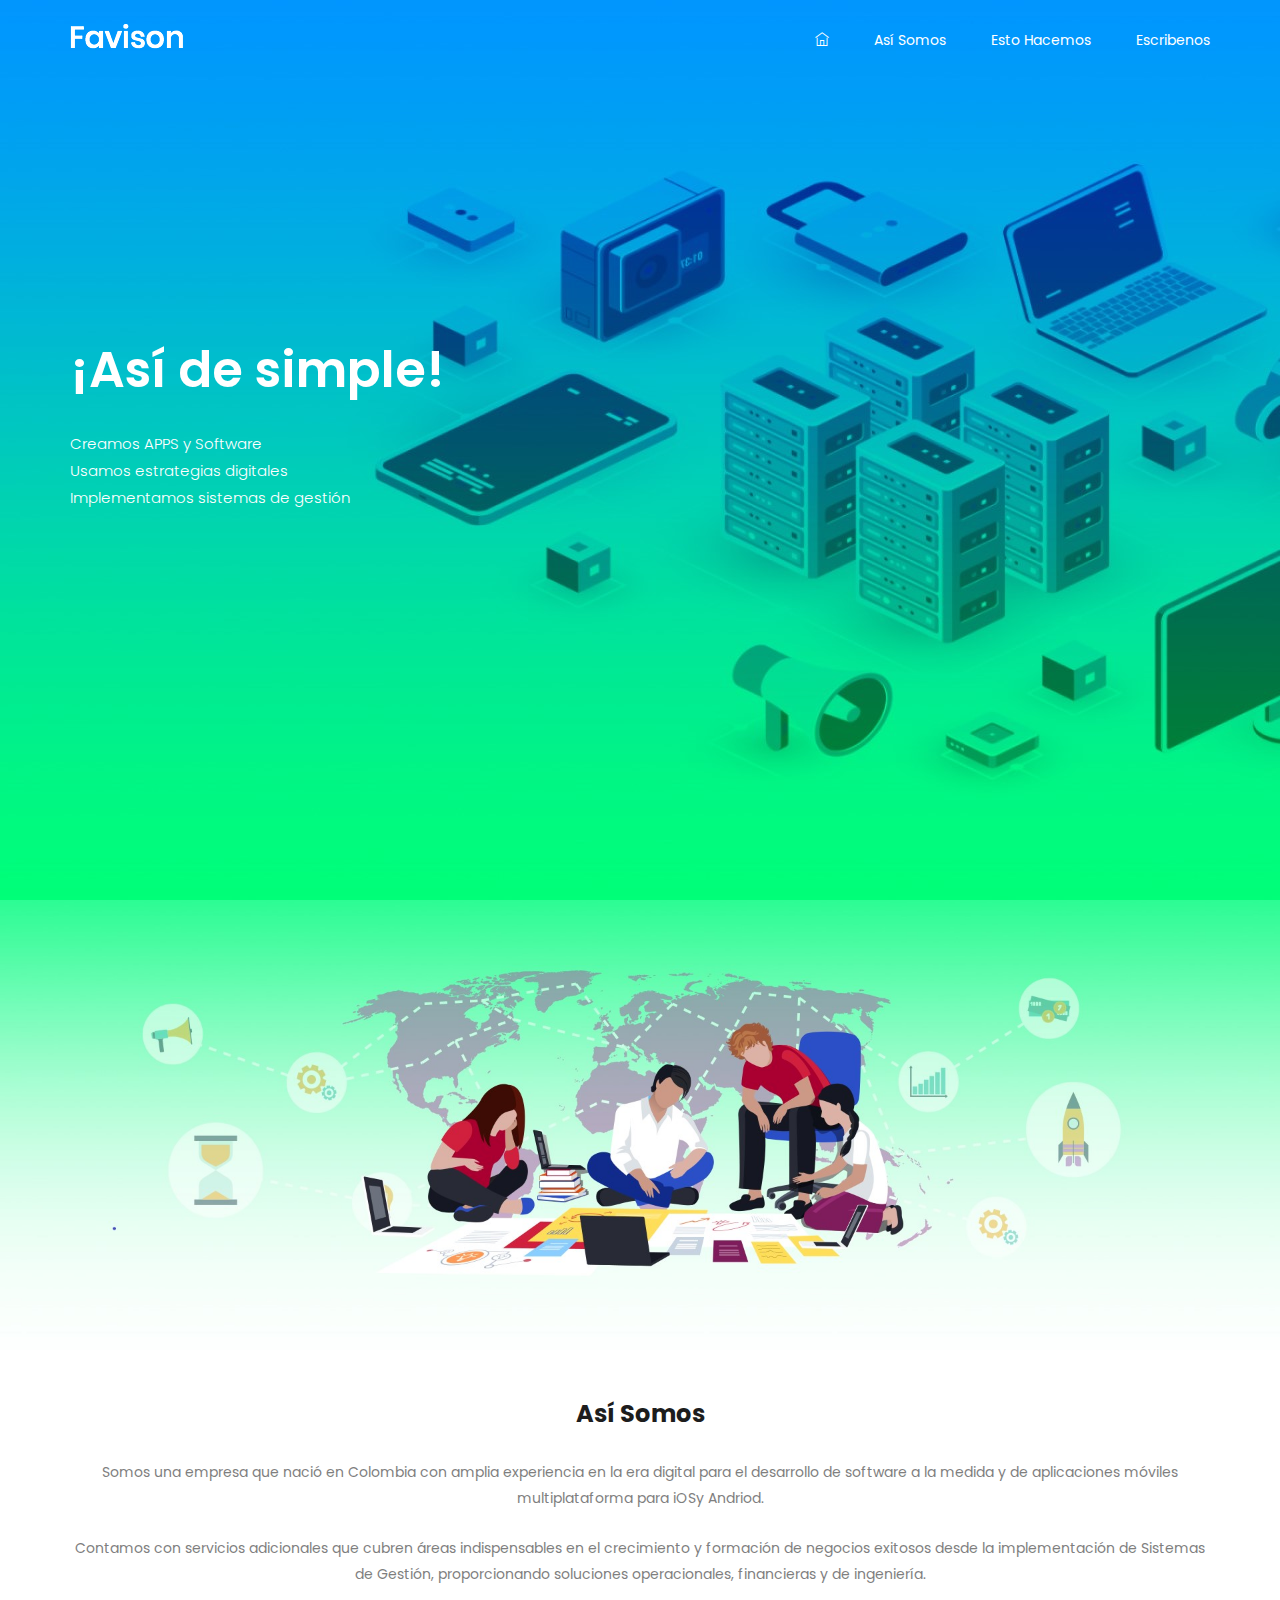
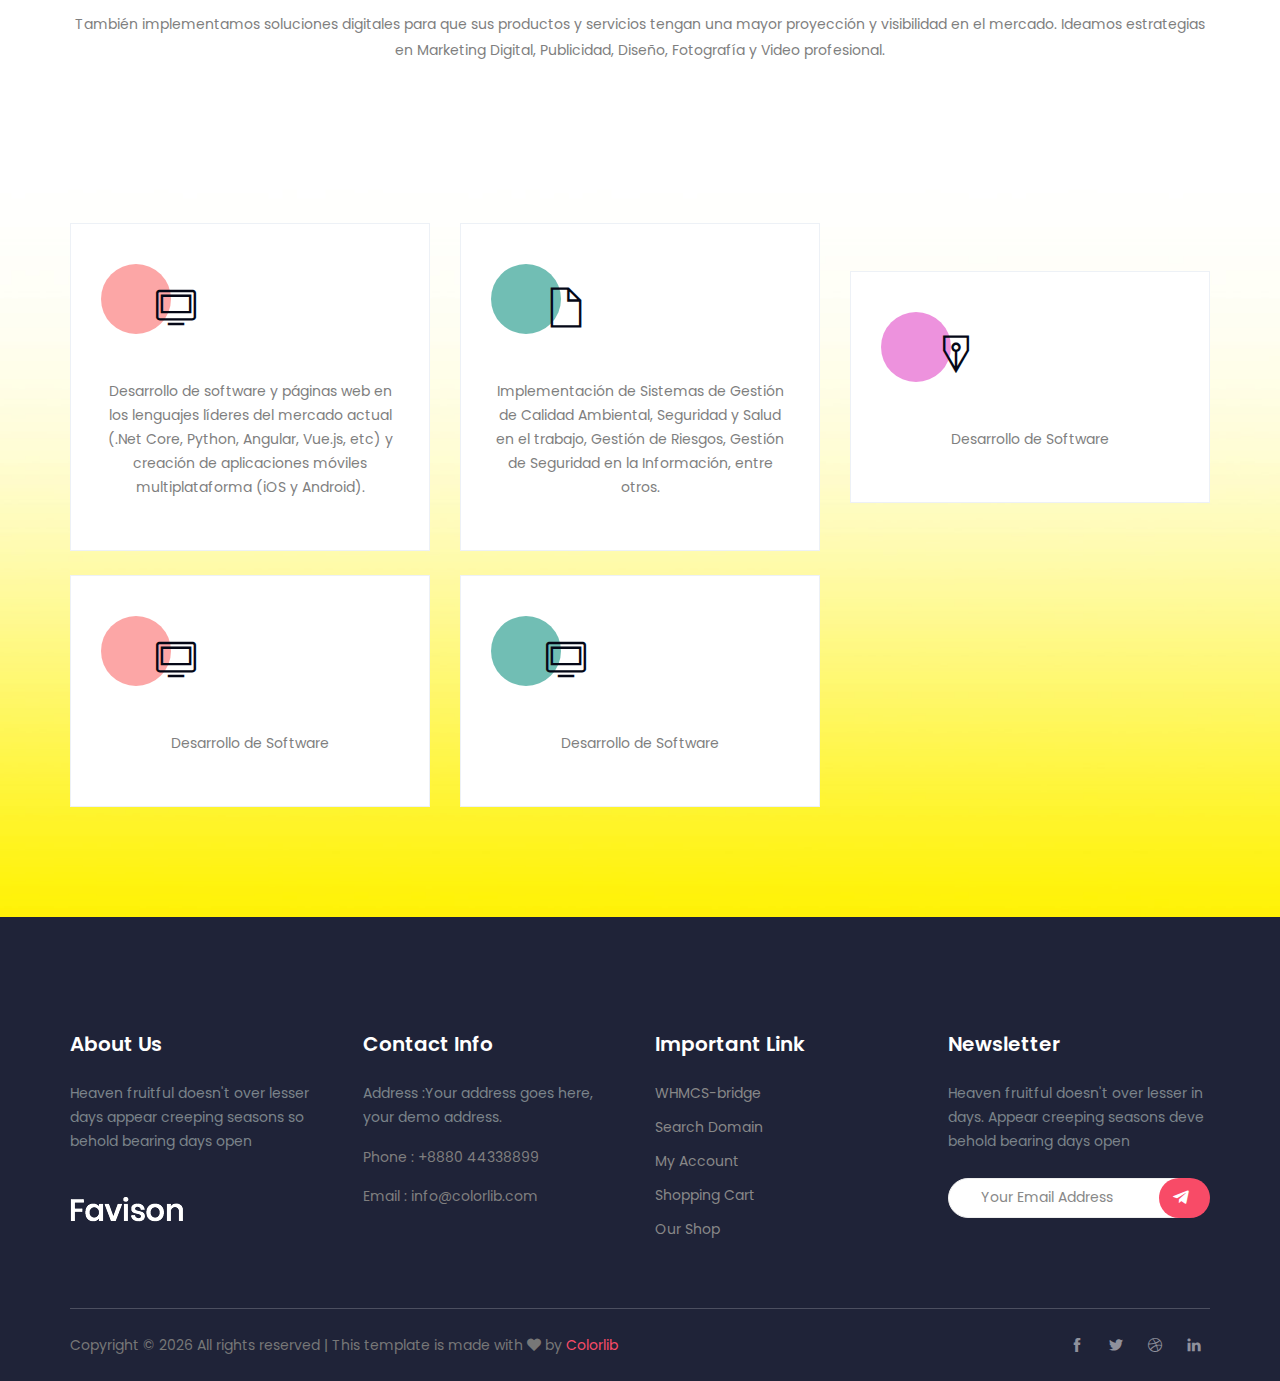
<file: index.html>
<!doctype html>
<html lang="es">

<head>
    <!-- Required meta tags -->
    <meta charset="utf-8">
    <meta name="viewport" content="width=device-width, initial-scale=1, shrink-to-fit=no">
    <link rel="icon" href="img/favicon.ico" type="image/ico">
    <title>Profesionales</title>
    <!-- Bootstrap CSS -->
    <link rel="stylesheet" href="css/bootstrap.css">
    <link rel="stylesheet" href="css/themify-icons.css">
    <link rel="stylesheet" href="vendors/fontawesome/css/all.min.css">
    <link rel="stylesheet" href="vendors/owl-carousel/owl.carousel.min.css">
    <link rel="stylesheet" href="vendors/animate-css/animate.css">
    <!-- main css -->
    <link rel="stylesheet" href="css/style.css">
    <link rel="stylesheet" href="css/responsive.css">
</head>

<body>

    <!--================Header Menu Area =================-->
    <header class="header_area">
        <div class="main_menu">
            <nav class="navbar navbar-expand-lg navbar-light">
                <div class="container">
                    <!-- Brand and toggle get grouped for better mobile display -->
                    <a class="navbar-brand logo_h" href="index.html"><img src="img/logo.png" alt=""></a>
                    <button class="navbar-toggler" type="button" data-toggle="collapse" data-target="#navbarSupportedContent" aria-controls="navbarSupportedContent" aria-expanded="false" aria-label="Toggle navigation">
                        <span class="icon-bar"></span>
                        <span class="icon-bar"></span>
                        <span class="icon-bar"></span>
                    </button>
                    <!-- Collect the nav links, forms, and other content for toggling -->
                    <div class="collapse navbar-collapse offset" id="navbarSupportedContent">
                        <ul class="nav navbar-nav menu_nav ml-auto">
                            <li class="nav-item"><a class="nav-link" href="#home"><i class="ti-home"></i></a></li>
                            <li class="nav-item"><a class="nav-link" href="#we-are">Así somos</a></li>
                            <li class="nav-item"><a class="nav-link" href="#we-do-this">Esto hacemos</a></li>
                            <li class="nav-item"><a class="nav-link" href="contact.html">Escribenos</a></li>
                        </ul>
                    </div>
                </div>
            </nav>
        </div>
    </header>
    <!--================Header Menu Area =================-->

    <!--================Home Banner Area =================-->
    <section class="home_banner_area" id="home">
        <div class="banner_inner d-flex align-items-center">
            <div class="overlay"></div>
            <div class="container">
                <div class="row">
                    <div class="col-lg-6 col-xl-5">
                        <div class="banner_content">
                            <h3>¡Así de simple!</h3>
                            <p>Creamos APPS y Software<br>Usamos estrategias digitales<br>Implementamos sistemas de gestión</p>
                        </div>
                    </div>
                </div>
            </div>
        </div>
    </section>
    <!--================End Home Banner Area =================-->

    <!--================Hero Banner Area Start =================-->
    <section class="hero-banner" id="we-are">
    </section>
    <section class="sample-text-area">
        <div class="container">
            <h3 class="text-center title_color">Así Somos</h3>
            <p class="sample-text text-center">
                Somos una empresa que nació en Colombia con amplia experiencia en la era digital para el desarrollo de
                software a la medida y de aplicaciones móviles multiplataforma para iOSy Andriod.
            </p>
            <br>
            <p class="sample-text text-center">
                Contamos con servicios adicionales que cubren áreas indispensables en el crecimiento y formación de
                negocios exitosos desde la implementación de Sistemas de Gestión, proporcionando soluciones 
                operacionales, financieras y de ingeniería.
            </p>
            <br>
            <p class="sample-text text-center">
                También implementamos soluciones digitales para que sus productos y servicios tengan una mayor
                proyección y visibilidad en el mercado. Ideamos estrategias en Marketing Digital, Publicidad, 
                Diseño, Fotografía y Video profesional.
            </p>            
        </div>
    </section>
    <!--================Hero Banner Area End =================-->

    <!--================Feature  Area =================-->
    <section class="banner-prof" id="we-do-this">
        <div class="container">
            <div class="row align-items-center">
                <div class="col-sm-6 col-lg-4">
                    <div class="single-pricing">
                        <div class="pricing-icon">
                            <i class="ti-desktop"></i>
                        </div>
                        <div class="single-pricing-content">
                            <p class="text-center"> 
                                Desarrollo de software y páginas web en los lenguajes líderes del mercado actual 
                                (.Net Core, Python, Angular, Vue.js, etc)  y creación de aplicaciones móviles multiplataforma 
                                (iOS y Android).
                            </p>
                        </div>
                    </div>
                </div>
                <div class="col-sm-6 col-lg-4">
                    <div class="single-pricing">
                        <div class="pricing-icon">
                            <i class="ti-file"></i>
                        </div>
                        <div class="single-pricing-content">
                            <p class="text-center"> 
                                Implementación de Sistemas de Gestión de Calidad Ambiental, Seguridad y Salud en el 
                                trabajo, Gestión de Riesgos, Gestión de Seguridad en la Información, entre otros.
                            </p>
                        </div>
                    </div>
                </div>
                <div class="col-sm-6 col-lg-4">
                    <div class="single-pricing">
                        <div class="pricing-icon">
                            <i class="ti-ink-pen"></i>
                        </div>
                        <div class="single-pricing-content">
                            <p class="text-center"> 
                                Desarrollo de Software 
                            </p>
                        </div>
                    </div>
                </div>
            </div>
            <br>
            <div class="row offset">
                <div class="col-sm-6 col-lg-4 ">
                    <div class="single-pricing">
                        <div class="pricing-icon">
                            <i class="ti-desktop"></i>
                        </div>
                        <div class="single-pricing-content">
                            <p class="text-center"> 
                                Desarrollo de Software 
                            </p>
                        </div>
                    </div>
                </div>
                <div class="col-sm-6 col-lg-4 ">
                    <div class="single-pricing">
                        <div class="pricing-icon">
                            <i class="ti-desktop"></i>
                        </div>
                        <div class="single-pricing-content">
                            <p class="text-center"> 
                                Desarrollo de Software 
                            </p>
                        </div>
                    </div>
                </div>
            </div>
        </div>
    </section>
    <!--================Feature Area End =================-->

    <!-- ================ start footer Area ================= -->
    <footer class="footer-area">
        <div class="container">
            <div class="row">
                <div class="col-lg-3 col-sm-6 mb-4 mb-xl-0 single-footer-widget">
                    <h4>About Us</h4>
                    <p>Heaven fruitful doesn't over lesser days appear creeping seasons so behold bearing days open</p>
                    <div class="footer-logo">
                        <img src="img/logo.png" alt="">
                    </div>
                </div>

                <div class="col-lg-3 col-sm-6 mb-4 mb-xl-0 single-footer-widget">
                    <h4>Contact Info</h4>
                    <div class="footer-address">
                        <p>Address :Your address goes here, your demo address.</p>
                        <span>Phone : +8880 44338899</span>
                        <span>Email : info@colorlib.com</span>
                    </div>
                </div>

                <div class="col-lg-3 col-sm-6 mb-4 mb-xl-0 single-footer-widget">
                    <h4>Important Link</h4>
                    <ul>
                        <li><a href="#">WHMCS-bridge</a></li>
                        <li><a href="#">Search Domain</a></li>
                        <li><a href="#">My Account</a></li>
                        <li><a href="#">Shopping Cart</a></li>
                        <li><a href="#">Our Shop</a></li>
                    </ul>
                </div>

                <div class="col-lg-3 col-md-8 mb-4 mb-xl-0 single-footer-widget">
                    <h4>Newsletter</h4>
                    <p>Heaven fruitful doesn't over lesser in days. Appear creeping seasons deve behold bearing days open</p>

                    <div class="form-wrap" id="mc_embed_signup">
                        <form target="_blank" action="https://spondonit.us12.list-manage.com/subscribe/post?u=1462626880ade1ac87bd9c93a&amp;id=92a4423d01" method="get">
                            <div class="input-group">
                                <input type="email" class="form-control" name="EMAIL" placeholder="Your Email Address" onfocus="this.placeholder = ''" onblur="this.placeholder = 'Your Email Address '">
                                <div class="input-group-append">
                                    <button class="btn click-btn" type="submit">
                                    <i class="fab fa-telegram-plane"></i>
                                </button>
                                </div>
                            </div>
                            <div style="position: absolute; left: -5000px;">
                                <input name="b_36c4fd991d266f23781ded980_aefe40901a" tabindex="-1" value="" type="text">
                            </div>

                            <div class="info"></div>
                        </form>
                    </div>

                </div>
            </div>
            <div class="footer-bottom row align-items-center text-center text-lg-left no-gutters">
                <p class="footer-text m-0 col-lg-8 col-md-12">
                    <!-- Link back to Colorlib can't be removed. Template is licensed under CC BY 3.0. -->
                    Copyright &copy;
                    <script>
                        document.write(new Date().getFullYear());
                    </script> All rights reserved | This template is made with <i class="fa fa-heart" aria-hidden="true"></i> by <a href="https://colorlib.com" target="_blank">Colorlib</a>
                    <!-- Link back to Colorlib can't be removed. Template is licensed under CC BY 3.0. -->
                </p>
                <div class="col-lg-4 col-md-12 text-center text-lg-right footer-social">
                    <a href="#"><i class="ti-facebook"></i></a>
                    <a href="#"><i class="ti-twitter-alt"></i></a>
                    <a href="#"><i class="ti-dribbble"></i></a>
                    <a href="#"><i class="ti-linkedin"></i></a>
                </div>
            </div>
        </div>
    </footer>
    <!-- ================ End footer Area ================= -->






    <!-- Optional JavaScript -->
    <!-- jQuery first, then Popper.js, then Bootstrap JS -->
    <script src="js/jquery-2.2.4.min.js"></script>
    <script src="js/popper.js"></script>
    <script src="js/bootstrap.min.js"></script>
    <script src="vendors/owl-carousel/owl.carousel.min.js"></script>
    <script src="js/jquery.ajaxchimp.min.js"></script>
    <script src="js/waypoints.min.js"></script>
    <script src="js/mail-script.js"></script>
    <script src="js/contact.js"></script>
    <script src="js/jquery.form.js"></script>
    <script src="js/jquery.validate.min.js"></script>
    <script src="js/mail-script.js"></script>
    <script src="js/theme.js"></script>
    <script src="js/idioma.js"></script>
</body>

</html>
</file>
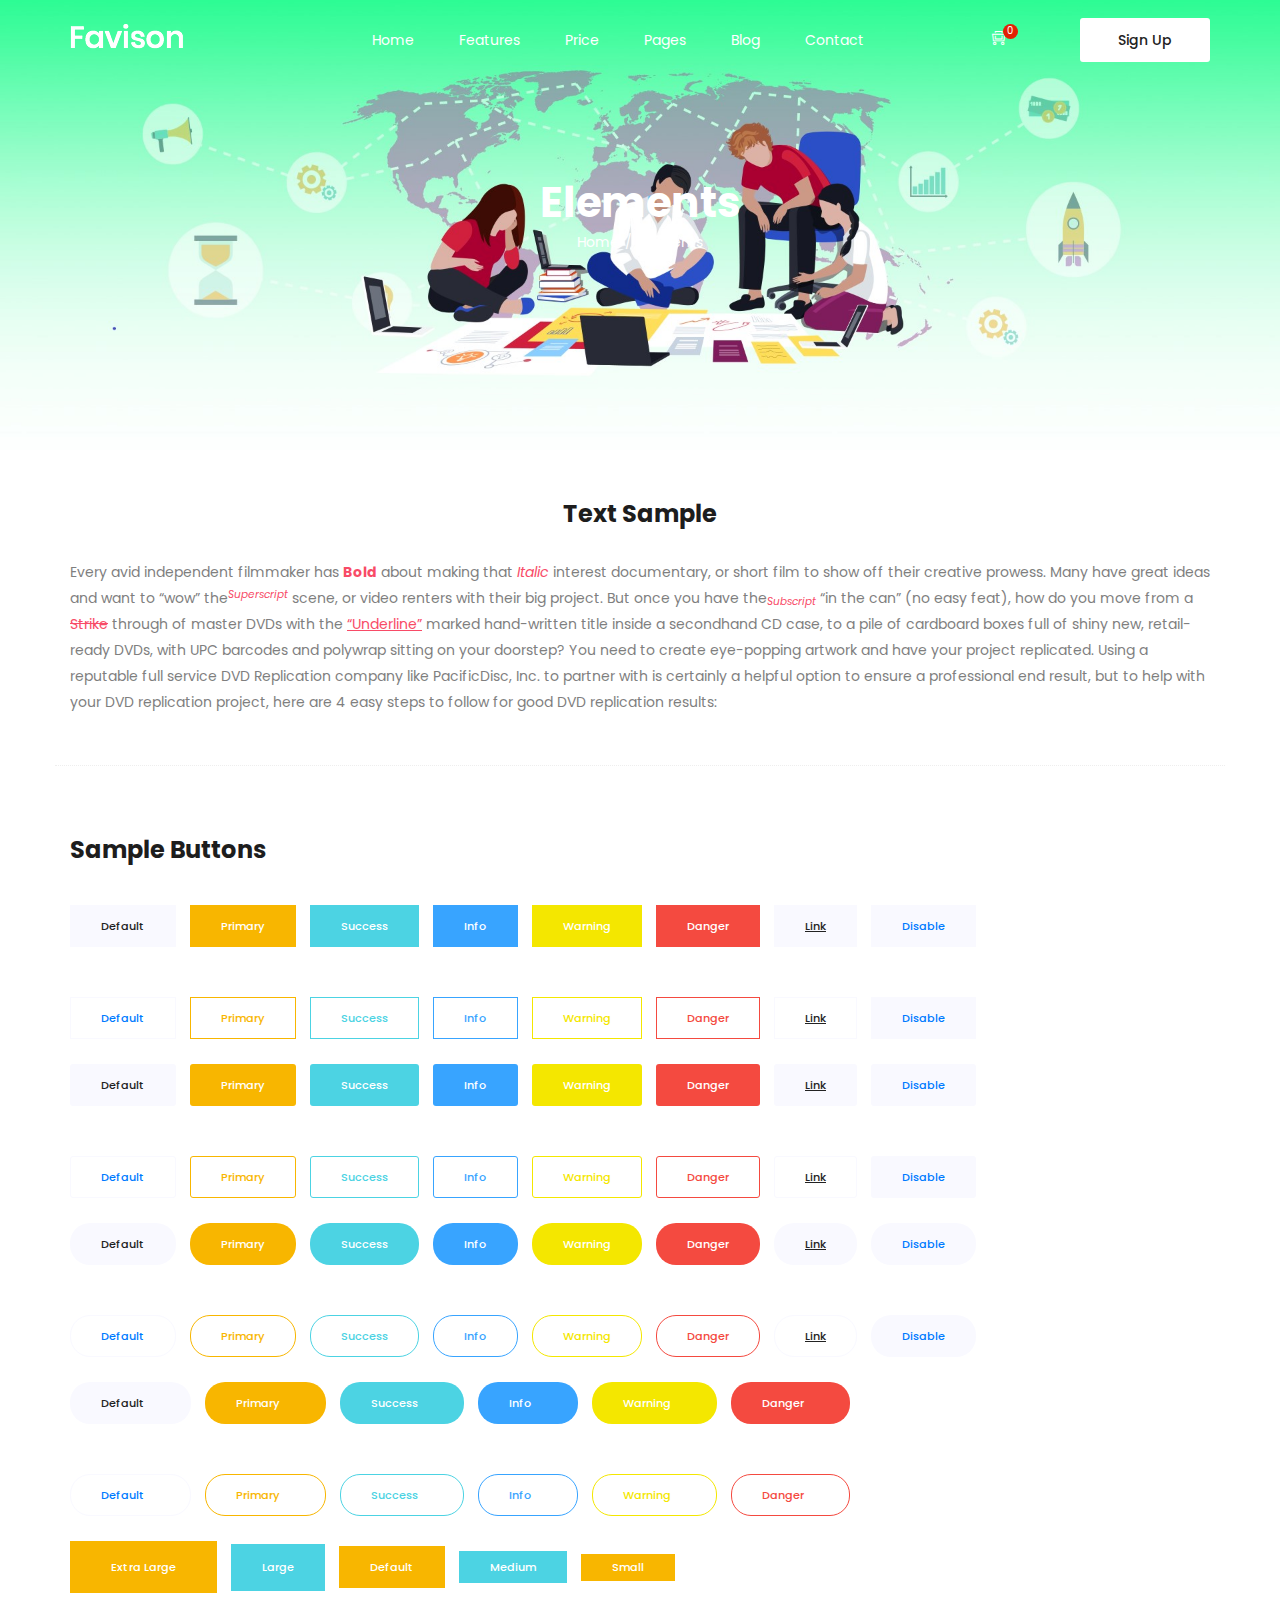
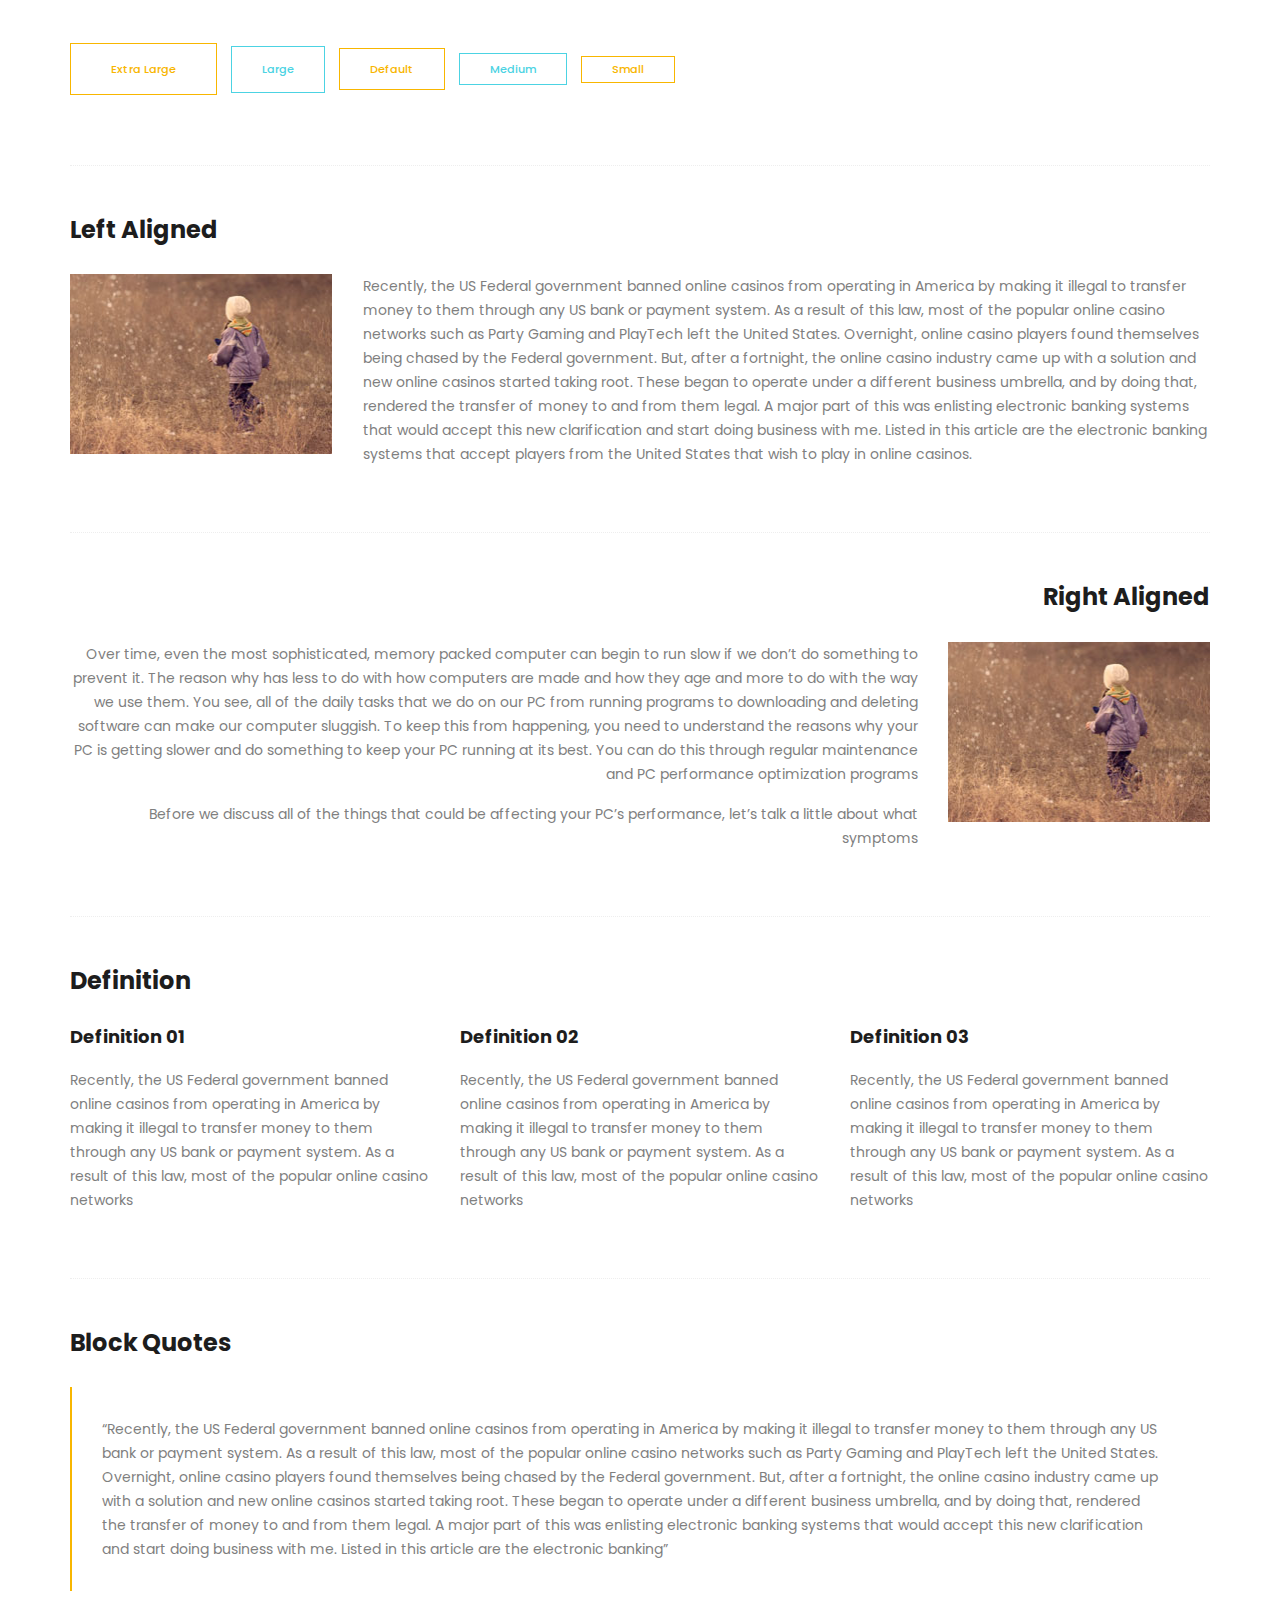
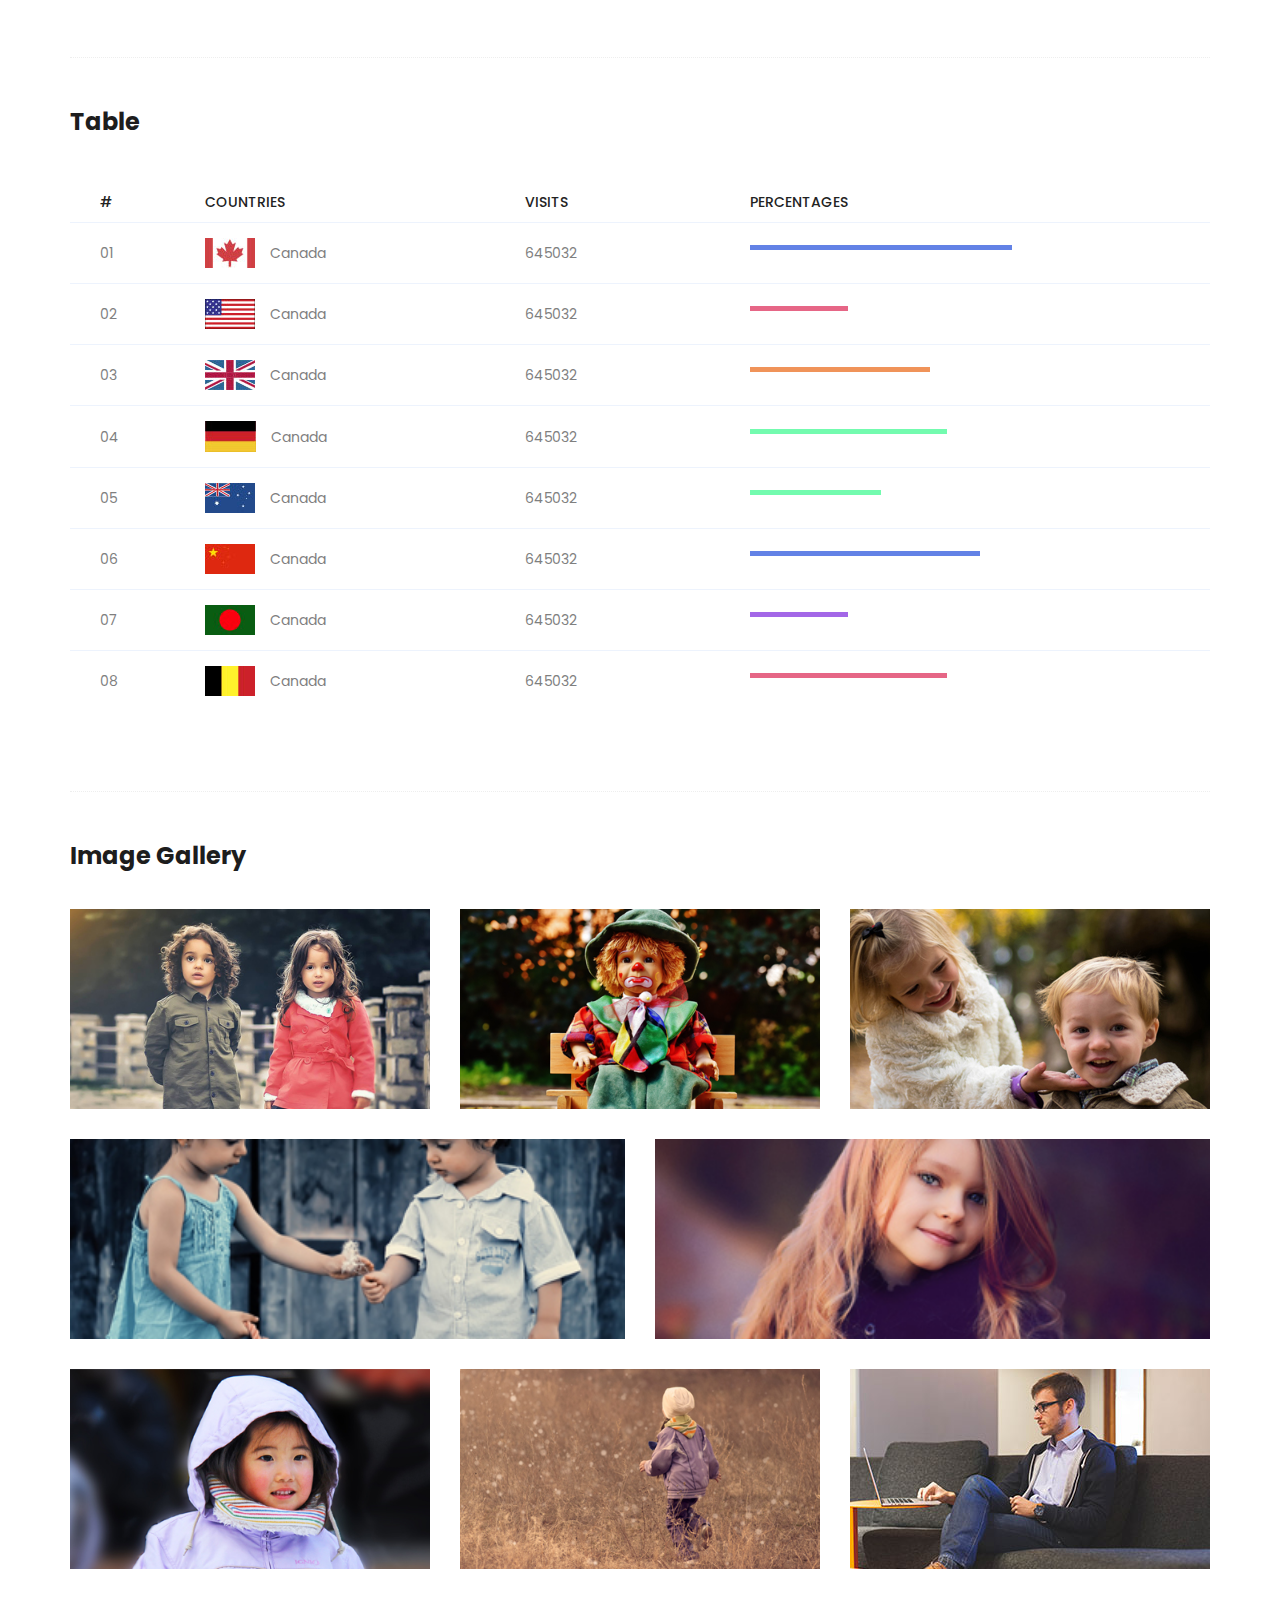
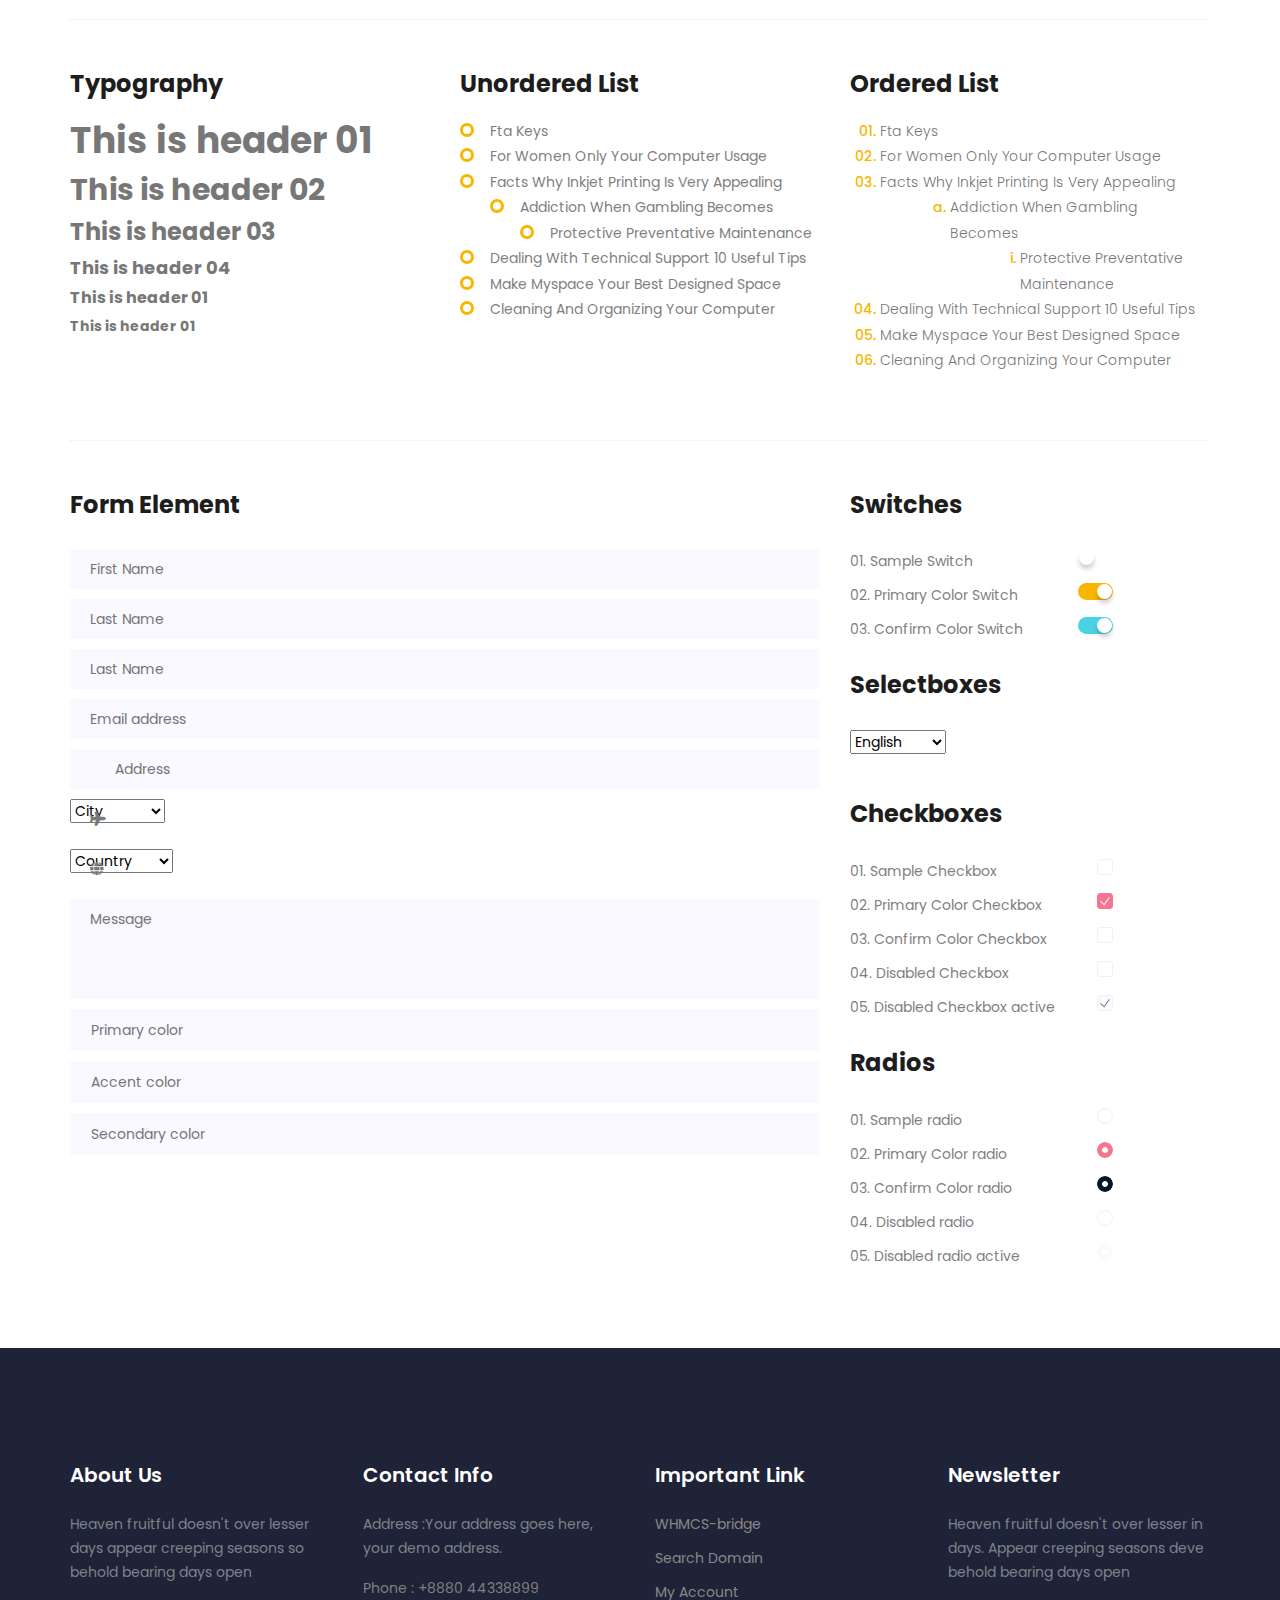
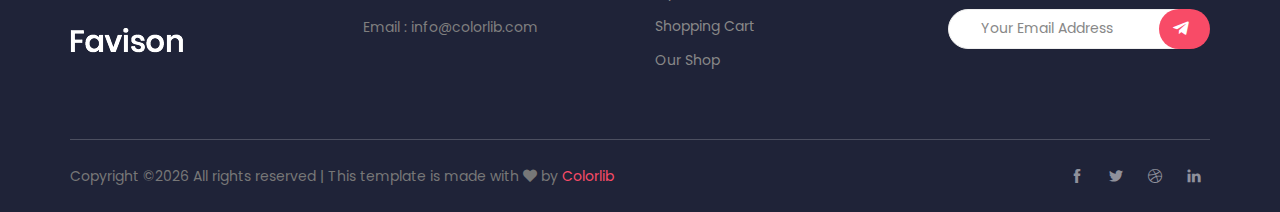
<file: element.html>
<!doctype html>
<html lang="en">
<head>
    <!-- Required meta tags -->
    <meta charset="utf-8">
    <meta name="viewport" content="width=device-width, initial-scale=1, shrink-to-fit=no">
    <link rel="icon" href="img/favicon.png" type="image/png">
    <title>Favison SAAS</title>
    <!-- Bootstrap CSS -->
    <link rel="stylesheet" href="css/bootstrap.css">
    <link rel="stylesheet" href="css/themify-icons.css">
    <link rel="stylesheet" href="vendors/fontawesome/css/all.min.css">
    <link rel="stylesheet" href="vendors/owl-carousel/owl.carousel.min.css">
    <link rel="stylesheet" href="vendors/animate-css/animate.css">
    <!-- main css -->
    <link rel="stylesheet" href="css/style.css">
    <link rel="stylesheet" href="css/responsive.css">
</head>
<body>

    <!--================Header Menu Area =================-->
    <header class="header_area">    
        <div class="main_menu">
            <nav class="navbar navbar-expand-lg navbar-light">
                <div class="container">
                    <!-- Brand and toggle get grouped for better mobile display -->
                    <a class="navbar-brand logo_h" href="index.html"><img src="img/logo.png" alt=""></a>
                    <button class="navbar-toggler" type="button" data-toggle="collapse" data-target="#navbarSupportedContent" aria-controls="navbarSupportedContent" aria-expanded="false" aria-label="Toggle navigation">
                        <span class="icon-bar"></span>
                        <span class="icon-bar"></span>
                        <span class="icon-bar"></span>
                    </button>
                    <!-- Collect the nav links, forms, and other content for toggling -->
                    <div class="collapse navbar-collapse offset" id="navbarSupportedContent">
                        <ul class="nav navbar-nav menu_nav ml-auto">
                            <li class="nav-item"><a class="nav-link" href="index.html">Home</a></li> 
                            <li class="nav-item"><a class="nav-link" href="feature.html">Features</a></li> 
                            <li class="nav-item"><a class="nav-link" href="price.html">Price</a></li>     
                            <li class="nav-item submenu dropdown">
                                <a href="#" class="nav-link dropdown-toggle" data-toggle="dropdown" role="button" aria-haspopup="true" aria-expanded="false">Pages</a>
                                <ul class="dropdown-menu">
                                    <li class="nav-item"><a class="nav-link" href="feature.html">Features</a></li> 
                                    <li class="nav-item"><a class="nav-link" href="price.html">Price</a></li>
                                    <li class="nav-item"><a class="nav-link" href="element.html">Element</a></li>
                                </ul>
                            </li>
                            <li class="nav-item submenu dropdown">
                                <a href="#" class="nav-link dropdown-toggle" data-toggle="dropdown" role="button" aria-haspopup="true" aria-expanded="false">Blog</a>
                                <ul class="dropdown-menu">
                                    <li class="nav-item"><a class="nav-link" href="blog.html">Blog</a></li>
                                    <li class="nav-item"><a class="nav-link" href="single-blog.html">Blog Details</a></li>
                                </ul>
                            </li> 
                            <li class="nav-item"><a class="nav-link" href="contact.html">Contact</a></li>
                        </ul>
                    </div>
                    <div class="right-button">
                        <ul>
                            <li class="shop-icon"><a href="#"><i class="ti-shopping-cart-full"></i><span>0</span></a></li>
                            <li><a class="sign_up" href="">Sign Up</a></li>
                        </ul>
                    </div> 
                </div>
            </nav>
        </div>
    </header>
    <!--================Header Menu Area =================-->


    <!--================Hero Banner Area Start =================-->
    <section class="hero-banner d-flex align-items-center">
        <div class="container text-center">
            <h2>Elements</h2>
            <nav aria-label="breadcrumb" class="banner-breadcrumb">
                <ol class="breadcrumb">
                    <li class="breadcrumb-item"><a href="#">Home</a></li>
                    <li class="breadcrumb-item active" aria-current="page">Elements</li>
                </ol>
            </nav>
        </div>
    </section>
    <!--================Hero Banner Area End =================-->


        <!-- Start Sample Area -->
      <section class="sample-text-area">
        <div class="container">
          <h3 class="text-center title_color">Text Sample</h3>
          <p class="sample-text">
            Every avid independent filmmaker has <b>Bold</b> about making that <i>Italic</i> interest documentary, or short film to show off their creative prowess. Many have great ideas and want to “wow” the<sup>Superscript</sup> scene, or video renters with their big project.  But once you have the<sub>Subscript</sub> “in the can” (no easy feat), how do you move from a <del>Strike</del> through of master DVDs with the <u>“Underline”</u> marked hand-written title inside a secondhand CD case, to a pile of cardboard boxes full of shiny new, retail-ready DVDs, with UPC barcodes and polywrap sitting on your doorstep?  You need to create eye-popping artwork and have your project replicated. Using a reputable full service DVD Replication company like PacificDisc, Inc. to partner with is certainly a helpful option to ensure a professional end result, but to help with your DVD replication project, here are 4 easy steps to follow for good DVD replication results: 

          </p>
        </div>
      </section>
      <!-- End Sample Area -->
      <!-- Start Button -->
      <section class="button-area">
        <div class="container border-top-generic">
          <h3 class="text-heading title_color">Sample Buttons</h3>
          <div class="button-group-area">
            <a href="#" class="genric-btn default">Default</a>
            <a href="#" class="genric-btn primary">Primary</a>
            <a href="#" class="genric-btn success">Success</a>
            <a href="#" class="genric-btn info">Info</a>
            <a href="#" class="genric-btn warning">Warning</a>
            <a href="#" class="genric-btn danger">Danger</a>
            <a href="#" class="genric-btn link">Link</a>
            <a href="#" class="genric-btn disable">Disable</a>
          </div>
          <div class="button-group-area mt-10">
            <a href="#" class="genric-btn default-border">Default</a>
            <a href="#" class="genric-btn primary-border">Primary</a>
            <a href="#" class="genric-btn success-border">Success</a>
            <a href="#" class="genric-btn info-border">Info</a>
            <a href="#" class="genric-btn warning-border">Warning</a>
            <a href="#" class="genric-btn danger-border">Danger</a>
            <a href="#" class="genric-btn link-border">Link</a>
            <a href="#" class="genric-btn disable">Disable</a>
          </div>
          <div class="button-group-area mt-40">
            <a href="#" class="genric-btn default radius">Default</a>
            <a href="#" class="genric-btn primary radius">Primary</a>
            <a href="#" class="genric-btn success radius">Success</a>
            <a href="#" class="genric-btn info radius">Info</a>
            <a href="#" class="genric-btn warning radius">Warning</a>
            <a href="#" class="genric-btn danger radius">Danger</a>
            <a href="#" class="genric-btn link radius">Link</a>
            <a href="#" class="genric-btn disable radius">Disable</a>
          </div>
          <div class="button-group-area mt-10">
            <a href="#" class="genric-btn default-border radius">Default</a>
            <a href="#" class="genric-btn primary-border radius">Primary</a>
            <a href="#" class="genric-btn success-border radius">Success</a>
            <a href="#" class="genric-btn info-border radius">Info</a>
            <a href="#" class="genric-btn warning-border radius">Warning</a>
            <a href="#" class="genric-btn danger-border radius">Danger</a>
            <a href="#" class="genric-btn link-border radius">Link</a>
            <a href="#" class="genric-btn disable radius">Disable</a>
          </div>
          <div class="button-group-area mt-40">
            <a href="#" class="genric-btn default circle">Default</a>
            <a href="#" class="genric-btn primary circle">Primary</a>
            <a href="#" class="genric-btn success circle">Success</a>
            <a href="#" class="genric-btn info circle">Info</a>
            <a href="#" class="genric-btn warning circle">Warning</a>
            <a href="#" class="genric-btn danger circle">Danger</a>
            <a href="#" class="genric-btn link circle">Link</a>
            <a href="#" class="genric-btn disable circle">Disable</a>
          </div>
          <div class="button-group-area mt-10">
            <a href="#" class="genric-btn default-border circle">Default</a>
            <a href="#" class="genric-btn primary-border circle">Primary</a>
            <a href="#" class="genric-btn success-border circle">Success</a>
            <a href="#" class="genric-btn info-border circle">Info</a>
            <a href="#" class="genric-btn warning-border circle">Warning</a>
            <a href="#" class="genric-btn danger-border circle">Danger</a>
            <a href="#" class="genric-btn link-border circle">Link</a>
            <a href="#" class="genric-btn disable circle">Disable</a>
          </div>
          <div class="button-group-area mt-40">
            <a href="#" class="genric-btn default circle arrow">Default<span class="lnr lnr-arrow-right"></span></a>
            <a href="#" class="genric-btn primary circle arrow">Primary<span class="lnr lnr-arrow-right"></span></a>
            <a href="#" class="genric-btn success circle arrow">Success<span class="lnr lnr-arrow-right"></span></a>
            <a href="#" class="genric-btn info circle arrow">Info<span class="lnr lnr-arrow-right"></span></a>
            <a href="#" class="genric-btn warning circle arrow">Warning<span class="lnr lnr-arrow-right"></span></a>
            <a href="#" class="genric-btn danger circle arrow">Danger<span class="lnr lnr-arrow-right"></span></a>
          </div>
          <div class="button-group-area mt-10">
            <a href="#" class="genric-btn default-border circle arrow">Default<span class="lnr lnr-arrow-right"></span></a>
            <a href="#" class="genric-btn primary-border circle arrow">Primary<span class="lnr lnr-arrow-right"></span></a>
            <a href="#" class="genric-btn success-border circle arrow">Success<span class="lnr lnr-arrow-right"></span></a>
            <a href="#" class="genric-btn info-border circle arrow">Info<span class="lnr lnr-arrow-right"></span></a>
            <a href="#" class="genric-btn warning-border circle arrow">Warning<span class="lnr lnr-arrow-right"></span></a>
            <a href="#" class="genric-btn danger-border circle arrow">Danger<span class="lnr lnr-arrow-right"></span></a>
          </div>
          <div class="button-group-area mt-40">
            <a href="#" class="genric-btn primary e-large">Extra Large</a>
            <a href="#" class="genric-btn success large">Large</a>
            <a href="#" class="genric-btn primary">Default</a>
            <a href="#" class="genric-btn success medium">Medium</a>
            <a href="#" class="genric-btn primary small">Small</a>
          </div>
          <div class="button-group-area mt-10">
            <a href="#" class="genric-btn primary-border e-large">Extra Large</a>
            <a href="#" class="genric-btn success-border large">Large</a>
            <a href="#" class="genric-btn primary-border">Default</a>
            <a href="#" class="genric-btn success-border medium">Medium</a>
            <a href="#" class="genric-btn primary-border small">Small</a>
          </div>
        </div>
      </section>
      <!-- End Button -->
      <!-- Start Align Area -->
      <div class="whole-wrap">
        <div class="container">
          <div class="section-top-border">
            <h3 class="mb-30 title_color">Left Aligned</h3>
            <div class="row">
              <div class="col-md-3">
                <img src="img/elements/d.jpg" alt="" class="img-fluid">
              </div>
              <div class="col-md-9 mt-sm-20 left-align-p">
                <p>Recently, the US Federal government banned online casinos from operating in America by making it illegal to transfer money to them through any US bank or payment system. As a result of this law, most of the popular online casino networks such as Party Gaming and PlayTech left the United States. Overnight, online casino players found themselves being chased by the Federal government. But, after a fortnight, the online casino industry came up with a solution and new online casinos started taking root. These began to operate under a different business umbrella, and by doing that, rendered the transfer of money to and from them legal. A major part of this was enlisting electronic banking systems that would accept this new clarification and start doing business with me. Listed in this article are the electronic banking systems that accept players from the United States that wish to play in online casinos.</p>
              </div>
            </div>
          </div>
          <div class="section-top-border text-right">
            <h3 class="mb-30 title_color">Right Aligned</h3>
            <div class="row">
              <div class="col-md-9">
                <p class="text-right">Over time, even the most sophisticated, memory packed computer can begin to run slow if we don’t do something to prevent it. The reason why has less to do with how computers are made and how they age and more to do with the way we use them. You see, all of the daily tasks that we do on our PC from running programs to downloading and deleting software can make our computer sluggish. To keep this from happening, you need to understand the reasons why your PC is getting slower and do something to keep your PC running at its best. You can do this through regular maintenance and PC performance optimization programs</p>
                <p class="text-right">Before we discuss all of the things that could be affecting your PC’s performance, let’s talk a little about what symptoms</p>
              </div>
              <div class="col-md-3">
                <img src="img/elements/d.jpg" alt="" class="img-fluid">
              </div>
            </div>
          </div>
          <div class="section-top-border">
            <h3 class="mb-30 title_color">Definition</h3>
            <div class="row">
              <div class="col-md-4">
                <div class="single-defination">
                  <h4 class="mb-20">Definition 01</h4>
                  <p>Recently, the US Federal government banned online casinos from operating in America by making it illegal to transfer money to them through any US bank or payment system. As a result of this law, most of the popular online casino networks</p>
                </div>
              </div>
              <div class="col-md-4">
                <div class="single-defination">
                  <h4 class="mb-20">Definition 02</h4>
                  <p>Recently, the US Federal government banned online casinos from operating in America by making it illegal to transfer money to them through any US bank or payment system. As a result of this law, most of the popular online casino networks</p>
                </div>
              </div>
              <div class="col-md-4">
                <div class="single-defination">
                  <h4 class="mb-20">Definition 03</h4>
                  <p>Recently, the US Federal government banned online casinos from operating in America by making it illegal to transfer money to them through any US bank or payment system. As a result of this law, most of the popular online casino networks</p>
                </div>
              </div>
            </div>
          </div>
          <div class="section-top-border">
            <h3 class="mb-30 title_color">Block Quotes</h3>
            <div class="row">
              <div class="col-lg-12">
                <blockquote class="generic-blockquote">
                  “Recently, the US Federal government banned online casinos from operating in America by making it illegal to transfer money to them through any US bank or payment system. As a result of this law, most of the popular online casino networks such as Party Gaming and PlayTech left the United States. Overnight, online casino players found themselves being chased by the Federal government. But, after a fortnight, the online casino industry came up with a solution and new online casinos started taking root. These began to operate under a different business umbrella, and by doing that, rendered the transfer of money to and from them legal. A major part of this was enlisting electronic banking systems that would accept this new clarification and start doing business with me. Listed in this article are the electronic banking” 
                </blockquote>
              </div>
            </div>
          </div>
          <div class="section-top-border">
            <h3 class="mb-30 title_color">Table</h3>
            <div class="progress-table-wrap">
              <div class="progress-table">
                <div class="table-head">
                  <div class="serial">#</div>
                  <div class="country">Countries</div>
                  <div class="visit">Visits</div>
                  <div class="percentage">Percentages</div>
                </div>
                <div class="table-row">
                  <div class="serial">01</div>
                  <div class="country"> <img src="img/elements/f1.jpg" alt="flag">Canada</div>
                  <div class="visit">645032</div>
                  <div class="percentage">
                    <div class="progress">
                      <div class="progress-bar color-1" role="progressbar" style="width: 80%" aria-valuenow="80" aria-valuemin="0" aria-valuemax="100"></div>
                    </div>
                  </div>
                </div>
                <div class="table-row">
                  <div class="serial">02</div>
                  <div class="country"> <img src="img/elements/f2.jpg" alt="flag">Canada</div>
                  <div class="visit">645032</div>
                  <div class="percentage">
                    <div class="progress">
                      <div class="progress-bar color-2" role="progressbar" style="width: 30%" aria-valuenow="30" aria-valuemin="0" aria-valuemax="100"></div>
                    </div>
                  </div>
                </div>
                <div class="table-row">
                  <div class="serial">03</div>
                  <div class="country"> <img src="img/elements/f3.jpg" alt="flag">Canada</div>
                  <div class="visit">645032</div>
                  <div class="percentage">
                    <div class="progress">
                      <div class="progress-bar color-3" role="progressbar" style="width: 55%" aria-valuenow="55" aria-valuemin="0" aria-valuemax="100"></div>
                    </div>
                  </div>
                </div>
                <div class="table-row">
                  <div class="serial">04</div>
                  <div class="country"> <img src="img/elements/f4.jpg" alt="flag">Canada</div>
                  <div class="visit">645032</div>
                  <div class="percentage">
                    <div class="progress">
                      <div class="progress-bar color-4" role="progressbar" style="width: 60%" aria-valuenow="60" aria-valuemin="0" aria-valuemax="100"></div>
                    </div>
                  </div>
                </div>
                <div class="table-row">
                  <div class="serial">05</div>
                  <div class="country"> <img src="img/elements/f5.jpg" alt="flag">Canada</div>
                  <div class="visit">645032</div>
                  <div class="percentage">
                    <div class="progress">
                      <div class="progress-bar color-5" role="progressbar" style="width: 40%" aria-valuenow="40" aria-valuemin="0" aria-valuemax="100"></div>
                    </div>
                  </div>
                </div>
                <div class="table-row">
                  <div class="serial">06</div>
                  <div class="country"> <img src="img/elements/f6.jpg" alt="flag">Canada</div>
                  <div class="visit">645032</div>
                  <div class="percentage">
                    <div class="progress">
                      <div class="progress-bar color-6" role="progressbar" style="width: 70%" aria-valuenow="70" aria-valuemin="0" aria-valuemax="100"></div>
                    </div>
                  </div>
                </div>
                <div class="table-row">
                  <div class="serial">07</div>
                  <div class="country"> <img src="img/elements/f7.jpg" alt="flag">Canada</div>
                  <div class="visit">645032</div>
                  <div class="percentage">
                    <div class="progress">
                      <div class="progress-bar color-7" role="progressbar" style="width: 30%" aria-valuenow="30" aria-valuemin="0" aria-valuemax="100"></div>
                    </div>
                  </div>
                </div>
                <div class="table-row">
                  <div class="serial">08</div>
                  <div class="country"> <img src="img/elements/f8.jpg" alt="flag">Canada</div>
                  <div class="visit">645032</div>
                  <div class="percentage">
                    <div class="progress">
                      <div class="progress-bar color-8" role="progressbar" style="width: 60%" aria-valuenow="60" aria-valuemin="0" aria-valuemax="100"></div>
                    </div>
                  </div>
                </div>
              </div>
            </div>
          </div>
          <div class="section-top-border">
            <h3 class="title_color">Image Gallery</h3>
            <div class="row gallery-item">
              <div class="col-md-4">
                <a href="img/elements/g1.jpg" class="img-gal"><div class="single-gallery-image" style="background: url(img/elements/g1.jpg);"></div></a>
              </div>
              <div class="col-md-4">
                <a href="img/elements/g2.jpg" class="img-gal"><div class="single-gallery-image" style="background: url(img/elements/g2.jpg);"></div></a>
              </div>
              <div class="col-md-4">
                <a href="img/elements/g3.jpg" class="img-gal"><div class="single-gallery-image" style="background: url(img/elements/g3.jpg);"></div></a>
              </div>
              <div class="col-md-6">
                <a href="img/elements/g4.jpg" class="img-gal"><div class="single-gallery-image" style="background: url(img/elements/g4.jpg);"></div></a>
              </div>
              <div class="col-md-6">
                <a href="img/elements/g5.jpg" class="img-gal"><div class="single-gallery-image" style="background: url(img/elements/g5.jpg);"></div></a>
              </div>
              <div class="col-md-4">
                <a href="img/elements/g6.jpg" class="img-gal"><div class="single-gallery-image" style="background: url(img/elements/g6.jpg);"></div></a>
              </div>
              <div class="col-md-4">
                <a href="img/elements/g7.jpg" class="img-gal"><div class="single-gallery-image" style="background: url(img/elements/g7.jpg);"></div></a>
              </div>
              <div class="col-md-4">
                <a href="img/elements/g8.jpg" class="img-gal"><div class="single-gallery-image" style="background: url(img/elements/g8.jpg);"></div></a>
              </div>
            </div>
          </div>
          <div class="section-top-border">
            <div class="row">
              <div class="col-lg-4 col-sm-6 typo-sec">
                <h3 class="mb-20 title_color">Typography</h3>
                <div class="typography">
                  <h1 class="typo-list">This is header 01</h1>
                  <h2 class="typo-list">This is header 02</h2>
                  <h3 class="typo-list">This is header 03</h3>
                  <h4 class="typo-list">This is header 04</h4>
                  <h5 class="typo-list">This is header 01</h5>
                  <h6 class="typo-list">This is header 01</h6>
                </div>
              </div>
              <div class="col-lg-4 col-sm-6 mt-sm-30 typo-sec">
                <h3 class="mb-20 title_color">Unordered List</h3>
                <div class="">
                  <ul class="unordered-list">
                    <li>Fta Keys</li>
                    <li>For Women Only Your Computer Usage</li>
                    <li>Facts Why Inkjet Printing Is Very Appealing
                      <ul>
                        <li>Addiction When Gambling Becomes
                          <ul>
                            <li>Protective Preventative Maintenance</li>
                          </ul>
                        </li>
                      </ul>
                    </li>
                    <li>Dealing With Technical Support 10 Useful Tips</li>
                    <li>Make Myspace Your Best Designed Space</li>
                    <li>Cleaning And Organizing Your Computer</li>
                  </ul>
                </div>
              </div>
              <div class="col-lg-4 col-sm-6 mt-sm-30 typo-sec">
                <h3 class="mb-20 title_color">Ordered List</h3>
                <div class="">
                  <ol class="ordered-list">
                    <li><span>Fta Keys</span></li>
                    <li><span>For Women Only Your Computer Usage</span></li>
                    <li><span>Facts Why Inkjet Printing Is Very Appealing</span>
                      <ol class="ordered-list-alpha">
                        <li><span>Addiction When Gambling Becomes</span>
                          <ol class="ordered-list-roman">
                            <li><span>Protective Preventative Maintenance</span></li>
                          </ol>
                        </li>
                      </ol>
                    </li>
                    <li><span>Dealing With Technical Support 10 Useful Tips</span></li>
                    <li><span>Make Myspace Your Best Designed Space</span></li>
                    <li><span>Cleaning And Organizing Your Computer</span></li>
                  </ol>
                </div>
              </div>
            </div>
          </div>
          <div class="section-top-border">
            <div class="row">
              <div class="col-lg-8 col-md-8">
                <h3 class="mb-30 title_color">Form Element</h3>
                <form action="#">
                  <div class="mt-10">
                    <input type="text" name="first_name" placeholder="First Name" onfocus="this.placeholder = ''" onblur="this.placeholder = 'First Name'" required class="single-input">
                  </div>
                  <div class="mt-10">
                    <input type="text" name="last_name" placeholder="Last Name" onfocus="this.placeholder = ''" onblur="this.placeholder = 'Last Name'" required class="single-input">
                  </div>
                  <div class="mt-10">
                    <input type="text" name="last_name" placeholder="Last Name" onfocus="this.placeholder = ''" onblur="this.placeholder = 'Last Name'" required class="single-input">
                  </div>
                  <div class="mt-10">
                    <input type="email" name="EMAIL" placeholder="Email address" onfocus="this.placeholder = ''" onblur="this.placeholder = 'Email address'" required class="single-input">
                  </div>
                  <div class="input-group-icon mt-10">
                    <div class="icon"><i class="fa fa-thumb-tack" aria-hidden="true"></i></div>
                    <input type="text" name="address" placeholder="Address" onfocus="this.placeholder = ''" onblur="this.placeholder = 'Address'" required class="single-input">
                  </div>
                  <div class="input-group-icon mt-10">
                    <div class="icon"><i class="fa fa-plane" aria-hidden="true"></i></div>
                    <div class="form-select" id="default-select">
                      <select>
                        <option value="1">City</option>
                        <option value="1">Dhaka</option>
                        <option value="1">Dilli</option>
                        <option value="1">Newyork</option>
                        <option value="1">Islamabad</option>
                      </select>
                    </div>
                  </div>
                  <div class="input-group-icon mt-10">
                    <div class="icon"><i class="fa fa-globe" aria-hidden="true"></i></div>
                    <div class="form-select" id="default-select2">
                      <select>
                        <option value="1">Country</option>
                        <option value="1">Bangladesh</option>
                        <option value="1">India</option>
                        <option value="1">England</option>
                        <option value="1">Srilanka</option>
                      </select>
                    </div>
                  </div>
                  
                  <div class="mt-10">
                    <textarea class="single-textarea" placeholder="Message" onfocus="this.placeholder = ''" onblur="this.placeholder = 'Message'" required></textarea>
                  </div>
                  <div class="mt-10">
                    <input type="text" name="first_name" placeholder="Primary color" onfocus="this.placeholder = ''" onblur="this.placeholder = 'Primary color'" required class="single-input-primary">
                  </div>
                  <div class="mt-10">
                    <input type="text" name="first_name" placeholder="Accent color" onfocus="this.placeholder = ''" onblur="this.placeholder = 'Accent color'" required class="single-input-accent">
                  </div>
                  <div class="mt-10">
                    <input type="text" name="first_name" placeholder="Secondary color" onfocus="this.placeholder = ''" onblur="this.placeholder = 'Secondary color'" required class="single-input-secondary">
                  </div>
                </form>
              </div>
              <div class="col-lg-3 col-md-4 mt-sm-30 element-wrap">
                <div class="single-element-widget">
                  <h3 class="mb-30 title_color">Switches</h3>
                  <div class="switch-wrap d-flex justify-content-between">
                    <p>01. Sample Switch</p>
                    <div class="primary-switch">
                      <input type="checkbox" id="default-switch">
                      <label for="default-switch"></label>
                    </div>
                  </div>
                  <div class="switch-wrap d-flex justify-content-between">
                    <p>02. Primary Color Switch</p>
                    <div class="primary-switch">
                      <input type="checkbox" id="primary-switch" checked>
                      <label for="primary-switch"></label>
                    </div>
                  </div>
                  <div class="switch-wrap d-flex justify-content-between">
                    <p>03. Confirm Color Switch</p>
                    <div class="confirm-switch">
                      <input type="checkbox" id="confirm-switch" checked>
                      <label for="confirm-switch"></label>
                    </div>
                  </div>
                </div>
                <div class="single-element-widget">
                  <h3 class="mb-30 title_color">Selectboxes</h3>
                  <div class="default-select" id="default-select">
                    <select>
                      <option value="1">English</option>
                      <option value="1">Spanish</option>
                      <option value="1">Arabic</option>
                      <option value="1">Portuguise</option>
                      <option value="1">Bengali</option>
                    </select>
                  </div>
                </div>
                <div class="single-element-widget">
                  <h3 class="mb-30 title_color">Checkboxes</h3>
                  <div class="switch-wrap d-flex justify-content-between">
                    <p>01. Sample Checkbox</p>
                    <div class="primary-checkbox">
                      <input type="checkbox" id="default-checkbox">
                      <label for="default-checkbox"></label>
                    </div>
                  </div>
                  <div class="switch-wrap d-flex justify-content-between">
                    <p>02. Primary Color Checkbox</p>
                    <div class="primary-checkbox">
                      <input type="checkbox" id="primary-checkbox" checked>
                      <label for="primary-checkbox"></label>
                    </div>
                  </div>
                  <div class="switch-wrap d-flex justify-content-between">
                    <p>03. Confirm Color Checkbox</p>
                    <div class="confirm-checkbox">
                      <input type="checkbox" id="confirm-checkbox">
                      <label for="confirm-checkbox"></label>
                    </div>
                  </div>
                  <div class="switch-wrap d-flex justify-content-between">
                    <p>04. Disabled Checkbox</p>
                    <div class="disabled-checkbox">
                      <input type="checkbox" id="disabled-checkbox" disabled>
                      <label for="disabled-checkbox"></label>
                    </div>
                  </div>
                  <div class="switch-wrap d-flex justify-content-between">
                    <p>05. Disabled Checkbox active</p>
                    <div class="disabled-checkbox">
                      <input type="checkbox" id="disabled-checkbox-active" checked disabled>
                      <label for="disabled-checkbox-active"></label>
                    </div>
                  </div>
                </div>
                <div class="single-element-widget">
                  <h3 class="mb-30 title_color">Radios</h3>
                  <div class="switch-wrap d-flex justify-content-between">
                    <p>01. Sample radio</p>
                    <div class="primary-radio">
                      <input type="checkbox" id="default-radio">
                      <label for="default-radio"></label>
                    </div>
                  </div>
                  <div class="switch-wrap d-flex justify-content-between">
                    <p>02. Primary Color radio</p>
                    <div class="primary-radio">
                      <input type="checkbox" id="primary-radio" checked>
                      <label for="primary-radio"></label>
                    </div>
                  </div>
                  <div class="switch-wrap d-flex justify-content-between">
                    <p>03. Confirm Color radio</p>
                    <div class="confirm-radio">
                      <input type="checkbox" id="confirm-radio" checked>
                      <label for="confirm-radio"></label>
                    </div>
                  </div>
                  <div class="switch-wrap d-flex justify-content-between">
                    <p>04. Disabled radio</p>
                    <div class="disabled-radio">
                      <input type="checkbox" id="disabled-radio" disabled>
                      <label for="disabled-radio"></label>
                    </div>
                  </div>
                  <div class="switch-wrap d-flex justify-content-between">
                    <p>05. Disabled radio active</p>
                    <div class="disabled-radio">
                      <input type="checkbox" id="disabled-radio-active" checked disabled>
                      <label for="disabled-radio-active"></label>
                    </div>
                  </div>
                </div>
              </div>
            </div>
          </div>
        </div>
      </div>
      <!-- End Align Area -->

 <!-- ================ start footer Area ================= -->
    <footer class="footer-area">
        <div class="container">
            <div class="row">

                <div class="col-lg-3 col-sm-6 mb-4 mb-xl-0 single-footer-widget">
                    <h4>About Us</h4>
                    <p>Heaven fruitful doesn't over lesser days appear creeping seasons so behold bearing days open</p>
                    <div class="footer-logo">
                        <img src="img/logo.png" alt="">
                    </div>
                </div>

                <div class="col-lg-3 col-sm-6 mb-4 mb-xl-0 single-footer-widget">
                    <h4>Contact Info</h4>
                    <div class="footer-address">
                        <p>Address :Your address goes
                        here, your demo address.</p>
                        <span>Phone : +8880 44338899</span>
                        <span>Email : info@colorlib.com</span>
                    </div>
                </div>

                <div class="col-lg-3 col-sm-6 mb-4 mb-xl-0 single-footer-widget">
                    <h4>Important Link</h4>
                    <ul>
                        <li><a href="#">WHMCS-bridge</a></li>
                        <li><a href="#">Search Domain</a></li>
                        <li><a href="#">My Account</a></li>
                        <li><a href="#">Shopping Cart</a></li>
                        <li><a href="#">Our Shop</a></li>
                    </ul>
                </div>

                <div class="col-lg-3 col-md-8 mb-4 mb-xl-0 single-footer-widget">
                    <h4>Newsletter</h4>
                    <p>Heaven fruitful doesn't over lesser in days. Appear creeping seasons deve behold bearing days open</p>

                    <div class="form-wrap" id="mc_embed_signup">
                        <form target="_blank" action="https://spondonit.us12.list-manage.com/subscribe/post?u=1462626880ade1ac87bd9c93a&amp;id=92a4423d01"
                        method="get">
                        <div class="input-group">
                            <input type="email" class="form-control" name="EMAIL" placeholder="Your Email Address" onfocus="this.placeholder = ''" onblur="this.placeholder = 'Your Email Address '">
                            <div class="input-group-append">
                                <button class="btn click-btn" type="submit">
                                    <i class="fab fa-telegram-plane"></i>
                                </button>
                            </div>
                        </div>
                        <div style="position: absolute; left: -5000px;">
                            <input name="b_36c4fd991d266f23781ded980_aefe40901a" tabindex="-1" value="" type="text">
                        </div>

                        <div class="info"></div>
                    </form>
                </div>

            </div>
        </div>
        <div class="footer-bottom row align-items-center text-center text-lg-left no-gutters">
            <p class="footer-text m-0 col-lg-8 col-md-12"><!-- Link back to Colorlib can't be removed. Template is licensed under CC BY 3.0. -->
Copyright &copy;<script>document.write(new Date().getFullYear());</script> All rights reserved | This template is made with <i class="fa fa-heart" aria-hidden="true"></i> by <a href="https://colorlib.com" target="_blank">Colorlib</a>
<!-- Link back to Colorlib can't be removed. Template is licensed under CC BY 3.0. --></p>
            <div class="col-lg-4 col-md-12 text-center text-lg-right footer-social">
                <a href="#"><i class="ti-facebook"></i></a>
                <a href="#"><i class="ti-twitter-alt"></i></a>
                <a href="#"><i class="ti-dribbble"></i></a>
                <a href="#"><i class="ti-linkedin"></i></a>
            </div>
        </div>
    </div>
</footer>
<!-- ================ End footer Area ================= -->






<!-- Optional JavaScript -->
<!-- jQuery first, then Popper.js, then Bootstrap JS -->
<script src="js/jquery-2.2.4.min.js"></script>
<script src="js/popper.js"></script>
<script src="js/bootstrap.min.js"></script>
<script src="vendors/owl-carousel/owl.carousel.min.js"></script>
<script src="js/jquery.ajaxchimp.min.js"></script>
<script src="js/waypoints.min.js"></script>
<script src="js/mail-script.js"></script>
<script src="js/contact.js"></script>
<script src="js/jquery.form.js"></script>
<script src="js/jquery.validate.min.js"></script>
<script src="js/mail-script.js"></script>
<script src="js/theme.js"></script>
</body>
</html>
</file>
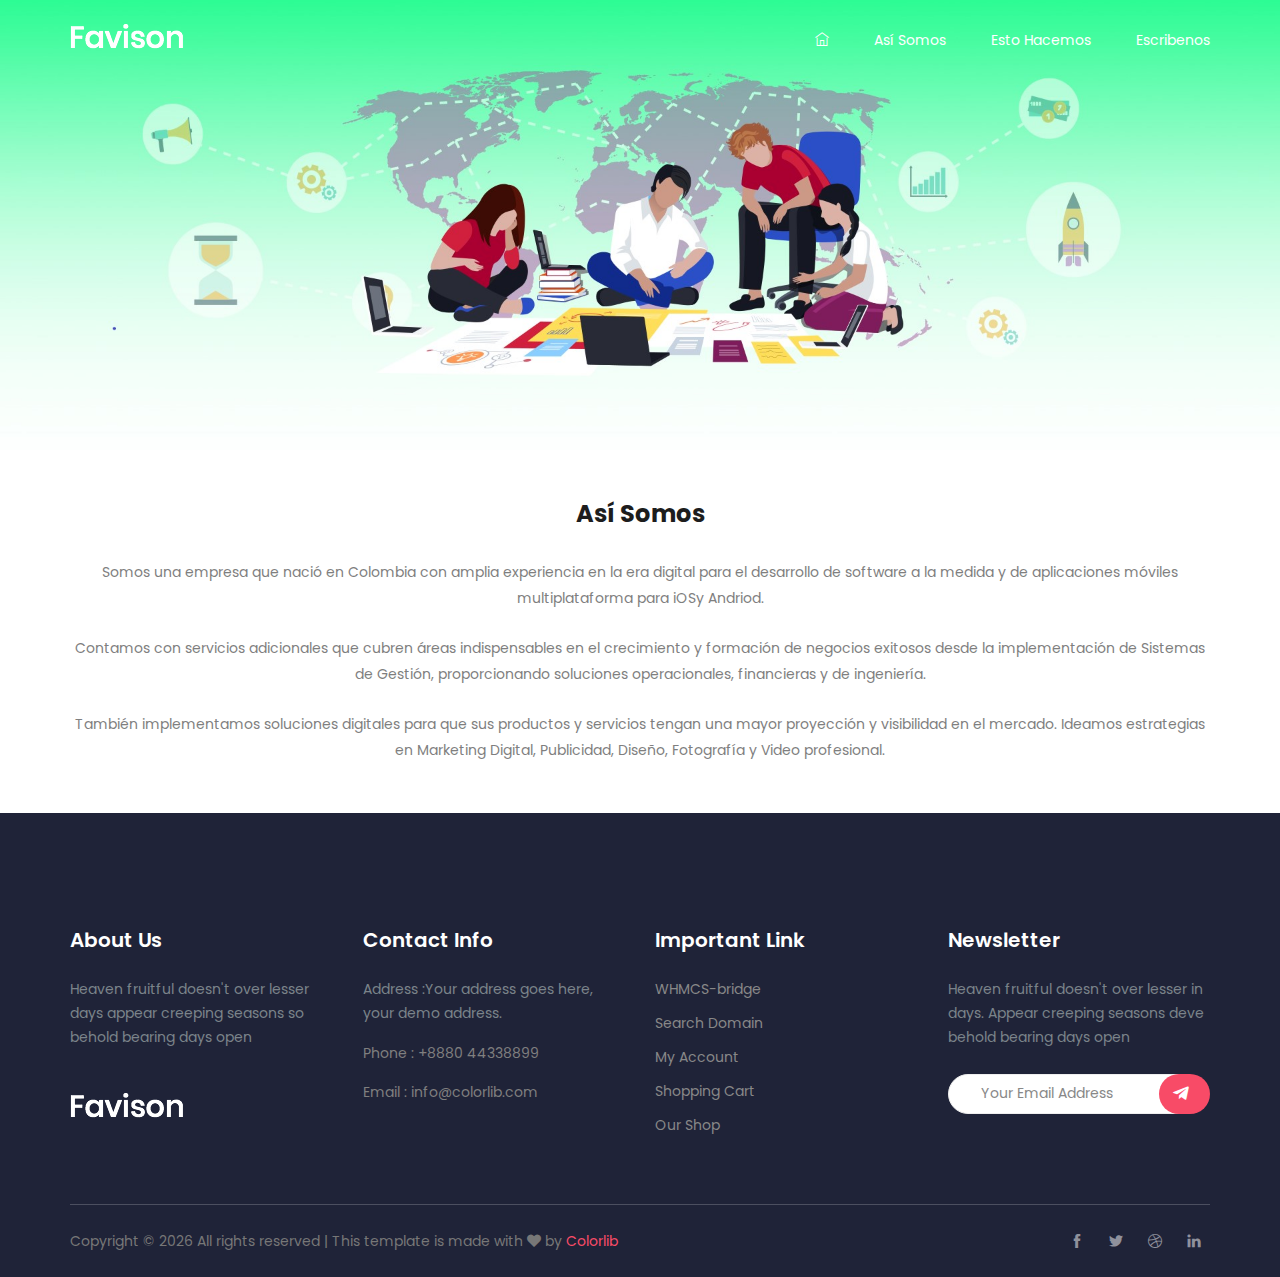
<file: feature.html>
<!doctype html>
<html lang="en">

<head>
    <!-- Required meta tags -->
    <meta charset="utf-8">
    <meta name="viewport" content="width=device-width, initial-scale=1, shrink-to-fit=no">
    <link rel="icon" href="img/favicon.png" type="image/png">
    <title>Favison SAAS</title>
    <!-- Bootstrap CSS -->
    <link rel="stylesheet" href="css/bootstrap.css">
    <link rel="stylesheet" href="css/themify-icons.css">
    <link rel="stylesheet" href="vendors/fontawesome/css/all.min.css">
    <link rel="stylesheet" href="vendors/owl-carousel/owl.carousel.min.css">
    <link rel="stylesheet" href="vendors/animate-css/animate.css">
    <!-- main css -->
    <link rel="stylesheet" href="css/style.css">
    <link rel="stylesheet" href="css/responsive.css">
</head>

<body>

    <!--================Header Menu Area =================-->
    <header class="header_area">
        <div class="main_menu">
            <nav class="navbar navbar-expand-lg navbar-light">
                <div class="container">
                    <!-- Brand and toggle get grouped for better mobile display -->
                    <a class="navbar-brand logo_h" href="index.html"><img src="img/logo.png" alt=""></a>
                    <button class="navbar-toggler" type="button" data-toggle="collapse"
                        data-target="#navbarSupportedContent" aria-controls="navbarSupportedContent"
                        aria-expanded="false" aria-label="Toggle navigation">
                        <span class="icon-bar"></span>
                        <span class="icon-bar"></span>
                        <span class="icon-bar"></span>
                    </button>
                    <!-- Collect the nav links, forms, and other content for toggling -->
                    <div class="collapse navbar-collapse offset" id="navbarSupportedContent">
                        <ul class="nav navbar-nav menu_nav ml-auto">
                            <li class="nav-item"><a class="nav-link" href="index.html"><i class="ti-home"></i></a></li>
                            <li class="nav-item"><a class="nav-link" href="feature.html">Así somos</a></li>
                            <li class="nav-item"><a class="nav-link" href="">Esto hacemos</a></li>
                            <li class="nav-item"><a class="nav-link" href="contact.html">Escribenos</a></li>
                        </ul>
                    </div>
                </div>
            </nav>
        </div>
    </header>
    <!--================Header Menu Area =================-->

    <!--================Hero Banner Area Start =================-->
    <section class="hero-banner">
    </section>
    <section class="sample-text-area">
        <div class="container">
            <h3 class="text-center title_color">Así Somos</h3>
            <p class="sample-text text-center">
                Somos una empresa que nació en Colombia con amplia experiencia en la era digital para el desarrollo de
                software a la medida y de aplicaciones móviles multiplataforma para iOSy Andriod.
            </p>
            <br>
            <p class="sample-text text-center">
                Contamos con servicios adicionales que cubren áreas indispensables en el crecimiento y formación de
                negocios
                exitosos desde la implementación de Sistemas de Gestión, proporcionando soluciones operacionales,
                financieras y de
                ingeniería.
            </p>
            <br>
            <p class="sample-text text-center">
                También implementamos soluciones digitales para que sus productos y servicios tengan una mayor
                proyección y
                visibilidad en el mercado. Ideamos estrategias en Marketing Digital, Publicidad, Diseño, Fotografía y
                Video
                profesional.
            </p>
        </div>
    </section>
    <!--================Hero Banner Area End =================-->


    <!-- ================ start footer Area ================= -->
    <footer class="footer-area">
        <div class="container">
            <div class="row">

                <div class="col-lg-3 col-sm-6 mb-4 mb-xl-0 single-footer-widget">
                    <h4>About Us</h4>
                    <p>Heaven fruitful doesn't over lesser days appear creeping seasons so behold bearing days open</p>
                    <div class="footer-logo">
                        <img src="img/logo.png" alt="">
                    </div>
                </div>

                <div class="col-lg-3 col-sm-6 mb-4 mb-xl-0 single-footer-widget">
                    <h4>Contact Info</h4>
                    <div class="footer-address">
                        <p>Address :Your address goes
                            here, your demo address.</p>
                        <span>Phone : +8880 44338899</span>
                        <span>Email : info@colorlib.com</span>
                    </div>
                </div>

                <div class="col-lg-3 col-sm-6 mb-4 mb-xl-0 single-footer-widget">
                    <h4>Important Link</h4>
                    <ul>
                        <li><a href="#">WHMCS-bridge</a></li>
                        <li><a href="#">Search Domain</a></li>
                        <li><a href="#">My Account</a></li>
                        <li><a href="#">Shopping Cart</a></li>
                        <li><a href="#">Our Shop</a></li>
                    </ul>
                </div>

                <div class="col-lg-3 col-md-8 mb-4 mb-xl-0 single-footer-widget">
                    <h4>Newsletter</h4>
                    <p>Heaven fruitful doesn't over lesser in days. Appear creeping seasons deve behold bearing days
                        open</p>

                    <div class="form-wrap" id="mc_embed_signup">
                        <form target="_blank"
                            action="https://spondonit.us12.list-manage.com/subscribe/post?u=1462626880ade1ac87bd9c93a&amp;id=92a4423d01"
                            method="get">
                            <div class="input-group">
                                <input type="email" class="form-control" name="EMAIL" placeholder="Your Email Address"
                                    onfocus="this.placeholder = ''" onblur="this.placeholder = 'Your Email Address '">
                                <div class="input-group-append">
                                    <button class="btn click-btn" type="submit">
                                        <i class="fab fa-telegram-plane"></i>
                                    </button>
                                </div>
                            </div>
                            <div style="position: absolute; left: -5000px;">
                                <input name="b_36c4fd991d266f23781ded980_aefe40901a" tabindex="-1" value="" type="text">
                            </div>

                            <div class="info"></div>
                        </form>
                    </div>

                </div>
            </div>
            <div class="footer-bottom row align-items-center text-center text-lg-left no-gutters">
                <p class="footer-text m-0 col-lg-8 col-md-12">
                    <!-- Link back to Colorlib can't be removed. Template is licensed under CC BY 3.0. -->
                    Copyright &copy;
                    <script>document.write(new Date().getFullYear());</script> All rights reserved | This template is
                    made with <i class="fa fa-heart" aria-hidden="true"></i> by <a href="https://colorlib.com"
                        target="_blank">Colorlib</a>
                    <!-- Link back to Colorlib can't be removed. Template is licensed under CC BY 3.0. -->
                </p>
                <div class="col-lg-4 col-md-12 text-center text-lg-right footer-social">
                    <a href="#"><i class="ti-facebook"></i></a>
                    <a href="#"><i class="ti-twitter-alt"></i></a>
                    <a href="#"><i class="ti-dribbble"></i></a>
                    <a href="#"><i class="ti-linkedin"></i></a>
                </div>
            </div>
        </div>
    </footer>
    <!-- ================ End footer Area ================= -->

    <!-- Optional JavaScript -->
    <!-- jQuery first, then Popper.js, then Bootstrap JS -->
    <script src="js/jquery-2.2.4.min.js"></script>
    <script src="js/popper.js"></script>
    <script src="js/bootstrap.min.js"></script>
    <script src="vendors/owl-carousel/owl.carousel.min.js"></script>
    <script src="js/jquery.ajaxchimp.min.js"></script>
    <script src="js/waypoints.min.js"></script>
    <script src="js/mail-script.js"></script>
    <script src="js/contact.js"></script>
    <script src="js/jquery.form.js"></script>
    <script src="js/jquery.validate.min.js"></script>
    <script src="js/mail-script.js"></script>
    <script src="js/theme.js"></script>
    <script src="js/idioma.js"></script>
</body>

</html>
</file>
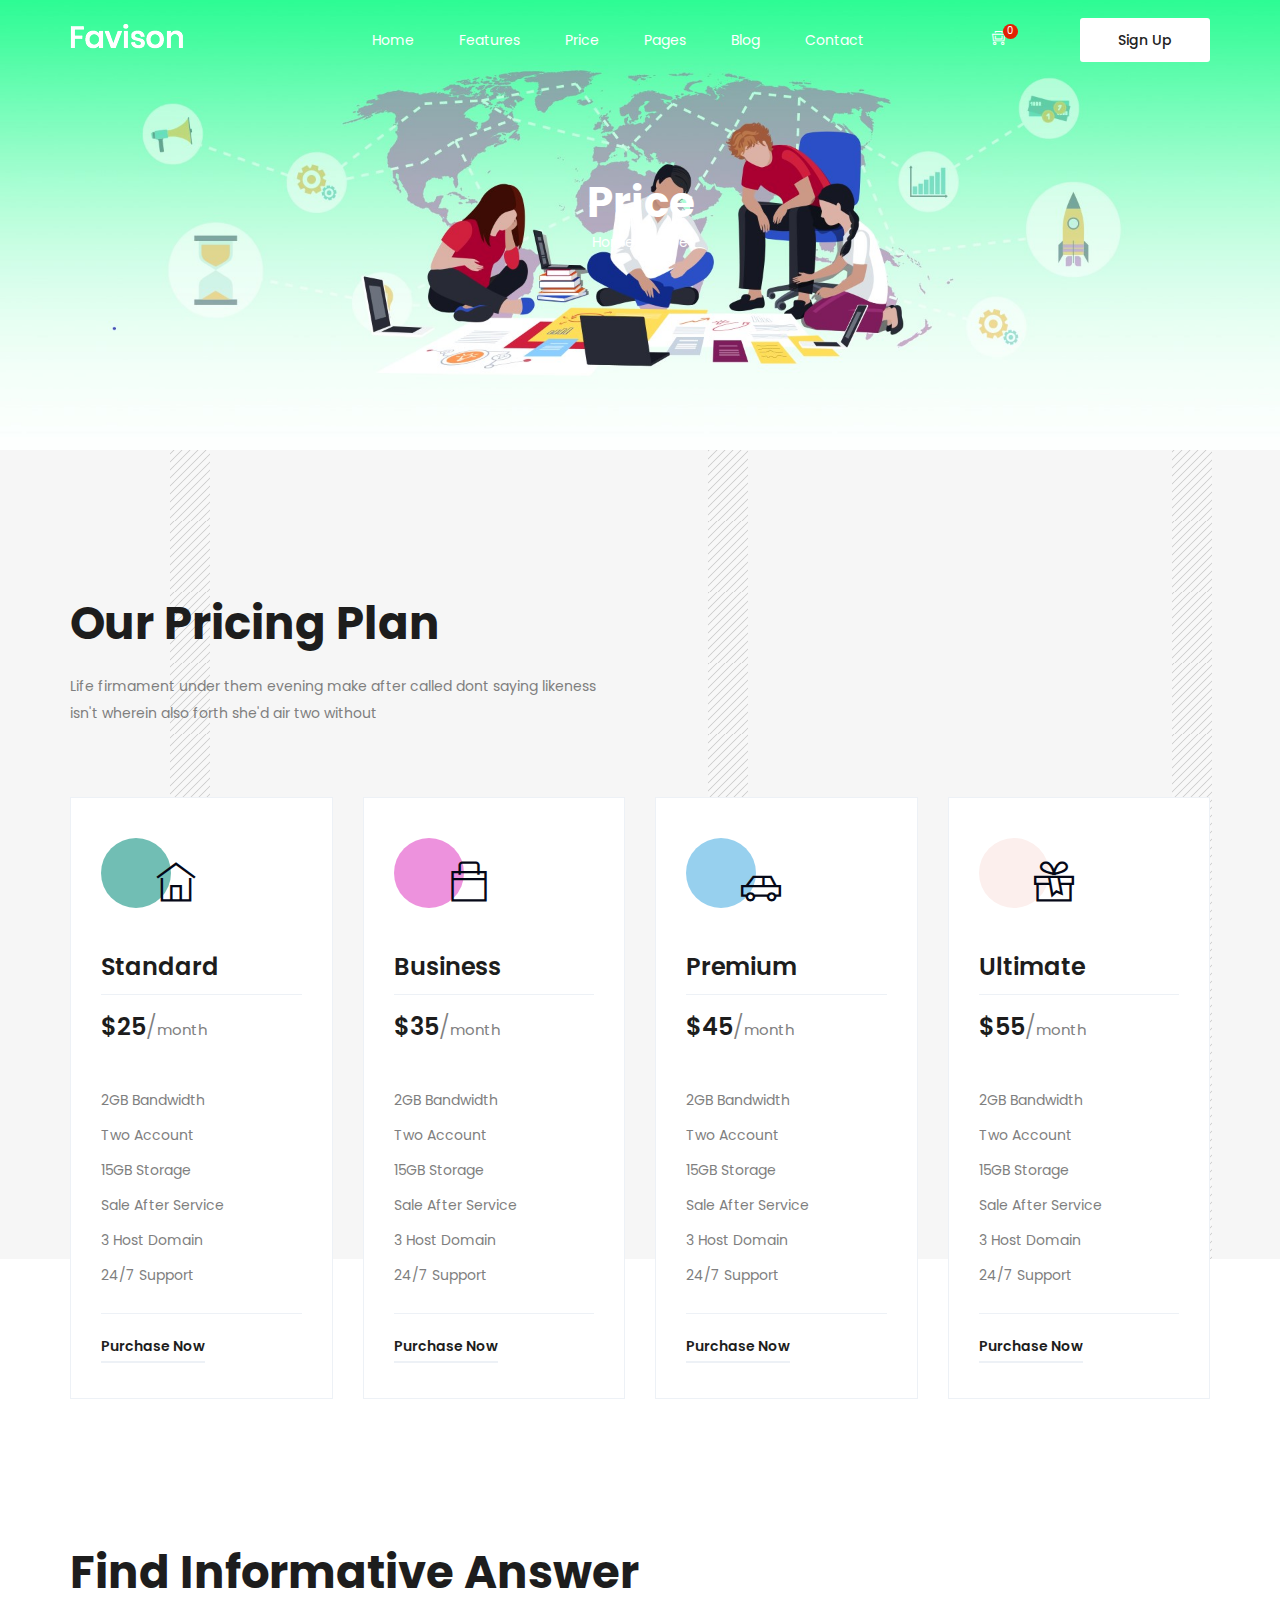
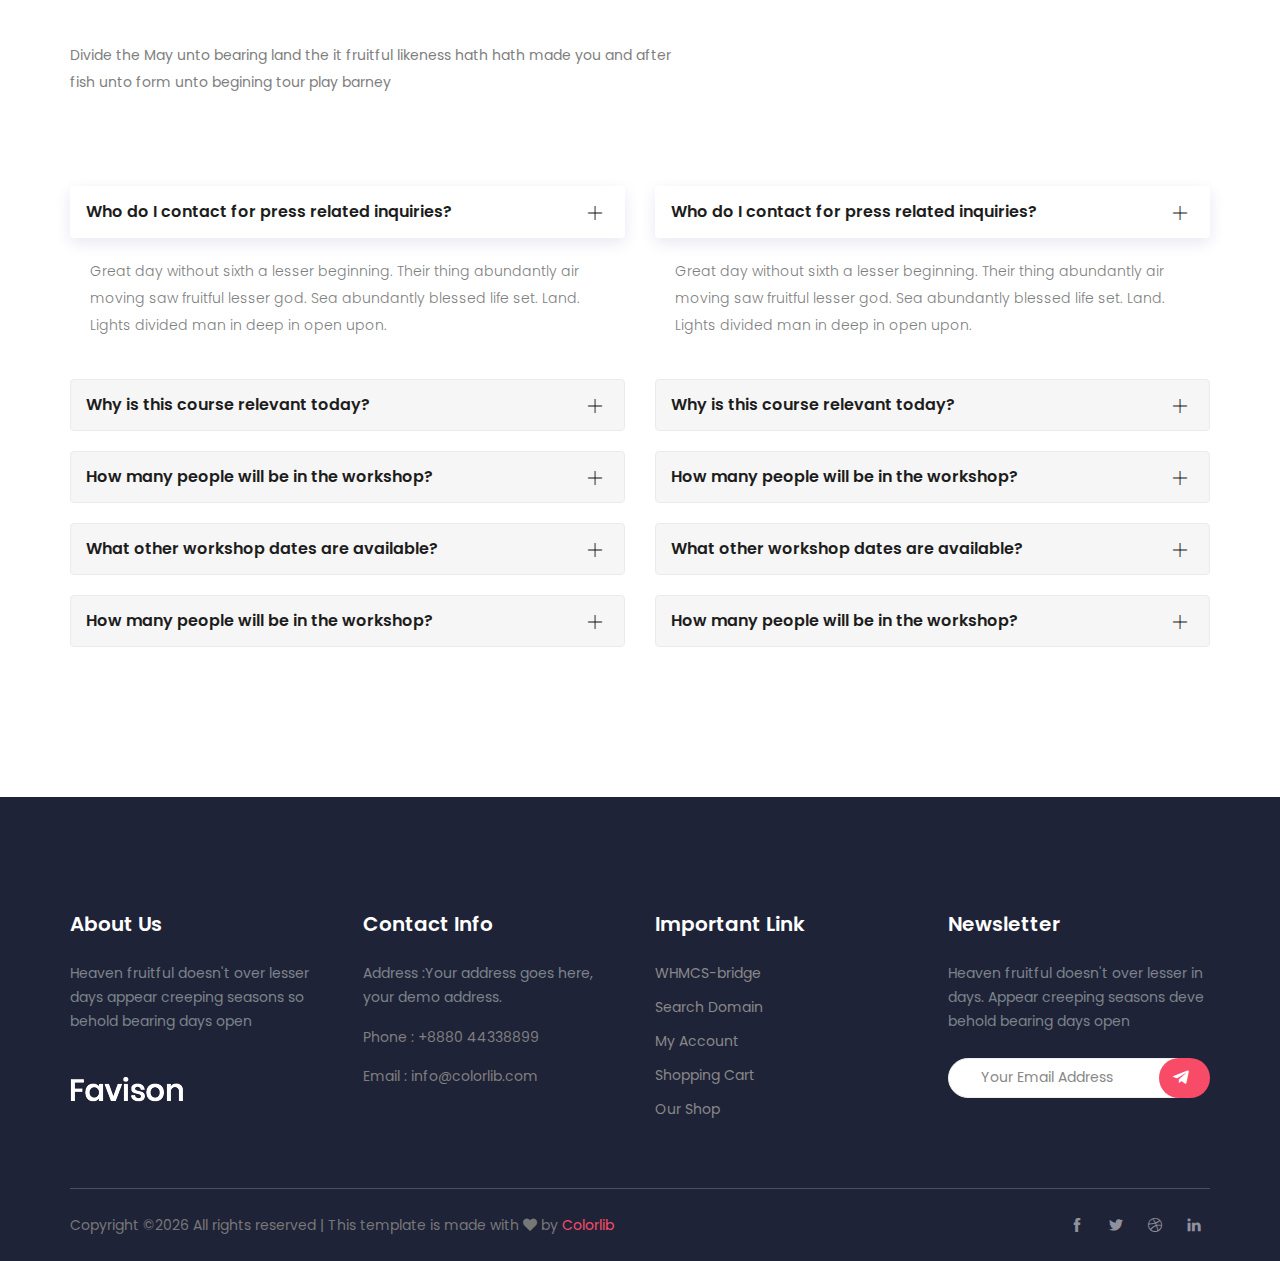
<file: price.html>
<!doctype html>
<html lang="en">
<head>
    <!-- Required meta tags -->
    <meta charset="utf-8">
    <meta name="viewport" content="width=device-width, initial-scale=1, shrink-to-fit=no">
    <link rel="icon" href="img/favicon.png" type="image/png">
    <title>Favison SAAS</title>
    <!-- Bootstrap CSS -->
    <link rel="stylesheet" href="css/bootstrap.css">
    <link rel="stylesheet" href="css/themify-icons.css">
    <link rel="stylesheet" href="vendors/fontawesome/css/all.min.css">
    <link rel="stylesheet" href="vendors/owl-carousel/owl.carousel.min.css">
    <link rel="stylesheet" href="vendors/animate-css/animate.css">
    <!-- main css -->
    <link rel="stylesheet" href="css/style.css">
    <link rel="stylesheet" href="css/responsive.css">
</head>
<body>

    <!--================Header Menu Area =================-->
    <header class="header_area">    
        <div class="main_menu">
            <nav class="navbar navbar-expand-lg navbar-light">
                <div class="container">
                    <!-- Brand and toggle get grouped for better mobile display -->
                    <a class="navbar-brand logo_h" href="index.html"><img src="img/logo.png" alt=""></a>
                    <button class="navbar-toggler" type="button" data-toggle="collapse" data-target="#navbarSupportedContent" aria-controls="navbarSupportedContent" aria-expanded="false" aria-label="Toggle navigation">
                        <span class="icon-bar"></span>
                        <span class="icon-bar"></span>
                        <span class="icon-bar"></span>
                    </button>
                    <!-- Collect the nav links, forms, and other content for toggling -->
                    <div class="collapse navbar-collapse offset" id="navbarSupportedContent">
                        <ul class="nav navbar-nav menu_nav ml-auto">
                            <li class="nav-item"><a class="nav-link" href="index.html">Home</a></li> 
                            <li class="nav-item"><a class="nav-link" href="feature.html">Features</a></li> 
                            <li class="nav-item"><a class="nav-link" href="price.html">Price</a></li>     
                            <li class="nav-item submenu dropdown">
                                <a href="#" class="nav-link dropdown-toggle" data-toggle="dropdown" role="button" aria-haspopup="true" aria-expanded="false">Pages</a>
                                <ul class="dropdown-menu">
                                    <li class="nav-item"><a class="nav-link" href="feature.html">Features</a></li> 
                                    <li class="nav-item"><a class="nav-link" href="price.html">Price</a></li>
                                    <li class="nav-item"><a class="nav-link" href="element.html">Element</a></li>
                                </ul>
                            </li>
                            <li class="nav-item submenu dropdown">
                                <a href="#" class="nav-link dropdown-toggle" data-toggle="dropdown" role="button" aria-haspopup="true" aria-expanded="false">Blog</a>
                                <ul class="dropdown-menu">
                                    <li class="nav-item"><a class="nav-link" href="blog.html">Blog</a></li>
                                    <li class="nav-item"><a class="nav-link" href="single-blog.html">Blog Details</a></li>
                                </ul>
                            </li> 
                            <li class="nav-item"><a class="nav-link" href="contact.html">Contact</a></li>
                        </ul>
                    </div>
                    <div class="right-button">
                        <ul>
                            <li class="shop-icon"><a href="#"><i class="ti-shopping-cart-full"></i><span>0</span></a></li>
                            <li><a class="sign_up" href="">Sign Up</a></li>
                        </ul>
                    </div> 
                </div>
            </nav>
        </div>
    </header>
    <!--================Header Menu Area =================-->


    <!--================Hero Banner Area Start =================-->
    <section class="hero-banner d-flex align-items-center">
        <div class="container text-center">
            <h2>Price</h2>
            <nav aria-label="breadcrumb" class="banner-breadcrumb">
                <ol class="breadcrumb">
                    <li class="breadcrumb-item"><a href="#">Home</a></li>
                    <li class="breadcrumb-item active" aria-current="page">Price</li>
                </ol>
            </nav>
        </div>
    </section>
    <!--================Hero Banner Area End =================-->



    <!--================ Start Portfolio Area =================-->
    <section class="pricing_area area-padding">
        <div class="container">
            <div class="row">
                <div class="col-12">
                    <div class="area-heading">
                        <h4>Our Pricing Plan</h4>
                        <p>Life firmament under them evening make after called dont saying likeness<br> isn't wherein also forth she'd air two without</p>
                    </div>
                </div>
                <div class="col-sm-6 col-lg-3">
                    <div class="single-pricing">
                        <div class="pricing-icon">
                            <i class="ti-home"></i>
                        </div>
                        <div class="single-pricing-content">
                            <h5>Standard</h5>
                            <h4>$25<span class="currency_line">/</span><span>month</span></h4>
                            <ul>
                                <li>2GB Bandwidth</li>
                                <li>Two Account</li>
                                <li>15GB Storage</li>
                                <li>Sale After Service</li>
                                <li>3 Host Domain</li>
                                <li>24/7 Support</li>
                            </ul>
                            <a href="#">Purchase Now</a>
                        </div>
                    </div>
                </div>

                <div class="col-sm-6 col-lg-3">
                    <div class="single-pricing">
                        <div class="pricing-icon">
                            <i class="ti-bag"></i>
                        </div>
                        <div class="single-pricing-content">
                            <h5>Business</h5>
                            <h4>$35<span class="currency_line">/</span><span>month</span></h4>
                            <ul>
                                <li>2GB Bandwidth</li>
                                <li>Two Account</li>
                                <li>15GB Storage</li>
                                <li>Sale After Service</li>
                                <li>3 Host Domain</li>
                                <li>24/7 Support</li>
                            </ul>
                            <a href="#">Purchase Now</a>
                        </div>
                    </div>
                </div>

                <div class="col-sm-6 col-lg-3">
                    <div class="single-pricing">
                        <div class="pricing-icon">
                            <i class="ti-car"></i>
                        </div>
                        <div class="single-pricing-content">
                            <h5>Premium</h5>
                            <h4>$45<span class="currency_line">/</span><span>month</span></h4>
                            <ul>
                                <li>2GB Bandwidth</li>
                                <li>Two Account</li>
                                <li>15GB Storage</li>
                                <li>Sale After Service</li>
                                <li>3 Host Domain</li>
                                <li>24/7 Support</li>
                            </ul>
                            <a href="#">Purchase Now</a>
                        </div>
                    </div>
                </div>

                <div class="col-sm-6 col-lg-3">
                    <div class="single-pricing">
                        <div class="pricing-icon">
                            <i class="ti-gift"></i>
                        </div>
                        <div class="single-pricing-content">
                            <h5>Ultimate</h5>
                            <h4>$55<span class="currency_line">/</span><span>month</span></h4>
                            <ul>
                                <li>2GB Bandwidth</li>
                                <li>Two Account</li>
                                <li>15GB Storage</li>
                                <li>Sale After Service</li>
                                <li>3 Host Domain</li>
                                <li>24/7 Support</li>
                            </ul>
                            <a href="#">Purchase Now</a>
                        </div>
                    </div>
                </div>
            </div>
        </div>
    </section>
    <!--================ End Pricing Area =================-->


    <!--================ Start Faq Area =================-->
    <section class="faq_area area-padding-bottom">
        <div class="container">
            <div class="row">
                <div class="col-12">
                    <div class="area-heading">
                        <h4>Find Informative Answer</h4>
                        <p>Divide the May unto bearing land the it fruitful likeness hath hath made you and after <br>fish unto form unto begining tour play barney</p>
                    </div>
                </div>
                <div class="col-sm-12 col-lg-6">
                    <div class="accordion" id="accordionExample">

                        <div class="card">
                            <div class="card-header" id="headingOne">
                                <h5 class="mb-0">
                                    <button class="btn btn-link" type="button" data-toggle="collapse" data-target="#collapseOne" aria-expanded="true" aria-controls="collapseOne">
                                        Who do I contact for press related inquiries?
                                    </button>

                                </h5>
                            </div>

                            <div id="collapseOne" class="collapse show" aria-labelledby="headingOne" data-parent="#accordionExample">
                                <div class="card-body">
                                    Great day without sixth a lesser beginning. Their thing abundantly air moving saw fruitful lesser god. Sea abundantly blessed life set. Land. Lights divided man in deep in open upon.
                                </div>
                            </div>
                        </div>

                        <div class="card">
                            <div class="card-header" id="headingTwo">
                                <h5 class="mb-0">
                                    <button class="btn btn-link collapsed" type="button" data-toggle="collapse" data-target="#collapseTwo" aria-expanded="false" aria-controls="collapseTwo">
                                        Why is this course relevant today?
                                    </button>
                                </h5>
                            </div>
                            <div id="collapseTwo" class="collapse" aria-labelledby="headingTwo" data-parent="#accordionExample">
                                <div class="card-body">
                                    Great day without sixth a lesser beginning. Their thing abundantly air moving saw fruitful lesser god. Sea abundantly blessed life set. Land. Lights divided man in deep in open upon.
                                </div>
                            </div>
                        </div>

                        <div class="card">
                            <div class="card-header" id="headingThree">
                                <h5 class="mb-0">
                                    <button class="btn btn-link collapsed" type="button" data-toggle="collapse" data-target="#collapseThree" aria-expanded="false" aria-controls="collapseThree">
                                        How many people will be in the workshop?
                                    </button>
                                </h5>
                            </div>
                            <div id="collapseThree" class="collapse" aria-labelledby="headingThree" data-parent="#accordionExample">
                                <div class="card-body">
                                    Great day without sixth a lesser beginning. Their thing abundantly air moving saw fruitful lesser god. Sea abundantly blessed life set. Land. Lights divided man in deep in open upon.
                                </div>
                            </div>
                        </div>

                        <div class="card">
                            <div class="card-header" id="headingFour">
                                <h5 class="mb-0">
                                    <button class="btn btn-link collapsed" type="button" data-toggle="collapse" data-target="#collapseFour" aria-expanded="false" aria-controls="collapseFour">
                                        What other workshop dates are available?
                                    </button>
                                </h5>
                            </div>
                            <div id="collapseFour" class="collapse" aria-labelledby="headingFour" data-parent="#accordionExample">
                                <div class="card-body">
                                    Great day without sixth a lesser beginning. Their thing abundantly air moving saw fruitful lesser god. Sea abundantly blessed life set. Land. Lights divided man in deep in open upon.
                                </div>
                            </div>
                        </div>

                        <div class="card">
                            <div class="card-header" id="headingFive">
                                <h5 class="mb-0">
                                    <button class="btn btn-link collapsed" type="button" data-toggle="collapse" data-target="#collapseFive" aria-expanded="false" aria-controls="collapseFive">
                                        How many people will be in the workshop?
                                    </button>
                                </h5>
                            </div>
                            <div id="collapseFive" class="collapse" aria-labelledby="headingFive" data-parent="#accordionExample">
                                <div class="card-body">
                                    Great day without sixth a lesser beginning. Their thing abundantly air moving saw fruitful lesser god. Sea abundantly blessed life set. Land. Lights divided man in deep in open upon.
                                </div>
                            </div>
                        </div>

                    </div>
                </div>

                <div class="col-sm-12 col-lg-6">
                    <div class="accordion" id="accordionExample2">

                        <div class="card">
                            <div class="card-header" id="headingSix">
                                <h5 class="mb-0">
                                    <button class="btn btn-link" type="button" data-toggle="collapse" data-target="#collapseSix" aria-expanded="true" aria-controls="collapseSix">
                                        Who do I contact for press related inquiries?
                                    </button>

                                </h5>
                            </div>

                            <div id="collapseSix" class="collapse show" aria-labelledby="headingSix" data-parent="#accordionExample2">
                                <div class="card-body">
                                    Great day without sixth a lesser beginning. Their thing abundantly air moving saw fruitful lesser god. Sea abundantly blessed life set. Land. Lights divided man in deep in open upon.
                                </div>
                            </div>
                        </div>

                        <div class="card">
                            <div class="card-header" id="headingSeven">
                                <h5 class="mb-0">
                                    <button class="btn btn-link collapsed" type="button" data-toggle="collapse" data-target="#collapseSeven" aria-expanded="false" aria-controls="collapseSeven">
                                        Why is this course relevant today?
                                    </button>
                                </h5>
                            </div>
                            <div id="collapseSeven" class="collapse" aria-labelledby="headingSeven" data-parent="#accordionExample2">
                                <div class="card-body">
                                    Great day without sixth a lesser beginning. Their thing abundantly air moving saw fruitful lesser god. Sea abundantly blessed life set. Land. Lights divided man in deep in open upon.
                                </div>
                            </div>
                        </div>

                        <div class="card">
                            <div class="card-header" id="headingEight">
                                <h5 class="mb-0">
                                    <button class="btn btn-link collapsed" type="button" data-toggle="collapse" data-target="#collapseEight" aria-expanded="false" aria-controls="collapseEight">
                                        How many people will be in the workshop?
                                    </button>
                                </h5>
                            </div>
                            <div id="collapseEight" class="collapse" aria-labelledby="headingEight" data-parent="#accordionExample2">
                                <div class="card-body">
                                    Great day without sixth a lesser beginning. Their thing abundantly air moving saw fruitful lesser god. Sea abundantly blessed life set. Land. Lights divided man in deep in open upon.
                                </div>
                            </div>
                        </div>

                        <div class="card">
                            <div class="card-header" id="headingNine">
                                <h5 class="mb-0">
                                    <button class="btn btn-link collapsed" type="button" data-toggle="collapse" data-target="#collapseNine" aria-expanded="false" aria-controls="collapseNine">
                                        What other workshop dates are available?
                                    </button>
                                </h5>
                            </div>
                            <div id="collapseNine" class="collapse" aria-labelledby="headingNine" data-parent="#accordionExample2">
                                <div class="card-body">
                                    Great day without sixth a lesser beginning. Their thing abundantly air moving saw fruitful lesser god. Sea abundantly blessed life set. Land. Lights divided man in deep in open upon.
                                </div>
                            </div>
                        </div>

                        <div class="card">
                            <div class="card-header" id="headingTen">
                                <h5 class="mb-0">
                                    <button class="btn btn-link collapsed" type="button" data-toggle="collapse" data-target="#collapseTen" aria-expanded="false" aria-controls="collapseTen">
                                        How many people will be in the workshop?
                                    </button>
                                </h5>
                            </div>
                            <div id="collapseTen" class="collapse" aria-labelledby="headingTen" data-parent="#accordionExample2">
                                <div class="card-body">
                                    Great day without sixth a lesser beginning. Their thing abundantly air moving saw fruitful lesser god. Sea abundantly blessed life set. Land. Lights divided man in deep in open upon.
                                </div>
                            </div>
                        </div>

                    </div>
                </div>
            </div>
        </div>
    </section>
    <!--================ End Faq Area =================-->



 <!-- ================ start footer Area ================= -->
    <footer class="footer-area">
        <div class="container">
            <div class="row">

                <div class="col-lg-3 col-sm-6 mb-4 mb-xl-0 single-footer-widget">
                    <h4>About Us</h4>
                    <p>Heaven fruitful doesn't over lesser days appear creeping seasons so behold bearing days open</p>
                    <div class="footer-logo">
                        <img src="img/logo.png" alt="">
                    </div>
                </div>

                <div class="col-lg-3 col-sm-6 mb-4 mb-xl-0 single-footer-widget">
                    <h4>Contact Info</h4>
                    <div class="footer-address">
                        <p>Address :Your address goes
                        here, your demo address.</p>
                        <span>Phone : +8880 44338899</span>
                        <span>Email : info@colorlib.com</span>
                    </div>
                </div>

                <div class="col-lg-3 col-sm-6 mb-4 mb-xl-0 single-footer-widget">
                    <h4>Important Link</h4>
                    <ul>
                        <li><a href="#">WHMCS-bridge</a></li>
                        <li><a href="#">Search Domain</a></li>
                        <li><a href="#">My Account</a></li>
                        <li><a href="#">Shopping Cart</a></li>
                        <li><a href="#">Our Shop</a></li>
                    </ul>
                </div>

                <div class="col-lg-3 col-md-8 mb-4 mb-xl-0 single-footer-widget">
                    <h4>Newsletter</h4>
                    <p>Heaven fruitful doesn't over lesser in days. Appear creeping seasons deve behold bearing days open</p>

                    <div class="form-wrap" id="mc_embed_signup">
                        <form target="_blank" action="https://spondonit.us12.list-manage.com/subscribe/post?u=1462626880ade1ac87bd9c93a&amp;id=92a4423d01"
                        method="get">
                        <div class="input-group">
                            <input type="email" class="form-control" name="EMAIL" placeholder="Your Email Address" onfocus="this.placeholder = ''" onblur="this.placeholder = 'Your Email Address '">
                            <div class="input-group-append">
                                <button class="btn click-btn" type="submit">
                                    <i class="fab fa-telegram-plane"></i>
                                </button>
                            </div>
                        </div>
                        <div style="position: absolute; left: -5000px;">
                            <input name="b_36c4fd991d266f23781ded980_aefe40901a" tabindex="-1" value="" type="text">
                        </div>

                        <div class="info"></div>
                    </form>
                </div>

            </div>
        </div>
        <div class="footer-bottom row align-items-center text-center text-lg-left no-gutters">
            <p class="footer-text m-0 col-lg-8 col-md-12"><!-- Link back to Colorlib can't be removed. Template is licensed under CC BY 3.0. -->
Copyright &copy;<script>document.write(new Date().getFullYear());</script> All rights reserved | This template is made with <i class="fa fa-heart" aria-hidden="true"></i> by <a href="https://colorlib.com" target="_blank">Colorlib</a>
<!-- Link back to Colorlib can't be removed. Template is licensed under CC BY 3.0. --></p>
            <div class="col-lg-4 col-md-12 text-center text-lg-right footer-social">
                <a href="#"><i class="ti-facebook"></i></a>
                <a href="#"><i class="ti-twitter-alt"></i></a>
                <a href="#"><i class="ti-dribbble"></i></a>
                <a href="#"><i class="ti-linkedin"></i></a>
            </div>
        </div>
    </div>
</footer>
<!-- ================ End footer Area ================= -->






<!-- Optional JavaScript -->
<!-- jQuery first, then Popper.js, then Bootstrap JS -->
<script src="js/jquery-2.2.4.min.js"></script>
<script src="js/popper.js"></script>
<script src="js/bootstrap.min.js"></script>
<script src="vendors/owl-carousel/owl.carousel.min.js"></script>
<script src="js/jquery.ajaxchimp.min.js"></script>
<script src="js/waypoints.min.js"></script>
<script src="js/mail-script.js"></script>
<script src="js/contact.js"></script>
<script src="js/jquery.form.js"></script>
<script src="js/jquery.validate.min.js"></script>
<script src="js/mail-script.js"></script>
<script src="js/theme.js"></script>
</body>
</html>
</file>
<file: css/themify-icons.css>
@font-face {
	font-family: 'themify';
	src:url('../fonts/themify.eot?-fvbane');
	src:url('../fonts/themify.eot?#iefix-fvbane') format('embedded-opentype'),
		url('../fonts/themify.woff?-fvbane') format('woff'),
		url('../fonts/themify.ttf?-fvbane') format('truetype'),
		url('../fonts/themify.svg?-fvbane#themify') format('svg');
	font-weight: normal;
	font-style: normal;
}

[class^="ti-"], [class*=" ti-"] {
	font-family: 'themify';
	speak: none;
	font-style: normal;
	font-weight: normal;
	font-variant: normal;
	text-transform: none;
	line-height: 1;

	/* Better Font Rendering =========== */
	-webkit-font-smoothing: antialiased;
	-moz-osx-font-smoothing: grayscale;
}

.ti-wand:before {
	content: "\e600";
}
.ti-volume:before {
	content: "\e601";
}
.ti-user:before {
	content: "\e602";
}
.ti-unlock:before {
	content: "\e603";
}
.ti-unlink:before {
	content: "\e604";
}
.ti-trash:before {
	content: "\e605";
}
.ti-thought:before {
	content: "\e606";
}
.ti-target:before {
	content: "\e607";
}
.ti-tag:before {
	content: "\e608";
}
.ti-tablet:before {
	content: "\e609";
}
.ti-star:before {
	content: "\e60a";
}
.ti-spray:before {
	content: "\e60b";
}
.ti-signal:before {
	content: "\e60c";
}
.ti-shopping-cart:before {
	content: "\e60d";
}
.ti-shopping-cart-full:before {
	content: "\e60e";
}
.ti-settings:before {
	content: "\e60f";
}
.ti-search:before {
	content: "\e610";
}
.ti-zoom-in:before {
	content: "\e611";
}
.ti-zoom-out:before {
	content: "\e612";
}
.ti-cut:before {
	content: "\e613";
}
.ti-ruler:before {
	content: "\e614";
}
.ti-ruler-pencil:before {
	content: "\e615";
}
.ti-ruler-alt:before {
	content: "\e616";
}
.ti-bookmark:before {
	content: "\e617";
}
.ti-bookmark-alt:before {
	content: "\e618";
}
.ti-reload:before {
	content: "\e619";
}
.ti-plus:before {
	content: "\e61a";
}
.ti-pin:before {
	content: "\e61b";
}
.ti-pencil:before {
	content: "\e61c";
}
.ti-pencil-alt:before {
	content: "\e61d";
}
.ti-paint-roller:before {
	content: "\e61e";
}
.ti-paint-bucket:before {
	content: "\e61f";
}
.ti-na:before {
	content: "\e620";
}
.ti-mobile:before {
	content: "\e621";
}
.ti-minus:before {
	content: "\e622";
}
.ti-medall:before {
	content: "\e623";
}
.ti-medall-alt:before {
	content: "\e624";
}
.ti-marker:before {
	content: "\e625";
}
.ti-marker-alt:before {
	content: "\e626";
}
.ti-arrow-up:before {
	content: "\e627";
}
.ti-arrow-right:before {
	content: "\e628";
}
.ti-arrow-left:before {
	content: "\e629";
}
.ti-arrow-down:before {
	content: "\e62a";
}
.ti-lock:before {
	content: "\e62b";
}
.ti-location-arrow:before {
	content: "\e62c";
}
.ti-link:before {
	content: "\e62d";
}
.ti-layout:before {
	content: "\e62e";
}
.ti-layers:before {
	content: "\e62f";
}
.ti-layers-alt:before {
	content: "\e630";
}
.ti-key:before {
	content: "\e631";
}
.ti-import:before {
	content: "\e632";
}
.ti-image:before {
	content: "\e633";
}
.ti-heart:before {
	content: "\e634";
}
.ti-heart-broken:before {
	content: "\e635";
}
.ti-hand-stop:before {
	content: "\e636";
}
.ti-hand-open:before {
	content: "\e637";
}
.ti-hand-drag:before {
	content: "\e638";
}
.ti-folder:before {
	content: "\e639";
}
.ti-flag:before {
	content: "\e63a";
}
.ti-flag-alt:before {
	content: "\e63b";
}
.ti-flag-alt-2:before {
	content: "\e63c";
}
.ti-eye:before {
	content: "\e63d";
}
.ti-export:before {
	content: "\e63e";
}
.ti-exchange-vertical:before {
	content: "\e63f";
}
.ti-desktop:before {
	content: "\e640";
}
.ti-cup:before {
	content: "\e641";
}
.ti-crown:before {
	content: "\e642";
}
.ti-comments:before {
	content: "\e643";
}
.ti-comment:before {
	content: "\e644";
}
.ti-comment-alt:before {
	content: "\e645";
}
.ti-close:before {
	content: "\e646";
}
.ti-clip:before {
	content: "\e647";
}
.ti-angle-up:before {
	content: "\e648";
}
.ti-angle-right:before {
	content: "\e649";
}
.ti-angle-left:before {
	content: "\e64a";
}
.ti-angle-down:before {
	content: "\e64b";
}
.ti-check:before {
	content: "\e64c";
}
.ti-check-box:before {
	content: "\e64d";
}
.ti-camera:before {
	content: "\e64e";
}
.ti-announcement:before {
	content: "\e64f";
}
.ti-brush:before {
	content: "\e650";
}
.ti-briefcase:before {
	content: "\e651";
}
.ti-bolt:before {
	content: "\e652";
}
.ti-bolt-alt:before {
	content: "\e653";
}
.ti-blackboard:before {
	content: "\e654";
}
.ti-bag:before {
	content: "\e655";
}
.ti-move:before {
	content: "\e656";
}
.ti-arrows-vertical:before {
	content: "\e657";
}
.ti-arrows-horizontal:before {
	content: "\e658";
}
.ti-fullscreen:before {
	content: "\e659";
}
.ti-arrow-top-right:before {
	content: "\e65a";
}
.ti-arrow-top-left:before {
	content: "\e65b";
}
.ti-arrow-circle-up:before {
	content: "\e65c";
}
.ti-arrow-circle-right:before {
	content: "\e65d";
}
.ti-arrow-circle-left:before {
	content: "\e65e";
}
.ti-arrow-circle-down:before {
	content: "\e65f";
}
.ti-angle-double-up:before {
	content: "\e660";
}
.ti-angle-double-right:before {
	content: "\e661";
}
.ti-angle-double-left:before {
	content: "\e662";
}
.ti-angle-double-down:before {
	content: "\e663";
}
.ti-zip:before {
	content: "\e664";
}
.ti-world:before {
	content: "\e665";
}
.ti-wheelchair:before {
	content: "\e666";
}
.ti-view-list:before {
	content: "\e667";
}
.ti-view-list-alt:before {
	content: "\e668";
}
.ti-view-grid:before {
	content: "\e669";
}
.ti-uppercase:before {
	content: "\e66a";
}
.ti-upload:before {
	content: "\e66b";
}
.ti-underline:before {
	content: "\e66c";
}
.ti-truck:before {
	content: "\e66d";
}
.ti-timer:before {
	content: "\e66e";
}
.ti-ticket:before {
	content: "\e66f";
}
.ti-thumb-up:before {
	content: "\e670";
}
.ti-thumb-down:before {
	content: "\e671";
}
.ti-text:before {
	content: "\e672";
}
.ti-stats-up:before {
	content: "\e673";
}
.ti-stats-down:before {
	content: "\e674";
}
.ti-split-v:before {
	content: "\e675";
}
.ti-split-h:before {
	content: "\e676";
}
.ti-smallcap:before {
	content: "\e677";
}
.ti-shine:before {
	content: "\e678";
}
.ti-shift-right:before {
	content: "\e679";
}
.ti-shift-left:before {
	content: "\e67a";
}
.ti-shield:before {
	content: "\e67b";
}
.ti-notepad:before {
	content: "\e67c";
}
.ti-server:before {
	content: "\e67d";
}
.ti-quote-right:before {
	content: "\e67e";
}
.ti-quote-left:before {
	content: "\e67f";
}
.ti-pulse:before {
	content: "\e680";
}
.ti-printer:before {
	content: "\e681";
}
.ti-power-off:before {
	content: "\e682";
}
.ti-plug:before {
	content: "\e683";
}
.ti-pie-chart:before {
	content: "\e684";
}
.ti-paragraph:before {
	content: "\e685";
}
.ti-panel:before {
	content: "\e686";
}
.ti-package:before {
	content: "\e687";
}
.ti-music:before {
	content: "\e688";
}
.ti-music-alt:before {
	content: "\e689";
}
.ti-mouse:before {
	content: "\e68a";
}
.ti-mouse-alt:before {
	content: "\e68b";
}
.ti-money:before {
	content: "\e68c";
}
.ti-microphone:before {
	content: "\e68d";
}
.ti-menu:before {
	content: "\e68e";
}
.ti-menu-alt:before {
	content: "\e68f";
}
.ti-map:before {
	content: "\e690";
}
.ti-map-alt:before {
	content: "\e691";
}
.ti-loop:before {
	content: "\e692";
}
.ti-location-pin:before {
	content: "\e693";
}
.ti-list:before {
	content: "\e694";
}
.ti-light-bulb:before {
	content: "\e695";
}
.ti-Italic:before {
	content: "\e696";
}
.ti-info:before {
	content: "\e697";
}
.ti-infinite:before {
	content: "\e698";
}
.ti-id-badge:before {
	content: "\e699";
}
.ti-hummer:before {
	content: "\e69a";
}
.ti-home:before {
	content: "\e69b";
}
.ti-help:before {
	content: "\e69c";
}
.ti-headphone:before {
	content: "\e69d";
}
.ti-harddrives:before {
	content: "\e69e";
}
.ti-harddrive:before {
	content: "\e69f";
}
.ti-gift:before {
	content: "\e6a0";
}
.ti-game:before {
	content: "\e6a1";
}
.ti-filter:before {
	content: "\e6a2";
}
.ti-files:before {
	content: "\e6a3";
}
.ti-file:before {
	content: "\e6a4";
}
.ti-eraser:before {
	content: "\e6a5";
}
.ti-envelope:before {
	content: "\e6a6";
}
.ti-download:before {
	content: "\e6a7";
}
.ti-direction:before {
	content: "\e6a8";
}
.ti-direction-alt:before {
	content: "\e6a9";
}
.ti-dashboard:before {
	content: "\e6aa";
}
.ti-control-stop:before {
	content: "\e6ab";
}
.ti-control-shuffle:before {
	content: "\e6ac";
}
.ti-control-play:before {
	content: "\e6ad";
}
.ti-control-pause:before {
	content: "\e6ae";
}
.ti-control-forward:before {
	content: "\e6af";
}
.ti-control-backward:before {
	content: "\e6b0";
}
.ti-cloud:before {
	content: "\e6b1";
}
.ti-cloud-up:before {
	content: "\e6b2";
}
.ti-cloud-down:before {
	content: "\e6b3";
}
.ti-clipboard:before {
	content: "\e6b4";
}
.ti-car:before {
	content: "\e6b5";
}
.ti-calendar:before {
	content: "\e6b6";
}
.ti-book:before {
	content: "\e6b7";
}
.ti-bell:before {
	content: "\e6b8";
}
.ti-basketball:before {
	content: "\e6b9";
}
.ti-bar-chart:before {
	content: "\e6ba";
}
.ti-bar-chart-alt:before {
	content: "\e6bb";
}
.ti-back-right:before {
	content: "\e6bc";
}
.ti-back-left:before {
	content: "\e6bd";
}
.ti-arrows-corner:before {
	content: "\e6be";
}
.ti-archive:before {
	content: "\e6bf";
}
.ti-anchor:before {
	content: "\e6c0";
}
.ti-align-right:before {
	content: "\e6c1";
}
.ti-align-left:before {
	content: "\e6c2";
}
.ti-align-justify:before {
	content: "\e6c3";
}
.ti-align-center:before {
	content: "\e6c4";
}
.ti-alert:before {
	content: "\e6c5";
}
.ti-alarm-clock:before {
	content: "\e6c6";
}
.ti-agenda:before {
	content: "\e6c7";
}
.ti-write:before {
	content: "\e6c8";
}
.ti-window:before {
	content: "\e6c9";
}
.ti-widgetized:before {
	content: "\e6ca";
}
.ti-widget:before {
	content: "\e6cb";
}
.ti-widget-alt:before {
	content: "\e6cc";
}
.ti-wallet:before {
	content: "\e6cd";
}
.ti-video-clapper:before {
	content: "\e6ce";
}
.ti-video-camera:before {
	content: "\e6cf";
}
.ti-vector:before {
	content: "\e6d0";
}
.ti-themify-logo:before {
	content: "\e6d1";
}
.ti-themify-favicon:before {
	content: "\e6d2";
}
.ti-themify-favicon-alt:before {
	content: "\e6d3";
}
.ti-support:before {
	content: "\e6d4";
}
.ti-stamp:before {
	content: "\e6d5";
}
.ti-split-v-alt:before {
	content: "\e6d6";
}
.ti-slice:before {
	content: "\e6d7";
}
.ti-shortcode:before {
	content: "\e6d8";
}
.ti-shift-right-alt:before {
	content: "\e6d9";
}
.ti-shift-left-alt:before {
	content: "\e6da";
}
.ti-ruler-alt-2:before {
	content: "\e6db";
}
.ti-receipt:before {
	content: "\e6dc";
}
.ti-pin2:before {
	content: "\e6dd";
}
.ti-pin-alt:before {
	content: "\e6de";
}
.ti-pencil-alt2:before {
	content: "\e6df";
}
.ti-palette:before {
	content: "\e6e0";
}
.ti-more:before {
	content: "\e6e1";
}
.ti-more-alt:before {
	content: "\e6e2";
}
.ti-microphone-alt:before {
	content: "\e6e3";
}
.ti-magnet:before {
	content: "\e6e4";
}
.ti-line-double:before {
	content: "\e6e5";
}
.ti-line-dotted:before {
	content: "\e6e6";
}
.ti-line-dashed:before {
	content: "\e6e7";
}
.ti-layout-width-full:before {
	content: "\e6e8";
}
.ti-layout-width-default:before {
	content: "\e6e9";
}
.ti-layout-width-default-alt:before {
	content: "\e6ea";
}
.ti-layout-tab:before {
	content: "\e6eb";
}
.ti-layout-tab-window:before {
	content: "\e6ec";
}
.ti-layout-tab-v:before {
	content: "\e6ed";
}
.ti-layout-tab-min:before {
	content: "\e6ee";
}
.ti-layout-slider:before {
	content: "\e6ef";
}
.ti-layout-slider-alt:before {
	content: "\e6f0";
}
.ti-layout-sidebar-right:before {
	content: "\e6f1";
}
.ti-layout-sidebar-none:before {
	content: "\e6f2";
}
.ti-layout-sidebar-left:before {
	content: "\e6f3";
}
.ti-layout-placeholder:before {
	content: "\e6f4";
}
.ti-layout-menu:before {
	content: "\e6f5";
}
.ti-layout-menu-v:before {
	content: "\e6f6";
}
.ti-layout-menu-separated:before {
	content: "\e6f7";
}
.ti-layout-menu-full:before {
	content: "\e6f8";
}
.ti-layout-media-right-alt:before {
	content: "\e6f9";
}
.ti-layout-media-right:before {
	content: "\e6fa";
}
.ti-layout-media-overlay:before {
	content: "\e6fb";
}
.ti-layout-media-overlay-alt:before {
	content: "\e6fc";
}
.ti-layout-media-overlay-alt-2:before {
	content: "\e6fd";
}
.ti-layout-media-left-alt:before {
	content: "\e6fe";
}
.ti-layout-media-left:before {
	content: "\e6ff";
}
.ti-layout-media-center-alt:before {
	content: "\e700";
}
.ti-layout-media-center:before {
	content: "\e701";
}
.ti-layout-list-thumb:before {
	content: "\e702";
}
.ti-layout-list-thumb-alt:before {
	content: "\e703";
}
.ti-layout-list-post:before {
	content: "\e704";
}
.ti-layout-list-large-image:before {
	content: "\e705";
}
.ti-layout-line-solid:before {
	content: "\e706";
}
.ti-layout-grid4:before {
	content: "\e707";
}
.ti-layout-grid3:before {
	content: "\e708";
}
.ti-layout-grid2:before {
	content: "\e709";
}
.ti-layout-grid2-thumb:before {
	content: "\e70a";
}
.ti-layout-cta-right:before {
	content: "\e70b";
}
.ti-layout-cta-left:before {
	content: "\e70c";
}
.ti-layout-cta-center:before {
	content: "\e70d";
}
.ti-layout-cta-btn-right:before {
	content: "\e70e";
}
.ti-layout-cta-btn-left:before {
	content: "\e70f";
}
.ti-layout-column4:before {
	content: "\e710";
}
.ti-layout-column3:before {
	content: "\e711";
}
.ti-layout-column2:before {
	content: "\e712";
}
.ti-layout-accordion-separated:before {
	content: "\e713";
}
.ti-layout-accordion-merged:before {
	content: "\e714";
}
.ti-layout-accordion-list:before {
	content: "\e715";
}
.ti-ink-pen:before {
	content: "\e716";
}
.ti-info-alt:before {
	content: "\e717";
}
.ti-help-alt:before {
	content: "\e718";
}
.ti-headphone-alt:before {
	content: "\e719";
}
.ti-hand-point-up:before {
	content: "\e71a";
}
.ti-hand-point-right:before {
	content: "\e71b";
}
.ti-hand-point-left:before {
	content: "\e71c";
}
.ti-hand-point-down:before {
	content: "\e71d";
}
.ti-gallery:before {
	content: "\e71e";
}
.ti-face-smile:before {
	content: "\e71f";
}
.ti-face-sad:before {
	content: "\e720";
}
.ti-credit-card:before {
	content: "\e721";
}
.ti-control-skip-forward:before {
	content: "\e722";
}
.ti-control-skip-backward:before {
	content: "\e723";
}
.ti-control-record:before {
	content: "\e724";
}
.ti-control-eject:before {
	content: "\e725";
}
.ti-comments-smiley:before {
	content: "\e726";
}
.ti-brush-alt:before {
	content: "\e727";
}
.ti-youtube:before {
	content: "\e728";
}
.ti-vimeo:before {
	content: "\e729";
}
.ti-twitter:before {
	content: "\e72a";
}
.ti-time:before {
	content: "\e72b";
}
.ti-tumblr:before {
	content: "\e72c";
}
.ti-skype:before {
	content: "\e72d";
}
.ti-share:before {
	content: "\e72e";
}
.ti-share-alt:before {
	content: "\e72f";
}
.ti-rocket:before {
	content: "\e730";
}
.ti-pinterest:before {
	content: "\e731";
}
.ti-new-window:before {
	content: "\e732";
}
.ti-microsoft:before {
	content: "\e733";
}
.ti-list-ol:before {
	content: "\e734";
}
.ti-linkedin:before {
	content: "\e735";
}
.ti-layout-sidebar-2:before {
	content: "\e736";
}
.ti-layout-grid4-alt:before {
	content: "\e737";
}
.ti-layout-grid3-alt:before {
	content: "\e738";
}
.ti-layout-grid2-alt:before {
	content: "\e739";
}
.ti-layout-column4-alt:before {
	content: "\e73a";
}
.ti-layout-column3-alt:before {
	content: "\e73b";
}
.ti-layout-column2-alt:before {
	content: "\e73c";
}
.ti-instagram:before {
	content: "\e73d";
}
.ti-google:before {
	content: "\e73e";
}
.ti-github:before {
	content: "\e73f";
}
.ti-flickr:before {
	content: "\e740";
}
.ti-facebook:before {
	content: "\e741";
}
.ti-dropbox:before {
	content: "\e742";
}
.ti-dribbble:before {
	content: "\e743";
}
.ti-apple:before {
	content: "\e744";
}
.ti-android:before {
	content: "\e745";
}
.ti-save:before {
	content: "\e746";
}
.ti-save-alt:before {
	content: "\e747";
}
.ti-yahoo:before {
	content: "\e748";
}
.ti-wordpress:before {
	content: "\e749";
}
.ti-vimeo-alt:before {
	content: "\e74a";
}
.ti-twitter-alt:before {
	content: "\e74b";
}
.ti-tumblr-alt:before {
	content: "\e74c";
}
.ti-trello:before {
	content: "\e74d";
}
.ti-stack-overflow:before {
	content: "\e74e";
}
.ti-soundcloud:before {
	content: "\e74f";
}
.ti-sharethis:before {
	content: "\e750";
}
.ti-sharethis-alt:before {
	content: "\e751";
}
.ti-reddit:before {
	content: "\e752";
}
.ti-pinterest-alt:before {
	content: "\e753";
}
.ti-microsoft-alt:before {
	content: "\e754";
}
.ti-linux:before {
	content: "\e755";
}
.ti-jsfiddle:before {
	content: "\e756";
}
.ti-joomla:before {
	content: "\e757";
}
.ti-html5:before {
	content: "\e758";
}
.ti-flickr-alt:before {
	content: "\e759";
}
.ti-email:before {
	content: "\e75a";
}
.ti-drupal:before {
	content: "\e75b";
}
.ti-dropbox-alt:before {
	content: "\e75c";
}
.ti-css3:before {
	content: "\e75d";
}
.ti-rss:before {
	content: "\e75e";
}
.ti-rss-alt:before {
	content: "\e75f";
}
</file>
<file: css/style.css>
/*----------------------------------------------------
@File: Default Styles
@Author: Rocky Ahmed
@URL: http://wethemez.com
Author E-mail: rockybd1995@gmail.com

This file contains the styling for the actual theme, this
is the file you need to edit to change the look of the
theme.
---------------------------------------------------- */
/*=====================================================================
@Template Name: Builder Construction 
@Author: Rocky Ahmed
@Developed By: Rocky Ahmed
@Developer URL: http://rocky.wethemez.com
Author E-mail: rockybd1995@gmail.com

@Default Styles

Table of Content:
01/ Variables
02/ predefin
03/ header
04/ button
05/ banner
06/ breadcrumb
07/ about
08/ project 
09/ price 
10/ blog  
11/ service  
12/ contact 
13/ footer

=====================================================================*/
/*----------------------------------------------------*/
/*font Variables*/
/*Color Variables*/
/*=================== fonts ====================*/
@import url("https://fonts.googleapis.com/css?family=Poppins:300,400,500,600,700");
/*---------------------------------------------------- */
/*----------------------------------------------------*/
.list {
  list-style: none;
  margin: 0px;
  padding: 0px; }

a {
  text-decoration: none;
  transition: all 0.3s ease-in-out; }
  a:hover, a:focus {
    text-decoration: none;
    outline: none; }

.row.m0 {
  margin: 0px; }

body {
  line-height: 24px;
  font-size: 14px;
  font-family: "Poppins", sans-serif;
  font-weight: normal;
  color: #7f7f7f; }

h1, h2, h3, h4, h5, h6 {
  font-family: "Poppins", sans-serif;
  font-weight: bold; }

button:focus {
  outline: none;
  box-shadow: none; }

.p_120 {
  padding-top: 120px;
  padding-bottom: 120px; }

.pad_top {
  padding-top: 120px; }

.mt-25 {
  margin-top: 25px; }

@media (min-width: 1200px) {
  .container {
    max-width: 1170px; } }

img {
  max-width: 100%; }

ul {
  list-style: none;
  padding: 0; }

@media (min-width: 1620px) {
  .box_1620 {
    max-width: 1650px;
    margin: auto; } }
/* Main Title Area css
============================================================================================ */
.main_title {
  text-align: center;
  max-width: 680px;
  margin: 0px auto 75px; }
  .main_title h2 {
    font-family: "Poppins", sans-serif;
    font-size: 36px;
    color: #1d1d1d;
    margin-bottom: 12px; }
  .main_title p {
    font-size: 14px;
    font-family: "Poppins", sans-serif;
    font-weight: normal;
    line-height: 24px;
    color: #7f7f7f;
    margin-bottom: 0px; }

/* End Main Title Area css
============================================================================================ */
/*---------------------------------------------------- */
/*----------------------------------------------------*/
.header_area {
  position: absolute;
  width: 100%;
  top: 0;
  left: 0;
  z-index: 99;
  transition: background 0.4s, all 0.3s linear; }
  .header_area .navbar {
    background: transparent;
    padding: 0px;
    border: 0px;
    border-radius: 0px; }
    .header_area .navbar .logo_h {
      color: #fff;
      height: 80px;
      text-align: center;
      line-height: 69px;
      font-size: 30px;
      text-transform: uppercase;
      font-weight: 700; }
    .header_area .navbar .navbar-brand {
      padding-top: 0; }
    .header_area .navbar .nav .nav-item {
      margin-right: 45px; }
      .header_area .navbar .nav .nav-item .nav-link {
        font: 400 12px/80px "Poppins", sans-serif;
        text-transform: capitalize;
        color: #fff;
        padding: 0px;
        display: inline-block;
        font-size: 14px; }
        .header_area .navbar .nav .nav-item .nav-link:after {
          display: none; }
      .header_area .navbar .nav .nav-item:hover .nav-link, .header_area .navbar .nav .nav-item.active .nav-link {
        color: #f84b67; }
      .header_area .navbar .nav .nav-item.submenu {
        position: relative; }
        .header_area .navbar .nav .nav-item.submenu ul {
          border: none;
          padding: 0px;
          border-radius: 0px;
          box-shadow: none;
          margin: 0px;
          background: #fff;
          box-shadow: 0px 3px 16px 0px rgba(0, 0, 0, 0.1); }
          @media (min-width: 992px) {
            .header_area .navbar .nav .nav-item.submenu ul {
              position: absolute;
              top: 120%;
              left: 0px;
              min-width: 200px;
              text-align: left;
              opacity: 0;
              transition: all 300ms ease-in;
              visibility: hidden;
              display: block;
              border: none;
              padding: 0px;
              border-radius: 0px; } }
          .header_area .navbar .nav .nav-item.submenu ul:before {
            content: "";
            width: 0;
            height: 0;
            border-style: solid;
            border-width: 10px 10px 0 10px;
            border-color: #eeeeee transparent transparent transparent;
            position: absolute;
            right: 24px;
            top: 45px;
            z-index: 3;
            opacity: 0;
            transition: all 400ms linear; }
          .header_area .navbar .nav .nav-item.submenu ul .nav-item {
            display: block;
            float: none;
            margin-right: 0px;
            border-bottom: 1px solid #ededed;
            margin-left: 0px;
            transition: all 0.4s linear; }
            .header_area .navbar .nav .nav-item.submenu ul .nav-item .nav-link {
              line-height: 45px;
              color: #1d1d1d;
              padding: 0px 30px;
              transition: all 150ms linear;
              display: block;
              margin-right: 0px; }
            .header_area .navbar .nav .nav-item.submenu ul .nav-item:last-child {
              border-bottom: none; }
            .header_area .navbar .nav .nav-item.submenu ul .nav-item:hover .nav-link {
              background: #f84b67;
              color: #fff; }
        @media (min-width: 992px) {
          .header_area .navbar .nav .nav-item.submenu:hover ul {
            visibility: visible;
            opacity: 1;
            top: 100%; } }
        .header_area .navbar .nav .nav-item.submenu:hover ul .nav-item {
          margin-top: 0px; }
      .header_area .navbar .nav .nav-item:last-child {
        margin-right: 0px; }
  .header_area.navbar_fixed .main_menu {
    position: fixed;
    width: 100%;
    top: -70px;
    left: 0;
    right: 0;
    background: rgba(0, 0, 0, 0.8);
    transform: translateY(70px);
    transition: transform 500ms ease, background 500ms ease;
    -webkit-transition: transform 500ms ease, background 500ms ease;
    box-shadow: 0px 3px 16px 0px rgba(0, 0, 0, 0.1); }
    .header_area.navbar_fixed .main_menu .navbar .nav .nav-item .nav-link {
      line-height: 70px; }

.right-button {
  margin-left: 60px;
  margin-top: 15px; }
  .right-button ul {
    padding: 0;
    list-style: none; }
    .right-button ul li {
      display: inline-block;
      margin-left: 68px;
      font-size: 16px; }
      .right-button ul li a {
        color: #fff; }
  .right-button .shop-icon {
    position: relative; }
    .right-button .shop-icon span {
      position: absolute;
      background: #e22104;
      right: -10px;
      top: -4px;
      border-radius: 50px;
      color: #fff;
      width: 15px;
      height: 15px;
      font-size: 10px;
      text-align: center;
      line-height: 14px; }
  @media (max-width: 991px) {
    .right-button {
      display: none; } }
  .right-button .sign_up {
    font-size: 14px;
    color: #222222;
    background: #fff;
    padding: 12px 38px;
    border-radius: 3px;
    font-weight: 500; }

#search_input_box {
  position: fixed;
  left: 50%;
  -webkit-transform: translateX(-50%);
  -moz-transform: translateX(-50%);
  -ms-transform: translateX(-50%);
  -o-transform: translateX(-50%);
  transform: translateX(-50%);
  width: 100%;
  max-width: 1200px;
  z-index: 999;
  text-align: center;
  padding: 0 20px;
  background: #f84b67; }
  #search_input_box ::placeholder {
    color: #fff; }

#search_input_box .form-control {
  background: transparent;
  border: 0;
  color: #ffffff;
  font-weight: 400;
  font-size: 15px;
  padding: 0; }

#search_input_box .btn {
  width: 0;
  height: 0;
  padding: 0;
  border: 0; }

#search_input_box .ti-close {
  color: #fff;
  font-weight: 600;
  cursor: pointer;
  padding: 10px; }

.search-inner {
  padding: 5px 15px; }

.form-control:focus {
  box-shadow: none; }

.navbar_fixed #search_input_box {
  position: fixed;
  left: 50%;
  -webkit-transform: translateX(-50%);
  -moz-transform: translateX(-50%);
  -ms-transform: translateX(-50%);
  -o-transform: translateX(-50%);
  transform: translateX(-50%);
  width: 100%;
  max-width: 1140px;
  z-index: 999;
  text-align: center;
  padding: 0 20px;
  top: 80px; }

/*---------------------------------------------------- */
/*----------------------------------------------------*/
/* Home Banner Area css
============================================================================================ */
.home_banner_area {
  position: relative;
  z-index: 1;
  min-height: 900px; }
  .home_banner_area .banner_inner {
    position: relative;
    overflow: hidden;
    width: 100%;
    min-height: 900px; }
    .home_banner_area .banner_inner .overlay {
      background: url(../img/banner/home-background.jpg) no-repeat scroll center center;
      position: absolute;
      left: 0;
      right: 0;
      top: 0;
      height: 100%;
      bottom: 0;
      z-index: -1; }
    .home_banner_area .banner_inner .banner_content {
      color: #fff; }
      .home_banner_area .banner_inner .banner_content h3 {
        font-size: 50px;
        font-family: "Poppins", sans-serif;
        font-weight: 600;
        margin-bottom: 30px; }
      .home_banner_area .banner_inner .banner_content p {
        font-size: 15px;
        font-weight: 300;
        line-height: 27px;
        margin-bottom: 50px; }

.blog_banner {
  min-height: 660px;
  position: relative;
  z-index: 1;
  overflow: hidden;
  margin-bottom: 0px; }
  .blog_banner .banner_inner {
    background: #04091e;
    position: relative;
    overflow: hidden;
    width: 100%;
    min-height: 660px;
    z-index: 1; }
    .blog_banner .banner_inner .overlay {
      background: url(../img/banner/banner-2.jpg) no-repeat scroll center center;
      opacity: .5;
      height: 125%;
      position: absolute;
      left: 0px;
      top: 0px;
      width: 100%;
      z-index: -1; }
    .blog_banner .banner_inner .blog_b_text {
      max-width: 700px;
      margin: auto;
      color: #fff; }
      .blog_banner .banner_inner .blog_b_text h2 {
        font-size: 60px;
        font-weight: bold;
        font-family: "Poppins", sans-serif;
        line-height: 66px;
        margin-bottom: 15px; }
      .blog_banner .banner_inner .blog_b_text p {
        font-size: 16px;
        margin-bottom: 35px; }
      .blog_banner .banner_inner .blog_b_text .white_bg_btn {
        line-height: 42px;
        padding: 0px 45px; }

.banner_box {
  max-width: 1620px;
  margin: auto; }

.banner_area {
  position: relative;
  z-index: 1;
  min-height: 300px; }
  .banner_area .banner_inner {
    position: relative;
    overflow: hidden;
    width: 100%;
    min-height: 300px;
    background: #04091e;
    z-index: 1; }
    .banner_area .banner_inner .overlay {
      background: url(../img/banner/home-background.jpg) no-repeat scroll center center;
      position: absolute;
      left: 0;
      right: 0;
      top: 0;
      height: 125%;
      bottom: 0;
      z-index: -1;
      opacity: .6; }
    .banner_area .banner_inner .banner_content h2 {
      color: #fff;
      font-size: 48px;
      font-family: "Poppins", sans-serif;
      margin-bottom: 0px;
      font-weight: bold; }
    .banner_area .banner_inner .banner_content .page_link a {
      font-size: 14px;
      color: #fff;
      font-family: "Poppins", sans-serif;
      margin-right: 32px;
      position: relative; }
      .banner_area .banner_inner .banner_content .page_link a:before {
        content: "\e87a";
        font-family: 'Linearicons-Free';
        position: absolute;
        right: -25px;
        top: 50%;
        transform: translateY(-50%); }
      .banner_area .banner_inner .banner_content .page_link a:last-child {
        margin-right: 0px; }
        .banner_area .banner_inner .banner_content .page_link a:last-child:before {
          display: none; }
      .banner_area .banner_inner .banner_content .page_link a:hover {
        color: #f84b67; }

/* End Home Banner Area css
============================================================================================ */
/* banner section start
============================================================================================ */
.hero-banner {
  background: url(../img/banner/we-are-background.jpg) no-repeat scroll center center;
  position: relative;
  padding: 70px 0;
  background-size: cover;
  min-height: 450px; }
  @media (min-width: 768px) {
    .hero-banner {
      padding: 150px 0; } }
  @media (min-width: 1200px) {
    .hero-banner {
      padding: 110px 0; } }
  .hero-banner-sm {
    padding-top: 80px;
    padding-bottom: 80px; }
    @media (min-width: 992px) {
      .hero-banner-sm {
        padding-top: 100px;
        padding-bottom: 100px; } }
  .hero-banner h1 {
    color: #2a2a2a;
    margin-bottom: 25px;
    font-size: 28px; }
    @media (min-width: 768px) {
      .hero-banner h1 {
        font-size: 60px;
        margin-bottom: 45px; } }
  .hero-banner h2 {
    font-size: 22px;
    color: #fff;
    text-transform: capitalize;
    margin-bottom: 0; }
    @media (min-width: 768px) {
      .hero-banner h2 {
        font-size: 42px; } }
  .hero-banner p {
    font-size: 22px;
    color: #fff;
    margin-bottom: 0; }

.hero-banner-icon {
  color: #fff;
  display: inline-block; }
  @media (min-width: 768px) {
    .hero-banner-icon {
      margin-bottom: 10px; } }
  .hero-banner-icon i, .hero-banner-icon span {
    font-size: 35px; }
    @media (min-width: 768px) {
      .hero-banner-icon i, .hero-banner-icon span {
        font-size: 60px; } }
  .hero-banner-icon [class^="flaticon-"]:before, .hero-banner-icon [class*=" flaticon-"]:before, .hero-banner-icon [class^="flaticon-"]:after, .hero-banner-icon [class*=" flaticon-"]:after {
    font-size: 35px; }
    @media (min-width: 768px) {
      .hero-banner-icon [class^="flaticon-"]:before, .hero-banner-icon [class*=" flaticon-"]:before, .hero-banner-icon [class^="flaticon-"]:after, .hero-banner-icon [class*=" flaticon-"]:after {
        font-size: 60px; } }

/* prueba nùmero 2 */

.banner-prof {
  background: url(../img/banner/we-do-this-background.jpg) no-repeat scroll center center;
  position: relative;
  padding: 70px 0;
  background-size: cover;
  min-height: 450px; }
  @media (min-width: 768px) {
    .banner-prof {
      padding: 150px 0; } }
  @media (min-width: 1200px) {
    .banner-prof {
      padding: 110px 0; } }
  .banner-prof-sm {
    padding-top: 80px;
    padding-bottom: 80px; }
    @media (min-width: 992px) {
      .banner-prof-sm {
        padding-top: 100px;
        padding-bottom: 100px; } }
  .banner-prof h1 {
    color: #2a2a2a;
    margin-bottom: 25px;
    font-size: 28px; }
    @media (min-width: 768px) {
      .banner-prof h1 {
        font-size: 60px;
        margin-bottom: 45px; } }
  .banner-prof h2 {
    font-size: 22px;
    color: #fff;
    text-transform: capitalize;
    margin-bottom: 0; }
    @media (min-width: 768px) {
      .banner-prof h2 {
        font-size: 42px; } }
  .banner-prof p {
    font-size: 22px;
    color: #fff;
    margin-bottom: 0; }
  .banner-prof .col-lg-4:nth-child(1) .single-pricing .pricing-icon:after {
    background: #fca6a6; }
  .banner-prof .col-lg-4:nth-child(2) .single-pricing .pricing-icon:after {
    background: #71beb4; }
  .banner-prof .col-lg-4:nth-child(3) .single-pricing .pricing-icon:after {
    background: #ed92dd; }

.banner-prof-icon {
  color: #fff;
  display: inline-block; }
  @media (min-width: 768px) {
    .banner-prof-icon {
      margin-bottom: 10px; } }
  .banner-prof-icon i, .banner-prof-icon span {
    font-size: 35px; }
    @media (min-width: 768px) {
      .banner-prof-icon i, .banner-prof-icon span {
        font-size: 60px; } }
  .banner-prof-icon [class^="flaticon-"]:before, .banner-prof-icon [class*=" flaticon-"]:before, .banner-prof-icon [class^="flaticon-"]:after, .banner-prof-icon [class*=" flaticon-"]:after {
    font-size: 35px; }
    @media (min-width: 768px) {
      .banner-prof-icon [class^="flaticon-"]:before, .banner-prof-icon [class*=" flaticon-"]:before, .banner-prof-icon [class^="flaticon-"]:after, .banner-prof-icon [class*=" flaticon-"]:after {
        font-size: 60px; } }

/* banner section end
  ============================================================================================ */
/* breadcrumb section start
  ============================================================================================ */
.banner-breadcrumb {
  display: inline-block; }
  .banner-breadcrumb .breadcrumb {
    background: transparent;
    padding: 0; }
    .banner-breadcrumb .breadcrumb-item {
      padding: .1rem; }
      .banner-breadcrumb .breadcrumb-item a {
        text-transform: capitalize;
        color: #fff; }
      .banner-breadcrumb .breadcrumb-item + .breadcrumb-item::before {
        color: #fff;
        padding-left: .2rem;
        padding-right: .4rem; }
      .banner-breadcrumb .breadcrumb-item.active {
        color: #fff; }
  .banner-breadcrumb .breadcrumb-item a:hover {
    color: #f84b67; }

/* breadcrumb section end
  ============================================================================================ */
/*---------------------------------------------------- */
/*----------------------------------------------------*/
/* Start Blog Area css
============================================================================================ */
.latest-blog-area .area-heading {
  margin-bottom: 70px; }

.single-blog {
  overflow: hidden;
  margin-bottom: 30px; }
  .single-blog:hover {
    box-shadow: 0px 10px 20px 0px rgba(42, 34, 123, 0.1); }
  .single-blog .thumb {
    overflow: hidden;
    position: relative; }
    .single-blog .thumb:after {
      content: '';
      position: absolute;
      left: 0;
      top: 0;
      width: 100%;
      height: 100%;
      background: #000;
      opacity: 0;
      transition: all 300ms linear 0s; }
  .single-blog h4 {
    transition: all 300ms linear 0s;
    border-bottom: 1px solid #dfdfdf;
    padding-bottom: 34px;
    margin-bottom: 25px; }
  .single-blog a {
    color: #1d1d1d;
    font-size: 20px;
    font-weight: 600; }
    .single-blog a:hover {
      color: #f84b67; }
  .single-blog .date {
    color: #666666;
    text-align: left;
    display: inline-block;
    font-size: 13px;
    font-weight: 300; }
  .single-blog .tag {
    color: #f84b67;
    text-align: left;
    display: inline-block;
    float: left;
    font-size: 13px;
    font-weight: 300;
    margin-right: 22px;
    position: relative; }
    .single-blog .tag:after {
      content: '';
      position: absolute;
      width: 1px;
      height: 10px;
      background: #acacac;
      right: -12px;
      top: 7px; }
    @media (max-width: 1199px) {
      .single-blog .tag {
        margin-right: 8px; }
        .single-blog .tag:after {
          display: none; } }
  .single-blog .likes {
    margin-right: 16px; }
  @media (max-width: 800px) {
    .single-blog {
      margin-bottom: 30px; } }
  .single-blog .single-blog-content {
    padding: 30px; }
    .single-blog .single-blog-content .meta-bottom p {
      font-size: 13px;
      font-weight: 300; }
    .single-blog .single-blog-content .meta-bottom i {
      color: #f84b67;
      font-size: 13px;
      margin-right: 7px; }
    @media (max-width: 1199px) {
      .single-blog .single-blog-content {
        padding: 15px; } }
  .single-blog:hover .thumb:after {
    opacity: .7;
    transition: all 300ms linear 0s; }
  @media (max-width: 1199px) {
    .single-blog h4 {
      transition: all 300ms linear 0s;
      border-bottom: 1px solid #dfdfdf;
      padding-bottom: 14px;
      margin-bottom: 12px; }
      .single-blog h4 a {
        font-size: 18px; } }

.full_image.single-blog {
  position: relative; }
  .full_image.single-blog .single-blog-content {
    position: absolute;
    left: 35px;
    bottom: 0;
    opacity: 0;
    visibility: hidden;
    transition: all 300ms linear 0s; }
    .full_image.single-blog .single-blog-content .meta-bottom p {
      color: #fff; }
    @media (min-width: 992px) {
      .full_image.single-blog .single-blog-content {
        bottom: 100px; } }
  .full_image.single-blog h4 {
    transition: all 300ms linear 0s;
    border-bottom: none;
    padding-bottom: 5px; }
  .full_image.single-blog a {
    color: #fff;
    font-size: 20px;
    font-weight: 600; }
    .full_image.single-blog a:hover {
      color: #f84b67; }
  .full_image.single-blog .date {
    color: #fff; }
  .full_image.single-blog:hover .single-blog-content {
    opacity: 1;
    visibility: visible;
    transition: all 300ms linear 0s; }

/* End Blog Area css
============================================================================================ */
/* Latest Blog Area css
============================================================================================ */
.l_blog_item .l_blog_text .date {
  margin-top: 24px;
  margin-bottom: 15px; }
  .l_blog_item .l_blog_text .date a {
    font-size: 12px; }
.l_blog_item .l_blog_text h4 {
  font-size: 18px;
  color: #2a2a2a;
  border-bottom: 1px solid #eeeeee;
  margin-bottom: 0px;
  padding-bottom: 20px;
  transition: all 300ms linear 0s; }
  .l_blog_item .l_blog_text h4:hover {
    color: #f84b67; }
.l_blog_item .l_blog_text p {
  margin-bottom: 0px;
  padding-top: 20px; }

/* End Latest Blog Area css
============================================================================================ */
/* Causes Area css
============================================================================================ */
.causes_slider .owl-dots {
  text-align: center;
  margin-top: 80px; }
  .causes_slider .owl-dots .owl-dot {
    height: 14px;
    width: 14px;
    background: #eeeeee;
    display: inline-block;
    margin-right: 7px; }
    .causes_slider .owl-dots .owl-dot:last-child {
      margin-right: 0px; }
    .causes_slider .owl-dots .owl-dot.active {
      background: #f84b67; }

.causes_item {
  background: #fff; }
  .causes_item .causes_img {
    position: relative; }
    .causes_item .causes_img .c_parcent {
      position: absolute;
      bottom: 0px;
      width: 100%;
      left: 0px;
      height: 3px;
      background: rgba(255, 255, 255, 0.5); }
      .causes_item .causes_img .c_parcent span {
        width: 70%;
        height: 3px;
        background: #2a2a2a;
        position: absolute;
        left: 0px;
        bottom: 0px; }
        .causes_item .causes_img .c_parcent span:before {
          content: "75%";
          position: absolute;
          right: -10px;
          bottom: 0px;
          background: #2a2a2a;
          color: #fff;
          padding: 0px 5px; }
  .causes_item .causes_text {
    padding: 30px 35px 40px 30px; }
    .causes_item .causes_text h4 {
      color: #2a2a2a;
      font-size: 18px;
      font-weight: 600;
      margin-bottom: 15px;
      cursor: pointer; }
      .causes_item .causes_text h4:hover {
        color: #2a2a2a; }
    .causes_item .causes_text p {
      font-size: 14px;
      line-height: 24px;
      font-weight: 300;
      margin-bottom: 0px; }
  .causes_item .causes_bottom a {
    width: 50%;
    border: 1px solid #2a2a2a;
    text-align: center;
    float: left;
    line-height: 50px;
    background: #2a2a2a;
    color: #fff;
    font-size: 14px;
    font-weight: 500; }
    .causes_item .causes_bottom a + a {
      border-color: #eeeeee;
      background: #fff;
      font-size: 14px;
      color: #2a2a2a; }

/* End Causes Area css
============================================================================================ */
/*================= latest_blog_area css =============*/
.latest_blog_area {
  background: #f9f9ff; }

.single-recent-blog-post {
  margin-bottom: 30px; }
  .single-recent-blog-post .thumb {
    overflow: hidden; }
    .single-recent-blog-post .thumb img {
      transition: all 0.7s linear; }
  .single-recent-blog-post .details {
    padding-top: 30px; }
    .single-recent-blog-post .details .sec_h4 {
      line-height: 24px;
      padding: 10px 0px 13px;
      transition: all 0.3s linear; }
  .single-recent-blog-post .date {
    font-size: 14px;
    line-height: 24px;
    font-weight: 400; }
  .single-recent-blog-post:hover img {
    transform: scale(1.23) rotate(10deg); }

.tags .tag_btn {
  font-size: 12px;
  font-weight: 500;
  line-height: 20px;
  border: 1px solid #eeeeee;
  display: inline-block;
  padding: 1px 18px;
  text-align: center;
  color: #2a2a2a; }
  .tags .tag_btn:before {
    background: #2a2a2a; }
  .tags .tag_btn + .tag_btn {
    margin-left: 2px; }

/*========= blog_categorie_area css ===========*/
.blog_categorie_area {
  padding-top: 30px;
  padding-bottom: 30px; }
  @media (min-width: 900px) {
    .blog_categorie_area {
      padding-top: 80px;
      padding-bottom: 80px; } }
  @media (min-width: 1100px) {
    .blog_categorie_area {
      padding-top: 120px;
      padding-bottom: 120px; } }

.categories_post {
  position: relative;
  text-align: center;
  cursor: pointer; }
  .categories_post img {
    max-width: 100%; }
  .categories_post .categories_details {
    position: absolute;
    top: 20px;
    left: 20px;
    right: 20px;
    bottom: 20px;
    background: rgba(34, 34, 34, 0.75);
    color: #fff;
    transition: all 0.3s linear;
    display: flex;
    align-items: center;
    justify-content: center; }
    .categories_post .categories_details h5 {
      margin-bottom: 0px;
      font-size: 18px;
      line-height: 26px;
      text-transform: uppercase;
      color: #fff;
      position: relative; }
    .categories_post .categories_details p {
      font-weight: 300;
      font-size: 14px;
      line-height: 26px;
      margin-bottom: 0px; }
    .categories_post .categories_details .border_line {
      margin: 10px 0px;
      background: #fff;
      width: 100%;
      height: 1px; }
  .categories_post:hover .categories_details {
    background: rgba(222, 99, 32, 0.85); }

/*============ blog_left_sidebar css ==============*/
.blog_item {
  margin-bottom: 50px; }

.blog_details {
  padding: 30px 0 20px 10px;
  box-shadow: 0px 10px 20px 0px rgba(221, 221, 221, 0.3); }
  @media (min-width: 768px) {
    .blog_details {
      padding: 60px 30px 35px 35px; } }
  .blog_details p {
    margin-bottom: 30px; }
  .blog_details a {
    color: #2a2a2a; }
    .blog_details a:hover {
      color: #f84b67; }
  .blog_details h2 {
    font-size: 18px;
    font-weight: 600;
    margin-bottom: 8px; }
    @media (min-width: 768px) {
      .blog_details h2 {
        font-size: 24px;
        margin-bottom: 15px; } }

.blog-info-link li {
  float: left;
  font-size: 14px; }
  .blog-info-link li a {
    color: #999999; }
  .blog-info-link li i, .blog-info-link li span {
    font-size: 13px;
    margin-right: 5px; }
  .blog-info-link li::after {
    content: "|";
    padding-left: 10px;
    padding-right: 10px; }
  .blog-info-link li:last-child::after {
    display: none; }
.blog-info-link::after {
  content: "";
  display: block;
  clear: both;
  display: table; }

.blog_item_img {
  position: relative; }
  .blog_item_img .blog_item_date {
    position: absolute;
    bottom: -10px;
    left: 10px;
    display: block;
    color: #fff;
    background: #f84b67;
    padding: 8px 15px;
    border-radius: 5px; }
    @media (min-width: 768px) {
      .blog_item_img .blog_item_date {
        bottom: -20px;
        left: 40px;
        padding: 13px 30px; } }
    .blog_item_img .blog_item_date h3 {
      font-size: 22px;
      font-weight: 600;
      color: #fff;
      margin-bottom: 0;
      line-height: 1.2; }
      @media (min-width: 768px) {
        .blog_item_img .blog_item_date h3 {
          font-size: 30px; } }
    .blog_item_img .blog_item_date p {
      margin-bottom: 0; }
      @media (min-width: 768px) {
        .blog_item_img .blog_item_date p {
          font-size: 18px; } }

.blog_right_sidebar .widget_title {
  font-size: 20px;
  margin-bottom: 40px;
  color: #2a2a2a; }
  .blog_right_sidebar .widget_title::after {
    content: "";
    display: block;
    padding-top: 15px;
    border-bottom: 1px solid #f0e9ff; }
.blog_right_sidebar .single_sidebar_widget {
  background: #fbf9ff;
  padding: 30px;
  margin-bottom: 30px; }
.blog_right_sidebar .search_widget .form-control {
  height: 50px;
  border-color: #f0e9ff;
  font-size: 13px;
  color: #999999;
  padding-left: 20px;
  border-radius: 0;
  border-right: 0; }
  .blog_right_sidebar .search_widget .form-control::placeholder {
    color: #999999; }
  .blog_right_sidebar .search_widget .form-control:focus {
    border-color: #f0e9ff;
    outline: 0;
    box-shadow: none; }
.blog_right_sidebar .search_widget .input-group button {
  background: #fff;
  border-left: 0;
  border: 1px solid #f0e9ff;
  padding: 4px 15px;
  border-left: 0; }
  .blog_right_sidebar .search_widget .input-group button i, .blog_right_sidebar .search_widget .input-group button span {
    font-size: 14px;
    color: #999999; }
.blog_right_sidebar .newsletter_widget .form-control {
  height: 50px;
  border-color: #f0e9ff;
  font-size: 13px;
  color: #999999;
  padding-left: 20px;
  border-radius: 0; }
  .blog_right_sidebar .newsletter_widget .form-control::placeholder {
    color: #999999; }
  .blog_right_sidebar .newsletter_widget .form-control:focus {
    border-color: #f0e9ff;
    outline: 0;
    box-shadow: none; }
.blog_right_sidebar .newsletter_widget .input-group button {
  background: #fff;
  border-left: 0;
  border: 1px solid #f0e9ff;
  padding: 4px 15px;
  border-left: 0; }
  .blog_right_sidebar .newsletter_widget .input-group button i, .blog_right_sidebar .newsletter_widget .input-group button span {
    font-size: 14px;
    color: #999999; }
.blog_right_sidebar .post_category_widget .cat-list li {
  border-bottom: 1px solid #f0e9ff;
  transition: all 0.3s ease 0s;
  padding-bottom: 12px; }
  .blog_right_sidebar .post_category_widget .cat-list li:last-child {
    border-bottom: 0; }
  .blog_right_sidebar .post_category_widget .cat-list li a {
    font-size: 14px;
    line-height: 20px;
    color: #888888; }
    .blog_right_sidebar .post_category_widget .cat-list li a p {
      margin-bottom: 0px; }
  .blog_right_sidebar .post_category_widget .cat-list li + li {
    padding-top: 15px; }
  .blog_right_sidebar .post_category_widget .cat-list li:hover a {
    color: #f84b67; }
.blog_right_sidebar .popular_post_widget .post_item .media-body {
  justify-content: center;
  align-self: center;
  padding-left: 20px; }
  .blog_right_sidebar .popular_post_widget .post_item .media-body h3 {
    font-size: 16px;
    line-height: 20px;
    margin-bottom: 6px;
    transition: all 0.3s linear; }
  .blog_right_sidebar .popular_post_widget .post_item .media-body a {
    color: #2a2a2a; }
    .blog_right_sidebar .popular_post_widget .post_item .media-body a:hover {
      color: #f84b67; }
  .blog_right_sidebar .popular_post_widget .post_item .media-body p {
    font-size: 14px;
    line-height: 21px;
    margin-bottom: 0px; }
.blog_right_sidebar .popular_post_widget .post_item + .post_item {
  margin-top: 20px; }
.blog_right_sidebar .tag_cloud_widget ul li {
  display: inline-block; }
  .blog_right_sidebar .tag_cloud_widget ul li a {
    display: inline-block;
    border: 1px solid #eeeeee;
    background: #fff;
    padding: 4px 20px;
    margin-bottom: 8px;
    margin-right: 5px;
    transition: all 0.3s ease 0s;
    color: #888888;
    font-size: 13px; }
    .blog_right_sidebar .tag_cloud_widget ul li a:hover {
      background: #f84b67;
      color: #fff; }
.blog_right_sidebar .instagram_feeds .instagram_row {
  display: flex;
  margin-right: -6px;
  margin-left: -6px; }
  .blog_right_sidebar .instagram_feeds .instagram_row li {
    width: 33.33%;
    float: left;
    padding-right: 6px;
    padding-left: 6px;
    margin-bottom: 15px; }
.blog_right_sidebar .br {
  width: 100%;
  height: 1px;
  background: #eeeeee;
  margin: 30px 0px; }

.blog-pagination {
  margin-top: 80px; }

.blog-pagination .page-link {
  font-size: 14px;
  position: relative;
  display: block;
  padding: 0;
  text-align: center;
  margin-left: -1px;
  line-height: 45px;
  width: 45px;
  height: 45px;
  border-radius: 0 !important;
  color: #8a8a8a;
  border: 1px solid #f0e9ff;
  margin-right: 10px; }
  .blog-pagination .page-link i, .blog-pagination .page-link span {
    font-size: 13px; }
  .blog-pagination .page-link:hover {
    background-color: #f84b67;
    color: #fff; }

.blog-pagination .page-item.active .page-link {
  background-color: #fbf9ff;
  border-color: #f0e9ff;
  color: #888888; }

.blog-pagination .page-item:last-child .page-link {
  margin-right: 0; }

/*============ Start Blog Single Styles  =============*/
.single-post-area .blog_details {
  box-shadow: none;
  padding: 0; }
.single-post-area .social-links {
  padding-top: 10px; }
  .single-post-area .social-links li {
    display: inline-block;
    margin-bottom: 10px; }
    .single-post-area .social-links li a {
      color: #cccccc;
      padding: 7px;
      font-size: 14px;
      transition: all 0.2s linear; }
      .single-post-area .social-links li a:hover {
        color: #2a2a2a; }
.single-post-area .blog_details {
  padding-top: 26px; }
  .single-post-area .blog_details p {
    margin-bottom: 20px;
    font-size: 15px; }
  .single-post-area .blog_details h2 {
    color: #2a2a2a; }
.single-post-area .quote-wrapper {
  background: rgba(130, 139, 178, 0.1);
  padding: 15px;
  line-height: 1.733;
  color: #888888;
  font-style: italic;
  margin-top: 25px;
  margin-bottom: 25px; }
  @media (min-width: 768px) {
    .single-post-area .quote-wrapper {
      padding: 30px; } }
.single-post-area .quotes {
  background: #fff;
  padding: 15px 15px 15px 20px;
  border-left: 2px solid #f84b67; }
  @media (min-width: 768px) {
    .single-post-area .quotes {
      padding: 25px 25px 25px 30px; } }
.single-post-area .arrow {
  position: absolute; }
  .single-post-area .arrow .lnr {
    font-size: 20px;
    font-weight: 600; }
.single-post-area .thumb .overlay-bg {
  background: rgba(0, 0, 0, 0.8); }
.single-post-area .navigation-top {
  padding-top: 15px;
  border-top: 1px solid #f0e9ff; }
  .single-post-area .navigation-top p {
    margin-bottom: 0; }
  .single-post-area .navigation-top .like-info {
    font-size: 14px; }
    .single-post-area .navigation-top .like-info i, .single-post-area .navigation-top .like-info span {
      font-size: 16px;
      margin-right: 5px; }
  .single-post-area .navigation-top .comment-count {
    font-size: 14px; }
    .single-post-area .navigation-top .comment-count i, .single-post-area .navigation-top .comment-count span {
      font-size: 16px;
      margin-right: 5px; }
  .single-post-area .navigation-top .social-icons li {
    display: inline-block;
    margin-right: 15px; }
    .single-post-area .navigation-top .social-icons li:last-child {
      margin: 0; }
    .single-post-area .navigation-top .social-icons li i, .single-post-area .navigation-top .social-icons li span {
      font-size: 14px;
      color: #999999; }
    .single-post-area .navigation-top .social-icons li:hover i, .single-post-area .navigation-top .social-icons li:hover span {
      color: #f84b67; }
.single-post-area .blog-author {
  padding: 40px 30px;
  background: #fbf9ff;
  margin-top: 50px; }
  @media (max-width: 600px) {
    .single-post-area .blog-author {
      padding: 20px 8px; } }
  .single-post-area .blog-author img {
    width: 90px;
    height: 90px;
    border-radius: 50%;
    margin-right: 30px; }
    @media (max-width: 600px) {
      .single-post-area .blog-author img {
        margin-right: 15px;
        width: 45px;
        height: 45px; } }
  .single-post-area .blog-author a {
    display: inline-block;
    color: #2a2a2a; }
    .single-post-area .blog-author a:hover {
      color: #f84b67; }
  .single-post-area .blog-author p {
    margin-bottom: 0;
    font-size: 15px; }
  .single-post-area .blog-author h4 {
    font-size: 16px; }
.single-post-area .navigation-area {
  border-bottom: 1px solid #eee;
  padding-bottom: 30px;
  margin-top: 55px; }
  .single-post-area .navigation-area p {
    margin-bottom: 0px; }
  .single-post-area .navigation-area h4 {
    font-size: 18px;
    line-height: 25px;
    color: #2a2a2a; }
  .single-post-area .navigation-area .nav-left {
    text-align: left; }
    .single-post-area .navigation-area .nav-left .thumb {
      margin-right: 20px;
      background: #000; }
      .single-post-area .navigation-area .nav-left .thumb img {
        transition: all 300ms linear 0s; }
    .single-post-area .navigation-area .nav-left .lnr {
      margin-left: 20px;
      opacity: 0;
      transition: all 300ms linear 0s; }
    .single-post-area .navigation-area .nav-left:hover .lnr {
      opacity: 1; }
    .single-post-area .navigation-area .nav-left:hover .thumb img {
      opacity: .5; }
    @media (max-width: 767px) {
      .single-post-area .navigation-area .nav-left {
        margin-bottom: 30px; } }
  .single-post-area .navigation-area .nav-right {
    text-align: right; }
    .single-post-area .navigation-area .nav-right .thumb {
      margin-left: 20px;
      background: #000; }
      .single-post-area .navigation-area .nav-right .thumb img {
        transition: all 300ms linear 0s; }
    .single-post-area .navigation-area .nav-right .lnr {
      margin-right: 20px;
      opacity: 0;
      transition: all 300ms linear 0s; }
    .single-post-area .navigation-area .nav-right:hover .lnr {
      opacity: 1; }
    .single-post-area .navigation-area .nav-right:hover .thumb img {
      opacity: .5; }
@media (max-width: 991px) {
  .single-post-area .sidebar-widgets {
    padding-bottom: 0px; } }

.comments-area {
  background: transparent;
  border-top: 1px solid #eee;
  padding: 45px 0;
  margin-top: 50px; }
  @media (max-width: 414px) {
    .comments-area {
      padding: 50px 8px; } }
  .comments-area h4 {
    margin-bottom: 35px;
    color: #2a2a2a;
    font-size: 18px; }
  .comments-area h5 {
    font-size: 16px;
    margin-bottom: 0px; }
  .comments-area a {
    color: #2a2a2a; }
  .comments-area .comment-list {
    padding-bottom: 48px; }
    .comments-area .comment-list:last-child {
      padding-bottom: 0px; }
    .comments-area .comment-list.left-padding {
      padding-left: 25px; }
    @media (max-width: 413px) {
      .comments-area .comment-list .single-comment h5 {
        font-size: 12px; }
      .comments-area .comment-list .single-comment .date {
        font-size: 11px; }
      .comments-area .comment-list .single-comment .comment {
        font-size: 10px; } }
  .comments-area .thumb {
    margin-right: 20px; }
    .comments-area .thumb img {
      width: 70px;
      border-radius: 50%; }
  .comments-area .date {
    font-size: 14px;
    color: #999999;
    margin-bottom: 0;
    margin-left: 20px; }
  .comments-area .comment {
    margin-bottom: 10px;
    color: #777777;
    font-size: 15px; }
  .comments-area .btn-reply {
    background-color: transparent;
    color: #888888;
    padding: 5px 18px;
    font-size: 14px;
    display: block;
    font-weight: 400; }

.comment-form {
  border-top: 1px solid #eee;
  padding-top: 45px;
  margin-top: 50px;
  margin-bottom: 20px; }
  .comment-form .form-group {
    margin-bottom: 30px; }
  .comment-form h4 {
    margin-bottom: 40px;
    font-size: 18px;
    line-height: 22px;
    color: #2a2a2a; }
  .comment-form .name {
    padding-left: 0px; }
    @media (max-width: 767px) {
      .comment-form .name {
        padding-right: 0px;
        margin-bottom: 1rem; } }
  .comment-form .email {
    padding-right: 0px; }
    @media (max-width: 991px) {
      .comment-form .email {
        padding-left: 0px; } }
  .comment-form .form-control {
    border: 1px solid #f0e9ff;
    border-radius: 5px;
    height: 48px;
    padding-left: 18px;
    font-size: 13px;
    background: transparent; }
    .comment-form .form-control:focus {
      outline: 0;
      box-shadow: none; }
    .comment-form .form-control::placeholder {
      font-weight: 300;
      color: #999999; }
    .comment-form .form-control::placeholder {
      color: #777777; }
  .comment-form textarea {
    padding-top: 18px;
    border-radius: 12px;
    height: 100% !important; }
  .comment-form ::-webkit-input-placeholder {
    /* Chrome/Opera/Safari */
    font-size: 13px;
    color: #777; }
  .comment-form ::-moz-placeholder {
    /* Firefox 19+ */
    font-size: 13px;
    color: #777; }
  .comment-form :-ms-input-placeholder {
    /* IE 10+ */
    font-size: 13px;
    color: #777; }
  .comment-form :-moz-placeholder {
    /* Firefox 18- */
    font-size: 13px;
    color: #777; }

/*============ End Blog Single Styles  =============*/
/*---------------------------------------------------- */
/*----------------------------------------------------*/
/*=================== contact banner start ====================*/
.contact-info {
  margin-bottom: 12px; }
  .contact-info__icon {
    margin-right: 20px; }
    .contact-info__icon i, .contact-info__icon span {
      color: #8f9195;
      font-size: 27px; }
  .contact-info .media-body h3 {
    font-size: 16px;
    margin-bottom: 0;
    color: #2a2a2a; }
    .contact-info .media-body h3 a {
      color: #2a2a2a; }
      .contact-info .media-body h3 a:hover {
        color: #f84b67; }
  .contact-info .media-body p {
    color: #999999; }

/*=================== contact banner end ====================*/
/*=================== contact form start ====================*/
.contact-title {
  font-size: 27px;
  font-weight: 600;
  margin-bottom: 20px;
  color: #2a2a2a; }

.form-contact label {
  color: #f84b67;
  font-size: 14px; }
.form-contact .form-group {
  margin-bottom: 30px; }
.form-contact .form-control {
  border: 1px solid #f0e9ff;
  border-radius: 5px;
  height: 48px;
  padding-left: 18px;
  font-size: 13px;
  background: transparent; }
  .form-contact .form-control:focus {
    outline: 0;
    box-shadow: none; }
  .form-contact .form-control::placeholder {
    font-weight: 300;
    color: #999999; }
.form-contact textarea {
  border-radius: 12px;
  height: 100% !important; }

/*=================== contact form end ====================*/
/* Contact Success and error Area css
============================================================================================ */
.modal-message .modal-dialog {
  position: absolute;
  top: 36%;
  left: 50%;
  transform: translateX(-50%) translateY(-50%) !important;
  margin: 0px;
  max-width: 500px;
  width: 100%; }
  .modal-message .modal-dialog .modal-content .modal-header {
    text-align: center;
    display: block;
    border-bottom: none;
    padding-top: 50px;
    padding-bottom: 50px; }
    .modal-message .modal-dialog .modal-content .modal-header .close {
      position: absolute;
      right: -15px;
      top: -15px;
      padding: 0px;
      color: #fff;
      opacity: 1;
      cursor: pointer; }
    .modal-message .modal-dialog .modal-content .modal-header h2 {
      display: block;
      text-align: center;
      color: #f84b67;
      padding-bottom: 10px;
      font-family: "Poppins", sans-serif; }
    .modal-message .modal-dialog .modal-content .modal-header p {
      display: block; }

/*---------------------------------------------------- */
/*----------------------------------------------------*/
/* Statics  Area css
======================================================================= */
.single-data i {
  float: left;
  margin-right: 25px;
  font-size: 18px; }
.single-data p {
  font-weight: 300; }
.single-data .ti-paint-bucket {
  color: #fca6a6; }
.single-data .ti-check-box {
  color: #71beb4; }
.single-data .ti-ruler-pencil {
  color: #ed92dd; }

.statics-area {
  background-image: url(../img/background/pattern1.png);
  background-position: top left;
  background-repeat: no-repeat; }
  .statics-area .area-heading {
    margin-bottom: 40px; }

/*---------------------------------------------------- */
/*----------------------------------------------------*/
/*============== Elements Area css ================*/
.mb-20 {
  margin-bottom: 20px; }

.mb-30 {
  margin-bottom: 30px; }

.area-padding {
  padding: 130px 0; }

.area-padding-bottom {
  padding-bottom: 130px; }

.area-padding-top {
  padding-top: 130px; }

.bg_one {
  background: #2b237c; }

.sample-text-area {
  padding: 0px 0px; }
  .sample-text-area .title_color {
    margin-bottom: 30px; }
  .sample-text-area p {
    line-height: 26px; }
    .sample-text-area p b {
      font-weight: bold;
      color: #f84b67; }
    .sample-text-area p i {
      color: #f84b67;
      font-style: italic; }
    .sample-text-area p sup {
      color: #f84b67;
      font-style: italic; }
    .sample-text-area p sub {
      color: #f84b67;
      font-style: italic; }
    .sample-text-area p del {
      color: #f84b67; }
    .sample-text-area p u {
      color: #f84b67; }

/*============== End Elements Area css ================*/
/*==============Elements Button Area css ================*/
.elements_button .title_color {
  margin-bottom: 30px;
  color: #1d1d1d; }

.title_color {
  color: #1d1d1d; }

.button-group-area {
  margin-top: 15px; }
  .button-group-area:nth-child(odd) {
    margin-top: 40px; }
  .button-group-area:first-child {
    margin-top: 0px; }
  .button-group-area .theme_btn {
    margin-right: 10px; }
  .button-group-area .white_btn {
    margin-right: 10px; }
  .button-group-area .link {
    text-decoration: underline;
    color: #1d1d1d;
    background: transparent; }
    .button-group-area .link:hover {
      color: #fff; }
  .button-group-area .disable {
    background: transparent;
    color: #007bff;
    cursor: not-allowed; }
    .button-group-area .disable:before {
      display: none; }

.primary {
  background: #52c5fd; }
  .primary:before {
    background: #2faae6; }

.success {
  background: #4cd3e3; }
  .success:before {
    background: #2ebccd; }

.info {
  background: #38a4ff; }
  .info:before {
    background: #298cdf; }

.warning {
  background: #f4e700; }
  .warning:before {
    background: #e1d608; }

.danger {
  background: #f54940; }
  .danger:before {
    background: #e13b33; }

.primary-border {
  background: transparent;
  border: 1px solid #52c5fd;
  color: #52c5fd; }
  .primary-border:before {
    background: #52c5fd; }

.success-border {
  background: transparent;
  border: 1px solid #4cd3e3;
  color: #4cd3e3; }
  .success-border:before {
    background: #4cd3e3; }

.info-border {
  background: transparent;
  border: 1px solid #38a4ff;
  color: #38a4ff; }
  .info-border:before {
    background: #38a4ff; }

.warning-border {
  background: #fff;
  border: 1px solid #f4e700;
  color: #f4e700; }
  .warning-border:before {
    background: #f4e700; }

.danger-border {
  background: transparent;
  border: 1px solid #f54940;
  color: #f54940; }
  .danger-border:before {
    background: #f54940; }

.link-border {
  background: transparent;
  border: 1px solid #f84b67;
  color: #f84b67; }
  .link-border:before {
    background: #f84b67; }

.radius {
  border-radius: 3px; }

.circle {
  border-radius: 20px; }

.arrow span {
  padding-left: 5px; }

.e-large {
  line-height: 50px;
  padding-top: 0px;
  padding-bottom: 0px; }

.large {
  line-height: 45px;
  padding-top: 0px;
  padding-bottom: 0px; }

.medium {
  line-height: 30px;
  padding-top: 0px;
  padding-bottom: 0px; }

.small {
  line-height: 25px;
  padding-top: 0px;
  padding-bottom: 0px; }

.general {
  line-height: 38px;
  padding-top: 0px;
  padding-bottom: 0px; }

/*==============End Elements Button Area css ================*/
/* =================================== */
/*  Elements Page Styles
/* =================================== */
/*---------- Start Elements Page -------------*/
.generic-banner {
  margin-top: 60px;
  text-align: center; }

.generic-banner .height {
  height: 600px; }

@media (max-width: 767.98px) {
  .generic-banner .height {
    height: 400px; } }
.generic-banner .generic-banner-content h2 {
  line-height: 1.2em;
  margin-bottom: 20px; }

@media (max-width: 991.98px) {
  .generic-banner .generic-banner-content h2 br {
    display: none; } }
.generic-banner .generic-banner-content p {
  text-align: center;
  font-size: 16px; }

@media (max-width: 991.98px) {
  .generic-banner .generic-banner-content p br {
    display: none; } }
.generic-content h1 {
  font-weight: 600; }

.about-generic-area {
  background: #fff; }

.about-generic-area p {
  margin-bottom: 20px; }

.white-bg {
  background: #fff; }

.section-top-border {
  padding: 50px 0;
  border-top: 1px dotted #eee; }

.switch-wrap {
  margin-bottom: 10px; }

.switch-wrap p {
  margin: 0; }

/*---------- End Elements Page -------------*/
.sample-text-area {
  padding: 50px 0 50px 0; }

.sample-text {
  margin-bottom: 0; }

.text-heading {
  margin-bottom: 30px;
  font-size: 24px; }

.typo-list {
  margin-bottom: 10px; }

@media (max-width: 767px) {
  .typo-sec {
    margin-bottom: 30px; } }
@media (max-width: 767px) {
  .element-wrap {
    margin-top: 30px; } }
b, sup, sub, u, del {
  color: #f8b600; }

h1 {
  font-size: 36px; }

h2 {
  font-size: 30px; }

h3 {
  font-size: 24px; }

h4 {
  font-size: 18px; }

h5 {
  font-size: 16px; }

h6 {
  font-size: 14px; }

.typography h1, .typography h2, .typography h3, .typography h4, .typography h5, .typography h6 {
  color: #777777; }

.button-area .border-top-generic {
  padding: 70px 15px;
  border-top: 1px dotted #eee; }

.button-group-area .genric-btn {
  margin-right: 10px;
  margin-top: 10px; }

.button-group-area .genric-btn:last-child {
  margin-right: 0; }

.circle {
  border-radius: 20px; }

.genric-btn {
  display: inline-block;
  outline: none;
  line-height: 40px;
  padding: 0 30px;
  font-size: .8em;
  text-align: center;
  text-decoration: none;
  font-weight: 500;
  cursor: pointer;
  -webkit-transition: all 0.3s ease 0s;
  -moz-transition: all 0.3s ease 0s;
  -o-transition: all 0.3s ease 0s;
  transition: all 0.3s ease 0s; }

.genric-btn:focus {
  outline: none; }

.genric-btn.e-large {
  padding: 0 40px;
  line-height: 50px; }

.genric-btn.large {
  line-height: 45px; }

.genric-btn.medium {
  line-height: 30px; }

.genric-btn.small {
  line-height: 25px; }

.genric-btn.radius {
  border-radius: 3px; }

.genric-btn.circle {
  border-radius: 20px; }

.genric-btn.arrow {
  display: -webkit-inline-box;
  display: -ms-inline-flexbox;
  display: inline-flex;
  -webkit-box-align: center;
  -ms-flex-align: center;
  align-items: center; }

.genric-btn.arrow span {
  margin-left: 10px; }

.genric-btn.default {
  color: #222222;
  background: #f9f9ff;
  border: 1px solid transparent; }

.genric-btn.default:hover {
  border: 1px solid #f9f9ff;
  background: #fff; }

.genric-btn.default-border {
  border: 1px solid #f9f9ff;
  background: #fff; }

.genric-btn.default-border:hover {
  color: #222222;
  background: #f9f9ff;
  border: 1px solid transparent; }

.genric-btn.primary {
  color: #fff;
  background: #f8b600;
  border: 1px solid transparent; }

.genric-btn.primary:hover {
  color: #f8b600;
  border: 1px solid #f8b600;
  background: #fff; }

.genric-btn.primary-border {
  color: #f8b600;
  border: 1px solid #f8b600;
  background: #fff; }

.genric-btn.primary-border:hover {
  color: #fff;
  background: #f8b600;
  border: 1px solid transparent; }

.genric-btn.success {
  color: #fff;
  background: #4cd3e3;
  border: 1px solid transparent; }

.genric-btn.success:hover {
  color: #4cd3e3;
  border: 1px solid #4cd3e3;
  background: #fff; }

.genric-btn.success-border {
  color: #4cd3e3;
  border: 1px solid #4cd3e3;
  background: #fff; }

.genric-btn.success-border:hover {
  color: #fff;
  background: #4cd3e3;
  border: 1px solid transparent; }

.genric-btn.info {
  color: #fff;
  background: #38a4ff;
  border: 1px solid transparent; }

.genric-btn.info:hover {
  color: #38a4ff;
  border: 1px solid #38a4ff;
  background: #fff; }

.genric-btn.info-border {
  color: #38a4ff;
  border: 1px solid #38a4ff;
  background: #fff; }

.genric-btn.info-border:hover {
  color: #fff;
  background: #38a4ff;
  border: 1px solid transparent; }

.genric-btn.warning {
  color: #fff;
  background: #f4e700;
  border: 1px solid transparent; }

.genric-btn.warning:hover {
  color: #f4e700;
  border: 1px solid #f4e700;
  background: #fff; }

.genric-btn.warning-border {
  color: #f4e700;
  border: 1px solid #f4e700;
  background: #fff; }

.genric-btn.warning-border:hover {
  color: #fff;
  background: #f4e700;
  border: 1px solid transparent; }

.genric-btn.danger {
  color: #fff;
  background: #f44a40;
  border: 1px solid transparent; }

.genric-btn.danger:hover {
  color: #f44a40;
  border: 1px solid #f44a40;
  background: #fff; }

.genric-btn.danger-border {
  color: #f44a40;
  border: 1px solid #f44a40;
  background: #fff; }

.genric-btn.danger-border:hover {
  color: #fff;
  background: #f44a40;
  border: 1px solid transparent; }

.genric-btn.link {
  color: #222222;
  background: #f9f9ff;
  text-decoration: underline;
  border: 1px solid transparent; }

.genric-btn.link:hover {
  color: #222222;
  border: 1px solid #f9f9ff;
  background: #fff; }

.genric-btn.link-border {
  color: #222222;
  border: 1px solid #f9f9ff;
  background: #fff;
  text-decoration: underline; }

.genric-btn.link-border:hover {
  color: #222222;
  background: #f9f9ff;
  border: 1px solid transparent; }

.genric-btn.disable {
  color: #222222, 0.3;
  background: #f9f9ff;
  border: 1px solid transparent;
  cursor: not-allowed; }

.generic-blockquote {
  padding: 30px 50px 30px 30px;
  background: #fff;
  border-left: 2px solid #f8b600; }

@media (max-width: 991px) {
  .progress-table-wrap {
    overflow-x: scroll; } }
.progress-table {
  background: #fff;
  padding: 15px 0px 30px 0px;
  min-width: 800px; }

.progress-table .serial {
  width: 11.83%;
  padding-left: 30px; }

.progress-table .country {
  width: 28.07%; }

.progress-table .visit {
  width: 19.74%; }

.progress-table .percentage {
  width: 40.36%;
  padding-right: 50px; }

.progress-table .table-head {
  display: flex; }

.progress-table .table-head .serial, .progress-table .table-head .country, .progress-table .table-head .visit, .progress-table .table-head .percentage {
  color: #222222;
  line-height: 40px;
  text-transform: uppercase;
  font-weight: 500; }

.progress-table .table-row {
  padding: 15px 0;
  border-top: 1px solid #edf3fd;
  display: flex; }

.progress-table .table-row .serial, .progress-table .table-row .country, .progress-table .table-row .visit, .progress-table .table-row .percentage {
  display: flex;
  align-items: center; }

.progress-table .table-row .country img {
  margin-right: 15px; }

.progress-table .table-row .percentage .progress {
  width: 80%;
  border-radius: 0px;
  background: transparent; }

.progress-table .table-row .percentage .progress .progress-bar {
  height: 5px;
  line-height: 5px; }

.progress-table .table-row .percentage .progress .progress-bar.color-1 {
  background-color: #6382e6; }

.progress-table .table-row .percentage .progress .progress-bar.color-2 {
  background-color: #e66686; }

.progress-table .table-row .percentage .progress .progress-bar.color-3 {
  background-color: #f09359; }

.progress-table .table-row .percentage .progress .progress-bar.color-4 {
  background-color: #73fbaf; }

.progress-table .table-row .percentage .progress .progress-bar.color-5 {
  background-color: #73fbaf; }

.progress-table .table-row .percentage .progress .progress-bar.color-6 {
  background-color: #6382e6; }

.progress-table .table-row .percentage .progress .progress-bar.color-7 {
  background-color: #a367e7; }

.progress-table .table-row .percentage .progress .progress-bar.color-8 {
  background-color: #e66686; }

.single-gallery-image {
  margin-top: 30px;
  background-repeat: no-repeat !important;
  background-position: center center !important;
  background-size: cover !important;
  height: 200px;
  -webkit-transition: all 0.3s ease 0s;
  -moz-transition: all 0.3s ease 0s;
  -o-transition: all 0.3s ease 0s;
  transition: all 0.3s ease 0s; }

.single-gallery-image:hover {
  opacity: .8; }

.list-style {
  width: 14px;
  height: 14px; }

.unordered-list li {
  position: relative;
  padding-left: 30px;
  line-height: 1.82em !important; }

.unordered-list li:before {
  content: "";
  position: absolute;
  width: 14px;
  height: 14px;
  border: 3px solid #f8b600;
  background: #fff;
  top: 4px;
  left: 0;
  border-radius: 50%; }

.ordered-list {
  margin-left: 30px; }

.ordered-list li {
  list-style-type: decimal-leading-zero;
  color: #f8b600;
  font-weight: 500;
  line-height: 1.82em !important; }

.ordered-list li span {
  font-weight: 300;
  color: #777777; }

.ordered-list-alpha li {
  margin-left: 30px;
  list-style-type: lower-alpha;
  color: #f8b600;
  font-weight: 500;
  line-height: 1.82em !important; }

.ordered-list-alpha li span {
  font-weight: 300;
  color: #777777; }

.ordered-list-roman li {
  margin-left: 30px;
  list-style-type: lower-roman;
  color: #f8b600;
  font-weight: 500;
  line-height: 1.82em !important; }

.ordered-list-roman li span {
  font-weight: 300;
  color: #777777; }

.single-input {
  display: block;
  width: 100%;
  line-height: 40px;
  border: none;
  outline: none;
  background: #f9f9ff;
  padding: 0 20px; }

.single-input:focus {
  outline: none; }

.input-group-icon {
  position: relative; }

.input-group-icon .icon {
  position: absolute;
  left: 20px;
  top: 0;
  line-height: 40px;
  z-index: 3; }

.input-group-icon .icon i {
  color: #797979; }

.input-group-icon .single-input {
  padding-left: 45px; }

.single-textarea {
  display: block;
  width: 100%;
  line-height: 40px;
  border: none;
  outline: none;
  background: #f9f9ff;
  padding: 0 20px;
  height: 100px;
  resize: none; }

.single-textarea:focus {
  outline: none; }

.single-input-primary {
  display: block;
  width: 100%;
  line-height: 40px;
  border: 1px solid transparent;
  outline: none;
  background: #f9f9ff;
  padding: 0 20px; }

.single-input-primary:focus {
  outline: none;
  border: 1px solid #f8b600; }

.single-input-accent {
  display: block;
  width: 100%;
  line-height: 40px;
  border: 1px solid transparent;
  outline: none;
  background: #f9f9ff;
  padding: 0 20px; }

.single-input-accent:focus {
  outline: none;
  border: 1px solid #eb6b55; }

.single-input-secondary {
  display: block;
  width: 100%;
  line-height: 40px;
  border: 1px solid transparent;
  outline: none;
  background: #f9f9ff;
  padding: 0 20px; }

.single-input-secondary:focus {
  outline: none;
  border: 1px solid #f09359; }

.default-switch {
  width: 35px;
  height: 17px;
  border-radius: 8.5px;
  background: #fff;
  position: relative;
  cursor: pointer; }

.default-switch input {
  position: absolute;
  left: 0;
  top: 0;
  right: 0;
  bottom: 0;
  width: 100%;
  height: 100%;
  opacity: 0;
  cursor: pointer; }

.default-switch input + label {
  position: absolute;
  top: 1px;
  left: 1px;
  width: 15px;
  height: 15px;
  border-radius: 50%;
  background: #f8b600;
  -webkit-transition: all 0.2s;
  -moz-transition: all 0.2s;
  -o-transition: all 0.2s;
  transition: all 0.2s;
  box-shadow: 0px 4px 5px 0px rgba(0, 0, 0, 0.2);
  cursor: pointer; }

.default-switch input:checked + label {
  left: 19px; }

.single-element-widget {
  margin-bottom: 30px; }

.primary-switch {
  width: 35px;
  height: 17px;
  border-radius: 8.5px;
  background: #fff;
  position: relative;
  cursor: pointer; }

.primary-switch input {
  position: absolute;
  left: 0;
  top: 0;
  right: 0;
  bottom: 0;
  width: 100%;
  height: 100%;
  opacity: 0; }

.primary-switch input + label {
  position: absolute;
  left: 0;
  top: 0;
  right: 0;
  bottom: 0;
  width: 100%;
  height: 100%; }

.primary-switch input + label:before {
  content: "";
  position: absolute;
  left: 0;
  top: 0;
  right: 0;
  bottom: 0;
  width: 100%;
  height: 100%;
  background: transparent;
  border-radius: 8.5px;
  cursor: pointer;
  -webkit-transition: all 0.2s;
  -moz-transition: all 0.2s;
  -o-transition: all 0.2s;
  transition: all 0.2s; }

.primary-switch input + label:after {
  content: "";
  position: absolute;
  top: 1px;
  left: 1px;
  width: 15px;
  height: 15px;
  border-radius: 50%;
  background: #fff;
  -webkit-transition: all 0.2s;
  -moz-transition: all 0.2s;
  -o-transition: all 0.2s;
  transition: all 0.2s;
  box-shadow: 0px 4px 5px 0px rgba(0, 0, 0, 0.2);
  cursor: pointer; }

.primary-switch input:checked + label:after {
  left: 19px; }

.primary-switch input:checked + label:before {
  background: #f8b600; }

.confirm-switch {
  width: 35px;
  height: 17px;
  border-radius: 8.5px;
  background: #fff;
  position: relative;
  cursor: pointer; }

.confirm-switch input {
  position: absolute;
  left: 0;
  top: 0;
  right: 0;
  bottom: 0;
  width: 100%;
  height: 100%;
  opacity: 0; }

.confirm-switch input + label {
  position: absolute;
  left: 0;
  top: 0;
  right: 0;
  bottom: 0;
  width: 100%;
  height: 100%; }

.confirm-switch input + label:before {
  content: "";
  position: absolute;
  left: 0;
  top: 0;
  right: 0;
  bottom: 0;
  width: 100%;
  height: 100%;
  background: transparent;
  border-radius: 8.5px;
  -webkit-transition: all 0.2s;
  -moz-transition: all 0.2s;
  -o-transition: all 0.2s;
  transition: all 0.2s;
  cursor: pointer; }

.confirm-switch input + label:after {
  content: "";
  position: absolute;
  top: 1px;
  left: 1px;
  width: 15px;
  height: 15px;
  border-radius: 50%;
  background: #fff;
  -webkit-transition: all 0.2s;
  -moz-transition: all 0.2s;
  -o-transition: all 0.2s;
  transition: all 0.2s;
  box-shadow: 0px 4px 5px 0px rgba(0, 0, 0, 0.2);
  cursor: pointer; }

.confirm-switch input:checked + label:after {
  left: 19px; }

.confirm-switch input:checked + label:before {
  background: #4cd3e3; }

.primary-checkbox {
  width: 16px;
  height: 16px;
  border-radius: 3px;
  background: #fff;
  position: relative;
  cursor: pointer; }

.primary-checkbox input {
  position: absolute;
  left: 0;
  top: 0;
  right: 0;
  bottom: 0;
  width: 100%;
  height: 100%;
  opacity: 0; }

.primary-checkbox input + label {
  position: absolute;
  left: 0;
  top: 0;
  right: 0;
  bottom: 0;
  width: 100%;
  height: 100%;
  border-radius: 3px;
  cursor: pointer;
  border: 1px solid #f1f1f1; }

.single-defination h4 {
  color: #1d1d1d; }

.primary-checkbox input:checked + label {
  background: url(../img/elements/primary-check.png) no-repeat center center/cover;
  border: none; }

.confirm-checkbox {
  width: 16px;
  height: 16px;
  border-radius: 3px;
  background: #fff;
  position: relative;
  cursor: pointer; }

.confirm-checkbox input {
  position: absolute;
  left: 0;
  top: 0;
  right: 0;
  bottom: 0;
  width: 100%;
  height: 100%;
  opacity: 0; }

.confirm-checkbox input + label {
  position: absolute;
  left: 0;
  top: 0;
  right: 0;
  bottom: 0;
  width: 100%;
  height: 100%;
  border-radius: 3px;
  cursor: pointer;
  border: 1px solid #f1f1f1; }

.confirm-checkbox input:checked + label {
  background: url(../img/elements/success-check.png) no-repeat center center/cover;
  border: none; }

.disabled-checkbox {
  width: 16px;
  height: 16px;
  border-radius: 3px;
  background: #fff;
  position: relative;
  cursor: pointer; }

.disabled-checkbox input {
  position: absolute;
  left: 0;
  top: 0;
  right: 0;
  bottom: 0;
  width: 100%;
  height: 100%;
  opacity: 0; }

.disabled-checkbox input + label {
  position: absolute;
  left: 0;
  top: 0;
  right: 0;
  bottom: 0;
  width: 100%;
  height: 100%;
  border-radius: 3px;
  cursor: pointer;
  border: 1px solid #f1f1f1; }

.disabled-checkbox input:disabled {
  cursor: not-allowed;
  z-index: 3; }

.disabled-checkbox input:checked + label {
  background: url(../img/elements/disabled-check.png) no-repeat center center/cover;
  border: none; }

.primary-radio {
  width: 16px;
  height: 16px;
  border-radius: 8px;
  background: #fff;
  position: relative;
  cursor: pointer; }

.primary-radio input {
  position: absolute;
  left: 0;
  top: 0;
  right: 0;
  bottom: 0;
  width: 100%;
  height: 100%;
  opacity: 0; }

.primary-radio input + label {
  position: absolute;
  left: 0;
  top: 0;
  right: 0;
  bottom: 0;
  width: 100%;
  height: 100%;
  border-radius: 8px;
  cursor: pointer;
  border: 1px solid #f1f1f1; }

.primary-radio input:checked + label {
  background: url(../img/elements/primary-radio.png) no-repeat center center/cover;
  border: none; }

.confirm-radio {
  width: 16px;
  height: 16px;
  border-radius: 8px;
  background: #fff;
  position: relative;
  cursor: pointer; }

.confirm-radio input {
  position: absolute;
  left: 0;
  top: 0;
  right: 0;
  bottom: 0;
  width: 100%;
  height: 100%;
  opacity: 0; }

.confirm-radio input + label {
  position: absolute;
  left: 0;
  top: 0;
  right: 0;
  bottom: 0;
  width: 100%;
  height: 100%;
  border-radius: 8px;
  cursor: pointer;
  border: 1px solid #f1f1f1; }

.confirm-radio input:checked + label {
  background: url(../img/elements/success-radio.png) no-repeat center center/cover;
  border: none; }

.disabled-radio {
  width: 16px;
  height: 16px;
  border-radius: 8px;
  background: #fff;
  position: relative;
  cursor: pointer; }

.disabled-radio input {
  position: absolute;
  left: 0;
  top: 0;
  right: 0;
  bottom: 0;
  width: 100%;
  height: 100%;
  opacity: 0; }

.disabled-radio input + label {
  position: absolute;
  left: 0;
  top: 0;
  right: 0;
  bottom: 0;
  width: 100%;
  height: 100%;
  border-radius: 8px;
  cursor: pointer;
  border: 1px solid #f1f1f1; }

.disabled-radio input:disabled {
  cursor: not-allowed;
  z-index: 3; }

.unordered-list {
  list-style: none;
  padding: 0px;
  margin: 0px; }

.ordered-list {
  list-style: none;
  padding: 0px; }

.disabled-radio input:checked + label {
  background: url(../img/elements/disabled-radio.png) no-repeat center center/cover;
  border: none; }

.default-select {
  height: 40px; }

.default-select .nice-select {
  border: none;
  border-radius: 0px;
  height: 40px;
  background: #fff;
  padding-left: 20px;
  padding-right: 40px; }

.default-select .nice-select .list {
  margin-top: 0;
  border: none;
  border-radius: 0px;
  box-shadow: none;
  width: 100%;
  padding: 10px 0 10px 0px; }

.default-select .nice-select .list .option {
  font-weight: 300;
  -webkit-transition: all 0.3s ease 0s;
  -moz-transition: all 0.3s ease 0s;
  -o-transition: all 0.3s ease 0s;
  transition: all 0.3s ease 0s;
  line-height: 28px;
  min-height: 28px;
  font-size: 12px;
  padding-left: 20px; }

.default-select .nice-select .list .option.selected {
  color: #f8b600;
  background: transparent; }

.default-select .nice-select .list .option:hover {
  color: #f8b600;
  background: transparent; }

.default-select .current {
  margin-right: 50px;
  font-weight: 300; }

.default-select .nice-select::after {
  right: 20px; }

@media (max-width: 991px) {
  .left-align-p p {
    margin-top: 20px; } }
.form-select {
  height: 40px;
  width: 100%; }

.form-select .nice-select {
  border: none;
  border-radius: 0px;
  height: 40px;
  background: #f9f9ff !important;
  padding-left: 45px;
  padding-right: 40px;
  width: 100%; }

.form-select .nice-select .list {
  margin-top: 0;
  border: none;
  border-radius: 0px;
  box-shadow: none;
  width: 100%;
  padding: 10px 0 10px 0px; }

.mt-10 {
  margin-top: 10px; }

.form-select .nice-select .list .option {
  font-weight: 300;
  -webkit-transition: all 0.3s ease 0s;
  -moz-transition: all 0.3s ease 0s;
  -o-transition: all 0.3s ease 0s;
  transition: all 0.3s ease 0s;
  line-height: 28px;
  min-height: 28px;
  font-size: 12px;
  padding-left: 45px; }

.form-select .nice-select .list .option.selected {
  color: #f8b600;
  background: transparent; }

.form-select .nice-select .list .option:hover {
  color: #f8b600;
  background: transparent; }

.form-select .current {
  margin-right: 50px;
  font-weight: 300; }

.form-select .nice-select::after {
  right: 20px; }

/*---------------------------------------------------- */
/*----------------------------------------------------*/
/* Main Button Area css
============================================================================================ */
.main_btn {
  display: inline-block;
  background: #f84b67;
  padding: 0px 51px;
  color: #fff;
  font-family: "Poppins", sans-serif;
  font-size: 13px;
  font-weight: 400;
  line-height: 48px;
  border-radius: 0px;
  outline: none !important;
  box-shadow: none !important;
  text-align: center;
  border: 1px solid #f84b67;
  cursor: pointer;
  border-radius: 5px;
  font-family: "Poppins", sans-serif;
  text-transform: uppercase;
  transition: all 300ms linear 0s; }
  .main_btn:hover {
    background: #fff;
    color: #f84b67;
    border: 1px solid #fff; }

.banner_btn {
  display: inline-block;
  background: #f84b67;
  padding: 0 0 0 30px;
  border: 1px solid #f84b67;
  color: #fff;
  font-family: "Poppins", sans-serif;
  font-size: 13px;
  font-weight: 500;
  line-height: 48px;
  outline: none !important;
  box-shadow: none !important;
  text-align: center;
  cursor: pointer;
  font-family: "Poppins", sans-serif;
  text-transform: uppercase;
  overflow: hidden;
  transition: all 300ms linear 0s; }
  .banner_btn:hover {
    color: #fff; }
  .banner_btn .ti-arrow-right {
    background: #fff;
    color: #000;
    padding: 18px 19px;
    border-radius: 0 0 0 21px;
    margin-left: 17px;
    transition: all 300ms linear 0s; }
  .banner_btn:hover .ti-arrow-right {
    transition: all 300ms linear 0s;
    -webkit-box-shadow: -11px 20px 35px -1px rgba(0, 0, 0, 0.36);
    -moz-box-shadow: -11px 20px 35px -1px rgba(0, 0, 0, 0.36);
    box-shadow: -11px 20px 35px -1px rgba(0, 0, 0, 0.36); }

.submit_btn {
  width: auto;
  display: inline-block;
  background: #f84b67;
  padding: 0px 50px;
  color: #fff;
  font-family: "Poppins", sans-serif;
  font-size: 13px;
  font-weight: 500;
  line-height: 50px;
  border-radius: 5px;
  outline: none !important;
  box-shadow: none !important;
  text-align: center;
  border: 1px solid #f84b67;
  cursor: pointer;
  transition: all 300ms linear 0s; }
  .submit_btn:hover {
    background: transparent;
    color: #f84b67; }

.white_bg_btn {
  display: inline-block;
  background: #f9f9ff;
  padding: 0px 35px;
  color: #1d1d1d;
  font-family: "Poppins", sans-serif;
  font-size: 13px;
  font-weight: 500;
  line-height: 34px;
  border-radius: 0px;
  outline: none !important;
  box-shadow: none !important;
  text-align: center;
  border: 1px solid #eeeeee;
  cursor: pointer;
  transition: all 300ms linear 0s; }
  .white_bg_btn:hover {
    background: #f84b67;
    color: #fff;
    border-color: #f84b67; }

.black_btn {
  padding: 0px 44px;
  line-height: 50px;
  background: #1d1d1d;
  color: #f84b67;
  display: inline-block;
  border-radius: 5px;
  font-size: 13px;
  font-family: "Poppins", sans-serif;
  font-weight: 500;
  transition: all 300ms linear 0s; }
  .black_btn:hover {
    background: #f84b67;
    color: #1d1d1d; }

/*=================== custom button rule start ====================*/
.button {
  font-family: "Poppins", sans-serif;
  display: inline-block;
  border: 1px solid transparent;
  font-size: 15px;
  font-weight: 500;
  padding: 12px 54px;
  border-radius: 4px;
  color: #fff;
  border: 1px solid #f84b67;
  text-transform: uppercase;
  background: #f84b67;
  cursor: pointer;
  transition: all 300ms linear 0s; }
  @media (max-width: 767px) {
    .button {
      font-size: 13px;
      padding: 9px 24px; } }
  .button:hover {
    background: #f84b67;
    color: #fff; }
  .button-link {
    letter-spacing: 0;
    color: #3b1d82;
    border: 0;
    padding: 0; }
    .button-link:hover {
      background: transparent;
      color: #3b1d82; }
  .button-header {
    background: #f84b67;
    color: #fff;
    border-color: #f84b67; }
    .button-header:hover {
      background: #b8024c;
      color: #fff; }
  .button-contactForm {
    background: #f84b67;
    color: #fff;
    border-color: #f84b67;
    padding: 12px 25px; }
    .button-contactForm:hover {
      border-color: #2a2a2a;
      background: #2a2a2a;
      color: #fff; }

/* End Main Button Area css
============================================================================================ */
/*---------------------------------------------------- */
/*----------------------------------------------------*/
/* Testimonials Area css
============================================================================================ */
.testimonial-area {
  background-size: cover;
  position: relative;
  background: #2b237c;
  padding-bottom: 200px; }
  .testimonial-area .owl-dots {
    position: absolute;
    left: 50%;
    transform: translateX(-50%);
    bottom: -75px; }
  .testimonial-area .owl-dot {
    width: 20px;
    height: 4px;
    background: #c2c2c2;
    display: inline-block;
    margin: 0 8px;
    border-radius: 2px; }
  .testimonial-area .owl-dot.active {
    background: #f84b67; }

.about-testimonial-area .single-testimonial {
  border: 0;
  margin: 20px; }
  .about-testimonial-area .single-testimonial:hover {
    box-shadow: -10px 10px 20px rgba(221, 221, 221, 0.62); }

.single-testimonial {
  background-color: #fff;
  padding: 25px 60px 25px 30px;
  border-radius: 5px;
  box-shadow: -2px 5.7px 20px 0 rgba(9, 30, 107, 0.05);
  background-image: url(../img/icon/cotation.png);
  background-size: auto;
  background-position: 100% -128%;
  background-repeat: no-repeat;
  transition: all 300ms linear 0s; }
  .single-testimonial:hover {
    cursor: pointer; }
  .single-testimonial .thumb {
    margin-right: 30px;
    max-height: 95px;
    min-width: 95px;
    border-radius: 100%;
    border: 2px solid #ecf3f5;
    overflow: hidden; }
  .single-testimonial h4 {
    transition: all 300ms linear 0s;
    margin-bottom: 5px;
    font-weight: 500;
    font-size: 20px;
    color: #1d1d1d; }
    .single-testimonial h4:hover {
      color: #f84b67; }
  .single-testimonial:hover h4 {
    cursor: pointer; }
  @media (max-width: 575px) {
    .single-testimonial {
      margin: 15px; } }
  .single-testimonial .designation {
    font-style: italic; }

@media (min-width: 768px) and (max-width: 991px) {
  .single-testimonial {
    padding: 57px 60px 53px 45px;
    background-position: 96% -52%; } }
/* End Testimonials Area css
============================================================================================ */
/*---------------------------------------------------- */
/*----------------------------------------------------*/
/* Start Pricing Area css
============================================================================================ */
.pricing_area {
  position: relative;
  z-index: 1; }
  .pricing_area:before {
    content: '';
    position: absolute;
    width: 100%;
    height: 75%;
    background: #f6f6f6;
    background-image: url(../img/background/pattern2.png);
    background-repeat: repeat-y;
    z-index: 0;
    left: 0;
    top: 0; }
  .pricing_area .area-heading {
    margin-bottom: 70px; }
    .pricing_area .area-heading h4 {
      margin-bottom: 20px; }
  .pricing_area .col-lg-3:nth-child(1) .single-pricing .pricing-icon:after {
    background: #fca6a6; }
  .pricing_area .col-lg-3:nth-child(2) .single-pricing .pricing-icon:after {
    background: #71beb4; }
  .pricing_area .col-lg-3:nth-child(3) .single-pricing .pricing-icon:after {
    background: #ed92dd; }
  .pricing_area .col-lg-3:nth-child(4) .single-pricing .pricing-icon:after {
    background: #97d0ee; }

.single-pricing {
  text-align: left;
  padding: 40px 0 45px;
  background: #fff;
  border: 1px solid #edf1f6;
  padding: 40px 30px;
  transition: all 300ms linear 0s; }
  .single-pricing .pricing-icon {
    width: 150px;
    height: 95px;
    text-align: center;
    margin-bottom: 20px;
    position: relative;
    z-index: 1;
    line-height: 112px; }
    .single-pricing .pricing-icon:after {
      content: '';
      position: absolute;
      height: 70px;
      width: 70px;
      background: #fcefed;
      border-radius: 100%;
      left: 0;
      z-index: -1;
      top: 0; }
    .single-pricing .pricing-icon i {
      font-size: 40px;
      color: #050817; }
  .single-pricing .single-pricing-content h5 {
    font-size: 24px;
    font-weight: 600;
    color: #1d1d1d;
    margin-bottom: 18px;
    border-bottom: 1px solid #edf1f6;
    padding-bottom: 12px; }
  .single-pricing .single-pricing-content h4 {
    font-size: 24px;
    font-weight: 600;
    color: #1d1d1d;
    margin-bottom: 46px; }
    .single-pricing .single-pricing-content h4 span {
      color: #7f7f7f;
      font-size: 15px;
      font-weight: 400; }
    .single-pricing .single-pricing-content h4 .currency_line {
      font-size: 24px;
      color: #7f7f7f;
      font-weight: 300; }
  .single-pricing .single-pricing-content ul {
    border-bottom: 1px solid #edf1f6;
    padding-bottom: 15px;
    margin-bottom: 20px; }
    .single-pricing .single-pricing-content ul li {
      font-size: 14px;
      color: #7f7f7f;
      margin-bottom: 11px; }
  .single-pricing .single-pricing-content p {
    font-size: 14px;
    color: #7f7f7f;
    margin-bottom: 11px; }
  .single-pricing .single-pricing-content a {
    font-size: 14px;
    color: #1d1d1d;
    border-bottom: 2px solid #edf1f6;
    font-weight: 600;
    padding-bottom: 5px; }
  .single-pricing .single-pricing-content a:hover {
    border-bottom: 2px solid #fd1c4a;
    transition: all 300ms linear 0s; }
  .single-pricing .col-lg-3:nth-child(1) .pricing-icon:after {
        background: #fca6a6; }
  .single-pricing .col-lg-3:nth-child(2) .pricing-icon:after {
    background: #71beb4; }
  .single-pricing .col-lg-3:nth-child(3) .pricing-icon:after {
    background: #ed92dd; }
  .single-pricing .col-lg-3:nth-child(4) .pricing-icon:after {
    background: #97d0ee; }

/* End pricing Area css
============================================================================================ */
/*---------------------------------------------------- */
/*----------------------------------------------------*/
/* Service  Area css
============================================================================================ */
.service-area .single-service {
  border: 1px solid #edf1f6;
  background: #fff;
  text-align: left;
  padding: 40px 30px 45px;
  background-image: url(../img/elements/single_bg.png);
  background-position: right top;
  background-repeat: no-repeat;
  transition: all 300ms linear 0s; }
  .service-area .single-service .service-icon {
    width: 170px;
    height: 95px;
    text-align: center;
    margin-bottom: 20px;
    position: relative;
    z-index: 1;
    line-height: 112px; }
    .service-area .single-service .service-icon:after {
      content: '';
      position: absolute;
      height: 80px;
      width: 80px;
      background: #fcefed;
      border-radius: 100%;
      left: 0;
      z-index: -1;
      top: 0; }
    .service-area .single-service .service-icon i {
      font-size: 40px;
      color: #050817; }
  .service-area .single-service .service-content h5 {
    font-size: 20px;
    font-weight: 600;
    color: #1d1d1d;
    margin-bottom: 18px; }
  .service-area .single-service .service-content p {
    line-height: 27px;
    font-size: 14px;
    margin-bottom: 35px; }
  .service-area .single-service .service-content a {
    font-size: 14px;
    color: #1d1d1d;
    position: relative;
    font-weight: 500; }
    .service-area .single-service .service-content a:after {
      content: '';
      position: absolute;
      left: 0;
      bottom: -6px;
      height: 2px;
      width: 90px;
      background: #edf1f6; }
    .service-area .single-service .service-content a:hover:after {
      background: #f84b67;
      transition: all 300ms linear 0s; }

.col-lg-4:nth-child(1) .single-service .service-icon:after {
  background: #fca6a6; }

.col-lg-4:nth-child(2) .single-service {
  margin-top: 50px; }
  .col-lg-4:nth-child(2) .single-service .service-icon:after {
    background: #71beb4; }

.col-lg-4:nth-child(3) .single-service .service-icon:after {
  background: #ed92dd; }

.service-page.service-area {
  background: #fff; }
  .service-page.service-area .single-service {
    background: #2b237c; }

.area-heading {
  margin-bottom: 90px;
  text-align: center;
  margin-top: 15px; }
  .area-heading h3 {
    font-size: 30px;
    color: #1d1d1d;
    position: relative; }
  .area-heading p {
    font-size: 14px;
    color: #7f7f7f; }
  .area-heading .line:after {
    content: '';
    position: absolute;
    width: 20px;
    height: 5px;
    background: #f84b67;
    left: 50%;
    transform: translateX(-50%);
    top: -16px; }
  .area-heading .line:before {
    content: '';
    position: absolute;
    width: 100px;
    height: 1px;
    background: #f84b67;
    left: 50%;
    transform: translateX(-50%);
    top: -14px; }

/*---------------------------------------------------- */
/*----------------------------------------------------*/
/* About Area css
============================================================================================ */
.about-area {
  position: relative; }
  .about-area:after {
    content: '';
    position: absolute;
    width: 50%;
    height: 100%;
    background-image: url(../img/banner/about1.png);
    background-position: center center;
    background-repeat: no-repeat;
    right: 0;
    top: 0; }
  @media (max-width: 1199px) {
    .about-area:after {
      right: -44px;
      background-size: contain; } }
  .about-area .single-about {
    text-align: left;
    padding: 40px 0 0;
    transition: all 300ms linear 0s; }
    .about-area .single-about .about-icon {
      width: 170px;
      height: 95px;
      text-align: center;
      margin-bottom: 20px;
      position: relative;
      z-index: 1;
      line-height: 112px; }
      .about-area .single-about .about-icon:after {
        content: '';
        position: absolute;
        height: 80px;
        width: 80px;
        background: #fcefed;
        border-radius: 100%;
        left: 0;
        z-index: -1;
        top: 0; }
      .about-area .single-about .about-icon i {
        font-size: 40px;
        color: #050817; }
    .about-area .single-about .single-about-content h5 {
      font-size: 20px;
      font-weight: 600;
      color: #1d1d1d;
      margin-bottom: 18px; }
    .about-area .single-about .single-about-content p {
      line-height: 27px;
      font-size: 14px;
      margin-bottom: 35px; }
  .about-area .col-lg-6:nth-child(1) .single-about .about-icon:after {
    background: #fca6a6; }
  .about-area .col-lg-6:nth-child(2) .single-about .about-icon:after {
    background: #71beb4; }

.area-heading {
  text-align: left; }
  @media (min-width: 1199px) and (max-width: 1199px) {
    .area-heading {
      padding-top: 30px; } }
  @media (max-width: 991px) {
    .area-heading {
      margin-top: 0; }
      .area-heading h4 br {
        display: none; }
      .area-heading p br {
        display: none; } }
  .area-heading h4 {
    font-size: 45px;
    color: #1d1d1d;
    font-family: "Poppins", sans-serif;
    margin-bottom: 40px;
    line-height: 58px; }
  .area-heading h6 {
    font-size: 16px;
    color: #333333;
    font-weight: 400;
    margin-bottom: 25px; }
  .area-heading p {
    font-size: 14px;
    font-family: "Poppins", sans-serif;
    color: #7f7f7f;
    margin-bottom: 40px;
    line-height: 27px;
    padding-right: 65px; }
  .area-heading .main_btn:hover {
    border: 1px solid #f84b67; }

/* End  About Area css 
============================================================================================ */
/*---------------------------------------------------- */
/*----------------------------------------------------*/
/* Feature Area css
============================================================================================ */
.feature-area {
  position: relative; }
  .feature-area:after {
    content: '';
    position: absolute;
    width: 50%;
    height: 100%;
    background-image: url(../img/banner/about2.png);
    background-position: center left;
    background-repeat: no-repeat;
    left: 165px;
    top: 0; }
  @media (max-width: 1199px) {
    .feature-area:after {
      left: 25px;
      background-size: contain;
      width: 40%; } }
  .feature-area .area-heading {
    margin-bottom: 50px; }
  .feature-area .single-feature {
    text-align: left;
    transition: all 300ms linear 0s; }
    .feature-area .single-feature .feature-icon {
      width: 80px;
      height: 80px;
      text-align: center;
      margin-bottom: 20px;
      position: relative;
      z-index: 1;
      line-height: 100px;
      min-width: 80px;
      margin-right: 40px; }
      .feature-area .single-feature .feature-icon:after {
        content: '';
        position: absolute;
        height: 80px;
        width: 80px;
        background: #fcefed;
        border-radius: 100%;
        left: 0;
        z-index: -1;
        top: 0; }
      .feature-area .single-feature .feature-icon i {
        font-size: 40px;
        color: #1d1d1d; }
    .feature-area .single-feature .single-feature-content h5 {
      font-size: 20px;
      font-weight: 600;
      color: #fff;
      margin-bottom: 18px; }
    .feature-area .single-feature .single-feature-content p {
      line-height: 27px;
      font-size: 14px;
      margin-bottom: 35px;
      color: #fff; }
  .feature-area .col-:nth-child(1) .single-feature .feature-icon:after {
    background: #fca6a6; }
  .feature-area .col-:nth-child(2) .single-feature .feature-icon:after {
    background: #71beb4; }

.area-heading.light h4 {
  color: #fff; }
.area-heading.light h6 {
  color: #fff; }
.area-heading.light p {
  color: #fff; }

/* Feature Area css End
============================================================================================ */
/* Brands  Area css
============================================================================================ */
.single-brand-item {
  cursor: pointer;
  margin: 0 auto; }
  .single-brand-item img {
    filter: grayscale(100%);
    transition: all 300ms linear 0s; }
  .single-brand-item:hover img {
    filter: grayscale(0);
    transition: all 300ms linear 0s; }

/* End Brands  Area css
============================================================================================ */
/* Features  Area css
============================================================================================ */
.faq_area .card {
  border: none;
  border-radius: 0;
  margin-bottom: 20px; }
  .faq_area .card .card-header {
    border-radius: 0;
    border: none;
    background-color: #fff; }
  .faq_area .card .card-header:first-child {
    border-radius: 0; }
  .faq_area .card .btn-link.collapsed {
    border: 1px solid #e9ecef;
    background: #f6f6f6;
    font-weight: 600;
    color: #1d1d1d;
    font-size: 16px;
    width: 100%;
    text-align: left;
    box-shadow: none;
    transition: all 300ms linear 0s; }
    .faq_area .card .btn-link.collapsed:hover {
      text-decoration: none; }
  .faq_area .card .card-body {
    font-weight: 300;
    font-size: 14px;
    line-height: 27px; }
  .faq_area .card .card-header {
    padding: 0; }
  .faq_area .card .btn-link {
    font-weight: 600;
    color: #1d1d1d;
    font-size: 16px;
    width: 100%;
    text-align: left;
    padding: 13px 15px;
    box-shadow: 0px 5px 15px 0px rgba(42, 34, 123, 0.1);
    transition: all 300ms linear 0s; }
    .faq_area .card .btn-link:hover {
      text-decoration: none; }

.faq_area .card h5 .btn::after {
  content: "\e61a";
  font-family: 'themify';
  font-style: normal;
  font-weight: normal;
  font-variant: normal;
  text-transform: none;
  line-height: 1;
  right: 22px;
  position: absolute;
  top: 19px; }

/* End Features  Area css
============================================================================================ */
/*---------------------------------------------------- */
/*----------------------------------------------------*/
/*============== footer-area css ===============*/
.footer-area {
  padding-top: 115px;
  background: #1f2338; }
  @media (max-width: 991px) {
    .footer-area {
      padding: 60px 0px; } }
  @media (max-width: 991px) {
    .footer-area .single-footer-widget {
      margin-bottom: 30px; } }
  .footer-area .single-footer-widget p {
    color: #7b838a; }
  .footer-area .single-footer-widget h4 {
    font-size: 20px;
    font-weight: 600;
    margin-bottom: 25px;
    color: #fff; }
    @media (max-width: 1024px) {
      .footer-area .single-footer-widget h4 {
        font-size: 20px; } }
    @media (max-width: 991px) {
      .footer-area .single-footer-widget h4 {
        margin-bottom: 15px; } }
  .footer-area .single-footer-widget ul li {
    margin-bottom: 10px; }
    .footer-area .single-footer-widget ul li a {
      transition: all 300ms linear 0s;
      color: #888888; }
      .footer-area .single-footer-widget ul li a:hover {
        color: #f84b67; }
  .footer-area .single-footer-widget .form-wrap {
    margin-top: 25px; }
    .footer-area .single-footer-widget .form-wrap .info {
      color: #f84b67; }
  .footer-area .single-footer-widget input {
    height: 40px;
    border: 1px solid #eeeeee;
    width: 67% !important;
    font-weight: 400;
    background: #fff;
    padding-left: 20px;
    border-radius: 0;
    font-size: 14px;
    padding: 10px 22px;
    border-radius: 25px;
    color: #888888;
    margin-right: -25px; }
    .footer-area .single-footer-widget input:focus {
      outline: none;
      box-shadow: none; }
    .footer-area .single-footer-widget input.placeholder {
      font-size: 14px;
      padding-left: 10px;
      color: #888888; }
    .footer-area .single-footer-widget input:-moz-placeholder {
      font-size: 14px;
      padding-left: 10px;
      color: #888888; }
    .footer-area .single-footer-widget input::-moz-placeholder {
      font-size: 14px;
      padding-left: 10px;
      color: #888888; }
    .footer-area .single-footer-widget input::-webkit-input-placeholder {
      font-size: 14px;
      padding-left: 10px;
      color: #888888; }
  .footer-area .single-footer-widget .click-btn {
    border-radius: 24px;
    padding: 6px 21px 4px 14px;
    border: 0;
    background: #f84b67;
    color: #fff;
    position: relative;
    left: 0;
    text-transform: capitalize;
    z-index: 999; }
    .footer-area .single-footer-widget .click-btn i, .footer-area .single-footer-widget .click-btn span {
      font-size: 18px; }
    .footer-area .single-footer-widget .click-btn:focus {
      outline: none;
      box-shadow: none; }
  .footer-area .footer-address span {
    display: block;
    margin-bottom: 15px; }
  .footer-area .footer-logo {
    margin-top: 28px;
    display: inline-block; }
  .footer-area .footer-bottom {
    border-top: 1px solid #4c4f60;
    margin-top: 51px;
    padding: 20px 0; }
    @media (max-width: 991px) {
      .footer-area .footer-bottom {
        margin-top: 20px; } }
    .footer-area .footer-bottom p {
      color: #777777; }
      .footer-area .footer-bottom p a {
        color: #f84b67; }
    .footer-area .footer-bottom .footer-social {
      text-align: center; }
      @media (max-width: 991px) {
        .footer-area .footer-bottom .footer-social {
          text-align: left;
          margin-top: 30px; } }
      .footer-area .footer-bottom .footer-social a {
        margin-left: 3px;
        width: 32px;
        color: #8f919c;
        display: inline-grid;
        text-align: center;
        height: 32px;
        align-content: center;
        transition: all 300ms linear 0s; }
        .footer-area .footer-bottom .footer-social a:hover {
          color: #f84b67; }
        .footer-area .footer-bottom .footer-social a i, .footer-area .footer-bottom .footer-social a span {
          font-size: 14px; }

@media (max-width: 991px) {
  .header_area .navbar-collapse {
    padding: 15px 0px; } }
@media (max-width: 767px) {
  .home_banner_area .banner_inner .banner_content span::after {
    display: none; }

  .home_banner_area .banner_inner .banner_content h3 {
    font-size: 33px; }

  .home_banner_area .banner_inner .banner_content h3 br {
    display: none; }

  .home_banner_area .banner_inner .banner_content .main_btn {
    margin-top: 14px; }

  .home_banner_area .banner_inner .banner_content span {
    font-size: 15px;
    margin-bottom: 6px; }

  .footer-area {
    padding-top: 70px; }

  .footer-bottom {
    margin-top: 35px; } }
/*---------------------------------------------------- */

/*# sourceMappingURL=style.css.map */
</file>
<file: css/responsive.css>
@media (max-width:1619px){
	/* Main Menu Area css
	============================================================================================ */
	.header_area .navbar .search {
		margin-left: 40px;
	}
	/* End Main Menu Area css
	============================================================================================ */
	.testimonials_area .owl-prev, .testimonials_area .owl-next {
		right: 15px;
	}
}
@media (max-width:1300px){
	.testimonials_area .owl-prev, .testimonials_area .owl-next {
		right: auto;
		left: 50%;
		transform: translateX(-50%);
		bottom: 25px;
		top: auto;
	}
	.testimonials_area .owl-prev{
		transform: rotate(90deg);
	}
	.testimonials_area .owl-next{
		transform: rotate(90deg);
		margin-left: -40px;
	}
}
@media (max-width:1199px){

	/* Main Menu Area css
	============================================================================================ */
	.header_area .navbar .nav .nav-item {
		margin-right: 28px;
	}
	/* End Main Menu Area css
	============================================================================================ */
	/* Home Banner Area css
	============================================================================================ */
	.home_banner_area {
		min-height: 700px;
	}
	.home_banner_area .banner_inner {
		min-height: 700px;
	}
	/* End Home Banner Area css
	============================================================================================ */

	/* Element Area css
	============================================================================================ */

	.area-padding {
		padding: 80px 0;
	}

	.area-heading {
		margin-bottom: 50px;
	}

	/* End Element Area css
	============================================================================================ */

	/* Service Area css
	============================================================================================ */

	.service-area .single-service {
		margin-bottom: 30px;
	}

	/* End service Area css
	============================================================================================ */
	
	.footer-area .single-footer-widget input {
		padding: 10px 8px;
	}

}

@media (max-width:991px){
	/* Main Menu Area css
	============================================================================================ */
	.navbar-toggler {
		border: none;
		border-radius: 0px;
		padding: 0px;
		cursor: pointer;
		margin-top: 27px;
		margin-bottom: 23px;
	}
	.header_area .navbar {
		background: #000;
	}

	.navbar_fixed.header_area .navbar {
		background: rgba(0,0,0,0.7);
	}
	.navbar-toggler[aria-expanded="false"] span:nth-child(2) {
		opacity: 1;
	}
	.navbar-toggler[aria-expanded="true"] span:nth-child(2) {
		opacity: 0;
	}
	.navbar-toggler[aria-expanded="true"] span:first-child {
		transform: rotate(-45deg);
		position: relative;
		top: 7.5px;
	}
	.navbar-toggler[aria-expanded="true"] span:last-child {
		transform: rotate(45deg);
		bottom: 6px;
		position: relative;
	}
	.navbar-toggler span{
		display: block;
		width: 25px;
		height: 3px;
		background: #f84b67;
		margin: auto;
		margin-bottom: 4px;
		transition: all 400ms linear;
		cursor: pointer;
	}
	.navbar .container{
		padding-left: 15px;
		padding-right: 15px;
	}
	.nav{
		padding-bottom: 30px;
	}
	.header_area + section, .header_area + row, .header_area + div {
		margin-top: 117px;
	}
	.header_top .nav{
		padding: 0px;
	}
	.header_area .navbar .nav .nav-item .nav-link{
		line-height: 40px;
		margin-right: 0px;
		display: block;
		border-bottom: 1px solid #ededed33;
		border-radius: 0px;
	}
	.header_area.navbar_fixed .main_menu .navbar .nav .nav-item .nav-link {
		line-height: 40px;
	}
	.header_area .navbar .search{
		margin-left: 0px;
	}
	.header_area .navbar-collapse{
		max-height: 340px;
		overflow-y: scroll;
	}
	.header_area .navbar .nav .nav-item.submenu ul .nav-item .nav-link {
		padding: 0px 15px;
	}
	.header_area .navbar .nav .nav-item {
		margin-right: 0px;
	}
	.header_area + section, .header_area + row, .header_area + div {
		margin-top: 78px;
	}
	.banner_content {
		background: rgba(0,0,0,.5);
		padding: 20px;
	}
	/* End Main Menu Area css
	============================================================================================ */
	/* Blog page Area css
	============================================================================================ */
	.categories_post img{
		width: 100%;
	}
	.categories_post {
		max-width: 360px;
		margin: 0 auto;
	}
	.blog_categorie_area .col-lg-4{
		margin-top: 30px;
	}
	.blog_area{
		padding-bottom: 80px;
	}
	.single-post-area .blog_right_sidebar{
		margin-top: 30px;
	}
	/* End Blog page Area css
	============================================================================================ */
	.about-area::after {
		display: none;
	}
	.feature-area:after {
		display: none;
	}
	.image-box {
		text-align: center;
		margin-bottom: 30px;
	}
	/* Contact Page Area css
	============================================================================================ */
	.contact_info{
		margin-bottom: 50px;
	}
	/* End Contact page Area css
	============================================================================================ */
	.home_banner_area .donation_inner{
		margin-bottom: -30px;
	}
	.home_banner_area .dontation_item{
		max-width: 350px;
		margin: auto;
	}
	/* Footer Area css
	============================================================================================ */
	.footer-area .col-sm-6{
		margin-bottom: 30px;
	}
	.single-footer-widget .form-group .main_btn {
		margin-top: 0;
	}
	/* End End Footer Area css
	============================================================================================ */
	


	.single-blog .meta-top a {
		margin-right: 5px;
	}
	.single-blog .meta-top a::after {
		display: none;
	}

	.single_portfolio .short_info {
		width: 300px;
	}
	.area-padding {
		padding: 80px 0;
	}
	.area-padding-top{
		padding-top: 80px;
	}
	.area-padding-bottom{
		padding-bottom: 80px;
	}
	.number-content h4 br {
		display: none;
	}

	.single-pricing {
		margin-bottom: 30px;
	}
	.full_image.single-blog .single-blog-content {
		left: 10px;
	}

}



@media (max-width:767px){

	.header_area + section, .header_area + row, .header_area + div {
		margin-top: 80px;
	}


	.home_banner_area {
		min-height: 500px;
	}
	.home_banner_area .banner_inner {
		min-height: 500px;
	}
	.home_banner_area .banner_inner .banner_content {
		margin-top: 0px;
	}
	/* Blog Page Area css
	============================================================================================ */
	.blog_banner .banner_inner .blog_b_text h2 {
		font-size: 40px;
		line-height: 50px;
	}
	.blog_info.text-right{
		text-align: left !important;
		margin-bottom: 10px;
	}
	/* End Blog Page Area css
	============================================================================================ */
	.home_banner_area .banner_inner .banner_content h3 {
		font-size: 30px;
	}
	.home_banner_area .banner_inner .banner_content p br {
		display: none;
	}
	.home_banner_area .banner_inner .banner_content h3 span {
		line-height: 45px;
		padding-bottom: 0px;
		padding-top: 0px;
	}
	/* Footer Area css
	============================================================================================ */
	.footer-bottom{
		text-align: center;
	}
	.footer-bottom .footer-social {
		text-align: center;
		margin-top: 15px;
	}
	.single-footer-widget .form-group .main_btn {
		margin-left: 25px;
	}
	.footer-area .footer-bottom {
		margin-top: 50px;
		padding: 45px 0 0;
	}
	.footer-area .footer-bottom {
		margin-top: 40px;
	}
	.footer-area .footer-bottom .footer-social {
		margin-top: 15px;
	}
	.footer-area .footer-logo {
		margin-top: 5px;
	}
	/* End End Footer Area css
	============================================================================================ */
	.wd55 {
		width: 100%;
	}
	.courses_inner .courses_item img{
		width: 100%;
	}
	.wd44 {
		width: 100%;
	}
	.course_item img{
		width: 100%;
	}
	.number-content {
		padding-top: 50px;
	}
	.single-blog {
		margin-bottom: 50px;
	}
	.single-footer-widget {
		margin-bottom: 50px;
	}
	.about-area .about-content {
		padding-left: 0;
	}
	.hero-banner {
		min-height: 250px;
	}

}
@media (max-width:600px){
	.builder_inner .builder_item {
		flex: 0 0 100%;
		max-width: 100%;
	}
}
@media (max-width:575px){
	.top_menu {
		display: none;
	}
	.header_area + section, .header_area + row, .header_area + div {
		margin-top: 71px;
	}
    /* Home Banner Area css
    ============================================================================================ */
    .home_banner_area .banner_inner .banner_content h2 {
    	font-size: 28px;
    }
    .home_banner_area {
    	min-height: 500px;
    }
    .home_banner_area .banner_inner {
    	min-height: 500px;
    }
    .blog_banner .banner_inner .blog_b_text {
    	margin-top: 0px;
    }
    .home_banner_area .banner_inner .banner_content img{
    	display: none;
    }
    .home_banner_area .banner_inner .banner_content h5 {
    	margin-top: 0px;
    }
	/* End Home Banner Area css
	============================================================================================ */
	.p_120 {
		padding-top: 70px;
		padding-bottom: 70px;
	}
	.main_title h2 {
		font-size: 25px;
	}
	/* Elements Area css
	============================================================================================ */
	.sample-text-area {
		padding: 70px 0 70px 0;
	}
	.generic-blockquote {
		padding: 30px 15px 30px 30px;
	}
	/* End Elements Area css
	============================================================================================ */
	
	/* Blog Page Area css
	============================================================================================ */
	.blog_details h2 {
		font-size: 20px;
		line-height: 30px;
	}
	.blog_banner .banner_inner .blog_b_text h2 {
		font-size: 28px;
		line-height: 38px;
	}
	/* End Blog Page Area css
	============================================================================================ */
	/* Footer Area css
	============================================================================================ */
	.footer-area {
		padding: 70px 0 0;
	}
	/* End End Footer Area css
	============================================================================================ */
	.pad_top {
		padding-top: 70px;
	}
	.footer-bottom {
		padding-top: 20px;
	}

	.about-area .about-content h4 {
		font-size: 24px;
		line-height: 34px;
	}
	.portfolio_area .filters ul li {
		margin-right: 17px;
		margin-bottom: 10px;
	}
	.single-testimonial.item.d-flex.flex-row {
		display: inline-block !important;
	}
	.single-testimonial .thumb {
		height: 95px;
		width: 95px;
		margin-bottom: 30px;
	}
	.testimonial-area .owl-dots {
		width: 180px;
	}
	.single_portfolio .short_info {
		left: 10px;
		width: 290px;
	}
	.area-heading h4 {
		font-size: 30px;
		line-height: 40px;
	}
	.faq_area .card .btn-link{
		font-size: 11px;
	}
	.faq_area .card .btn-link.collapsed{
		font-size: 11px;
	}

}

@media (max-width:480px){
	/* Main Menu Area css
	============================================================================================ */
	.header_area .navbar-collapse{
		max-height: 280px;
	}
	/* End Main Menu Area css
	============================================================================================ */
	
	/* Home Banner Area css
	============================================================================================ */
	.home_banner_area .banner_inner .banner_content {
		padding: 30px 15px;
		margin-top: 0px;
	}
	.banner_content .white_btn {
		display: block;
	}
	/* End Home Banner Area css
	============================================================================================ */
	.banner_area .banner_inner .banner_content h2 {
		font-size: 32px;
	}
	.home_banner_area {
		min-height: 400px;
	}
	.home_banner_area .banner_inner {
		min-height: 400px;
	}
	/* Blog Page Area css
	============================================================================================ */
	.comments-area .thumb {
		margin-right: 10px;
	}
	
	/* End Blog Page Area css
	============================================================================================ */
	.video_area .popup-youtube img {
		width: 15%;
	}
	.course_details_inner .nav.nav-tabs li {
		margin-right: 15px;
	}
}
</file>
<file: vendors/fontawesome/css/all.min.css>
.fa,.fab,.fal,.far,.fas{-moz-osx-font-smoothing:grayscale;-webkit-font-smoothing:antialiased;display:inline-block;font-style:normal;font-variant:normal;text-rendering:auto;line-height:1}.fa-lg{font-size:1.33333em;line-height:.75em;vertical-align:-.0667em}.fa-xs{font-size:.75em}.fa-sm{font-size:.875em}.fa-1x{font-size:1em}.fa-2x{font-size:2em}.fa-3x{font-size:3em}.fa-4x{font-size:4em}.fa-5x{font-size:5em}.fa-6x{font-size:6em}.fa-7x{font-size:7em}.fa-8x{font-size:8em}.fa-9x{font-size:9em}.fa-10x{font-size:10em}.fa-fw{text-align:center;width:1.25em}.fa-ul{list-style-type:none;margin-left:2.5em;padding-left:0}.fa-ul>li{position:relative}.fa-li{left:-2em;position:absolute;text-align:center;width:2em;line-height:inherit}.fa-border{border:.08em solid #eee;border-radius:.1em;padding:.2em .25em .15em}.fa-pull-left{float:left}.fa-pull-right{float:right}.fa.fa-pull-left,.fab.fa-pull-left,.fal.fa-pull-left,.far.fa-pull-left,.fas.fa-pull-left{margin-right:.3em}.fa.fa-pull-right,.fab.fa-pull-right,.fal.fa-pull-right,.far.fa-pull-right,.fas.fa-pull-right{margin-left:.3em}.fa-spin{animation:fa-spin 2s infinite linear}.fa-pulse{animation:fa-spin 1s infinite steps(8)}@keyframes fa-spin{0%{transform:rotate(0deg)}to{transform:rotate(1turn)}}.fa-rotate-90{-ms-filter:"progid:DXImageTransform.Microsoft.BasicImage(rotation=1)";transform:rotate(90deg)}.fa-rotate-180{-ms-filter:"progid:DXImageTransform.Microsoft.BasicImage(rotation=2)";transform:rotate(180deg)}.fa-rotate-270{-ms-filter:"progid:DXImageTransform.Microsoft.BasicImage(rotation=3)";transform:rotate(270deg)}.fa-flip-horizontal{-ms-filter:"progid:DXImageTransform.Microsoft.BasicImage(rotation=0, mirror=1)";transform:scaleX(-1)}.fa-flip-vertical{transform:scaleY(-1)}.fa-flip-horizontal.fa-flip-vertical,.fa-flip-vertical{-ms-filter:"progid:DXImageTransform.Microsoft.BasicImage(rotation=2, mirror=1)"}.fa-flip-horizontal.fa-flip-vertical{transform:scale(-1)}:root .fa-flip-horizontal,:root .fa-flip-vertical,:root .fa-rotate-90,:root .fa-rotate-180,:root .fa-rotate-270{filter:none}.fa-stack{display:inline-block;height:2em;line-height:2em;position:relative;vertical-align:middle;width:2.5em}.fa-stack-1x,.fa-stack-2x{left:0;position:absolute;text-align:center;width:100%}.fa-stack-1x{line-height:inherit}.fa-stack-2x{font-size:2em}.fa-inverse{color:#fff}.fa-500px:before{content:"\f26e"}.fa-accessible-icon:before{content:"\f368"}.fa-accusoft:before{content:"\f369"}.fa-acquisitions-incorporated:before{content:"\f6af"}.fa-ad:before{content:"\f641"}.fa-address-book:before{content:"\f2b9"}.fa-address-card:before{content:"\f2bb"}.fa-adjust:before{content:"\f042"}.fa-adn:before{content:"\f170"}.fa-adobe:before{content:"\f778"}.fa-adversal:before{content:"\f36a"}.fa-affiliatetheme:before{content:"\f36b"}.fa-air-freshener:before{content:"\f5d0"}.fa-algolia:before{content:"\f36c"}.fa-align-center:before{content:"\f037"}.fa-align-justify:before{content:"\f039"}.fa-align-left:before{content:"\f036"}.fa-align-right:before{content:"\f038"}.fa-alipay:before{content:"\f642"}.fa-allergies:before{content:"\f461"}.fa-amazon:before{content:"\f270"}.fa-amazon-pay:before{content:"\f42c"}.fa-ambulance:before{content:"\f0f9"}.fa-american-sign-language-interpreting:before{content:"\f2a3"}.fa-amilia:before{content:"\f36d"}.fa-anchor:before{content:"\f13d"}.fa-android:before{content:"\f17b"}.fa-angellist:before{content:"\f209"}.fa-angle-double-down:before{content:"\f103"}.fa-angle-double-left:before{content:"\f100"}.fa-angle-double-right:before{content:"\f101"}.fa-angle-double-up:before{content:"\f102"}.fa-angle-down:before{content:"\f107"}.fa-angle-left:before{content:"\f104"}.fa-angle-right:before{content:"\f105"}.fa-angle-up:before{content:"\f106"}.fa-angry:before{content:"\f556"}.fa-angrycreative:before{content:"\f36e"}.fa-angular:before{content:"\f420"}.fa-ankh:before{content:"\f644"}.fa-app-store:before{content:"\f36f"}.fa-app-store-ios:before{content:"\f370"}.fa-apper:before{content:"\f371"}.fa-apple:before{content:"\f179"}.fa-apple-alt:before{content:"\f5d1"}.fa-apple-pay:before{content:"\f415"}.fa-archive:before{content:"\f187"}.fa-archway:before{content:"\f557"}.fa-arrow-alt-circle-down:before{content:"\f358"}.fa-arrow-alt-circle-left:before{content:"\f359"}.fa-arrow-alt-circle-right:before{content:"\f35a"}.fa-arrow-alt-circle-up:before{content:"\f35b"}.fa-arrow-circle-down:before{content:"\f0ab"}.fa-arrow-circle-left:before{content:"\f0a8"}.fa-arrow-circle-right:before{content:"\f0a9"}.fa-arrow-circle-up:before{content:"\f0aa"}.fa-arrow-down:before{content:"\f063"}.fa-arrow-left:before{content:"\f060"}.fa-arrow-right:before{content:"\f061"}.fa-arrow-up:before{content:"\f062"}.fa-arrows-alt:before{content:"\f0b2"}.fa-arrows-alt-h:before{content:"\f337"}.fa-arrows-alt-v:before{content:"\f338"}.fa-artstation:before{content:"\f77a"}.fa-assistive-listening-systems:before{content:"\f2a2"}.fa-asterisk:before{content:"\f069"}.fa-asymmetrik:before{content:"\f372"}.fa-at:before{content:"\f1fa"}.fa-atlas:before{content:"\f558"}.fa-atlassian:before{content:"\f77b"}.fa-atom:before{content:"\f5d2"}.fa-audible:before{content:"\f373"}.fa-audio-description:before{content:"\f29e"}.fa-autoprefixer:before{content:"\f41c"}.fa-avianex:before{content:"\f374"}.fa-aviato:before{content:"\f421"}.fa-award:before{content:"\f559"}.fa-aws:before{content:"\f375"}.fa-baby:before{content:"\f77c"}.fa-baby-carriage:before{content:"\f77d"}.fa-backspace:before{content:"\f55a"}.fa-backward:before{content:"\f04a"}.fa-balance-scale:before{content:"\f24e"}.fa-ban:before{content:"\f05e"}.fa-band-aid:before{content:"\f462"}.fa-bandcamp:before{content:"\f2d5"}.fa-barcode:before{content:"\f02a"}.fa-bars:before{content:"\f0c9"}.fa-baseball-ball:before{content:"\f433"}.fa-basketball-ball:before{content:"\f434"}.fa-bath:before{content:"\f2cd"}.fa-battery-empty:before{content:"\f244"}.fa-battery-full:before{content:"\f240"}.fa-battery-half:before{content:"\f242"}.fa-battery-quarter:before{content:"\f243"}.fa-battery-three-quarters:before{content:"\f241"}.fa-bed:before{content:"\f236"}.fa-beer:before{content:"\f0fc"}.fa-behance:before{content:"\f1b4"}.fa-behance-square:before{content:"\f1b5"}.fa-bell:before{content:"\f0f3"}.fa-bell-slash:before{content:"\f1f6"}.fa-bezier-curve:before{content:"\f55b"}.fa-bible:before{content:"\f647"}.fa-bicycle:before{content:"\f206"}.fa-bimobject:before{content:"\f378"}.fa-binoculars:before{content:"\f1e5"}.fa-biohazard:before{content:"\f780"}.fa-birthday-cake:before{content:"\f1fd"}.fa-bitbucket:before{content:"\f171"}.fa-bitcoin:before{content:"\f379"}.fa-bity:before{content:"\f37a"}.fa-black-tie:before{content:"\f27e"}.fa-blackberry:before{content:"\f37b"}.fa-blender:before{content:"\f517"}.fa-blender-phone:before{content:"\f6b6"}.fa-blind:before{content:"\f29d"}.fa-blog:before{content:"\f781"}.fa-blogger:before{content:"\f37c"}.fa-blogger-b:before{content:"\f37d"}.fa-bluetooth:before{content:"\f293"}.fa-bluetooth-b:before{content:"\f294"}.fa-bold:before{content:"\f032"}.fa-bolt:before{content:"\f0e7"}.fa-bomb:before{content:"\f1e2"}.fa-bone:before{content:"\f5d7"}.fa-bong:before{content:"\f55c"}.fa-book:before{content:"\f02d"}.fa-book-dead:before{content:"\f6b7"}.fa-book-open:before{content:"\f518"}.fa-book-reader:before{content:"\f5da"}.fa-bookmark:before{content:"\f02e"}.fa-bowling-ball:before{content:"\f436"}.fa-box:before{content:"\f466"}.fa-box-open:before{content:"\f49e"}.fa-boxes:before{content:"\f468"}.fa-braille:before{content:"\f2a1"}.fa-brain:before{content:"\f5dc"}.fa-briefcase:before{content:"\f0b1"}.fa-briefcase-medical:before{content:"\f469"}.fa-broadcast-tower:before{content:"\f519"}.fa-broom:before{content:"\f51a"}.fa-brush:before{content:"\f55d"}.fa-btc:before{content:"\f15a"}.fa-bug:before{content:"\f188"}.fa-building:before{content:"\f1ad"}.fa-bullhorn:before{content:"\f0a1"}.fa-bullseye:before{content:"\f140"}.fa-burn:before{content:"\f46a"}.fa-buromobelexperte:before{content:"\f37f"}.fa-bus:before{content:"\f207"}.fa-bus-alt:before{content:"\f55e"}.fa-business-time:before{content:"\f64a"}.fa-buysellads:before{content:"\f20d"}.fa-calculator:before{content:"\f1ec"}.fa-calendar:before{content:"\f133"}.fa-calendar-alt:before{content:"\f073"}.fa-calendar-check:before{content:"\f274"}.fa-calendar-day:before{content:"\f783"}.fa-calendar-minus:before{content:"\f272"}.fa-calendar-plus:before{content:"\f271"}.fa-calendar-times:before{content:"\f273"}.fa-calendar-week:before{content:"\f784"}.fa-camera:before{content:"\f030"}.fa-camera-retro:before{content:"\f083"}.fa-campground:before{content:"\f6bb"}.fa-canadian-maple-leaf:before{content:"\f785"}.fa-candy-cane:before{content:"\f786"}.fa-cannabis:before{content:"\f55f"}.fa-capsules:before{content:"\f46b"}.fa-car:before{content:"\f1b9"}.fa-car-alt:before{content:"\f5de"}.fa-car-battery:before{content:"\f5df"}.fa-car-crash:before{content:"\f5e1"}.fa-car-side:before{content:"\f5e4"}.fa-caret-down:before{content:"\f0d7"}.fa-caret-left:before{content:"\f0d9"}.fa-caret-right:before{content:"\f0da"}.fa-caret-square-down:before{content:"\f150"}.fa-caret-square-left:before{content:"\f191"}.fa-caret-square-right:before{content:"\f152"}.fa-caret-square-up:before{content:"\f151"}.fa-caret-up:before{content:"\f0d8"}.fa-carrot:before{content:"\f787"}.fa-cart-arrow-down:before{content:"\f218"}.fa-cart-plus:before{content:"\f217"}.fa-cash-register:before{content:"\f788"}.fa-cat:before{content:"\f6be"}.fa-cc-amazon-pay:before{content:"\f42d"}.fa-cc-amex:before{content:"\f1f3"}.fa-cc-apple-pay:before{content:"\f416"}.fa-cc-diners-club:before{content:"\f24c"}.fa-cc-discover:before{content:"\f1f2"}.fa-cc-jcb:before{content:"\f24b"}.fa-cc-mastercard:before{content:"\f1f1"}.fa-cc-paypal:before{content:"\f1f4"}.fa-cc-stripe:before{content:"\f1f5"}.fa-cc-visa:before{content:"\f1f0"}.fa-centercode:before{content:"\f380"}.fa-centos:before{content:"\f789"}.fa-certificate:before{content:"\f0a3"}.fa-chair:before{content:"\f6c0"}.fa-chalkboard:before{content:"\f51b"}.fa-chalkboard-teacher:before{content:"\f51c"}.fa-charging-station:before{content:"\f5e7"}.fa-chart-area:before{content:"\f1fe"}.fa-chart-bar:before{content:"\f080"}.fa-chart-line:before{content:"\f201"}.fa-chart-pie:before{content:"\f200"}.fa-check:before{content:"\f00c"}.fa-check-circle:before{content:"\f058"}.fa-check-double:before{content:"\f560"}.fa-check-square:before{content:"\f14a"}.fa-chess:before{content:"\f439"}.fa-chess-bishop:before{content:"\f43a"}.fa-chess-board:before{content:"\f43c"}.fa-chess-king:before{content:"\f43f"}.fa-chess-knight:before{content:"\f441"}.fa-chess-pawn:before{content:"\f443"}.fa-chess-queen:before{content:"\f445"}.fa-chess-rook:before{content:"\f447"}.fa-chevron-circle-down:before{content:"\f13a"}.fa-chevron-circle-left:before{content:"\f137"}.fa-chevron-circle-right:before{content:"\f138"}.fa-chevron-circle-up:before{content:"\f139"}.fa-chevron-down:before{content:"\f078"}.fa-chevron-left:before{content:"\f053"}.fa-chevron-right:before{content:"\f054"}.fa-chevron-up:before{content:"\f077"}.fa-child:before{content:"\f1ae"}.fa-chrome:before{content:"\f268"}.fa-church:before{content:"\f51d"}.fa-circle:before{content:"\f111"}.fa-circle-notch:before{content:"\f1ce"}.fa-city:before{content:"\f64f"}.fa-clipboard:before{content:"\f328"}.fa-clipboard-check:before{content:"\f46c"}.fa-clipboard-list:before{content:"\f46d"}.fa-clock:before{content:"\f017"}.fa-clone:before{content:"\f24d"}.fa-closed-captioning:before{content:"\f20a"}.fa-cloud:before{content:"\f0c2"}.fa-cloud-download-alt:before{content:"\f381"}.fa-cloud-meatball:before{content:"\f73b"}.fa-cloud-moon:before{content:"\f6c3"}.fa-cloud-moon-rain:before{content:"\f73c"}.fa-cloud-rain:before{content:"\f73d"}.fa-cloud-showers-heavy:before{content:"\f740"}.fa-cloud-sun:before{content:"\f6c4"}.fa-cloud-sun-rain:before{content:"\f743"}.fa-cloud-upload-alt:before{content:"\f382"}.fa-cloudscale:before{content:"\f383"}.fa-cloudsmith:before{content:"\f384"}.fa-cloudversify:before{content:"\f385"}.fa-cocktail:before{content:"\f561"}.fa-code:before{content:"\f121"}.fa-code-branch:before{content:"\f126"}.fa-codepen:before{content:"\f1cb"}.fa-codiepie:before{content:"\f284"}.fa-coffee:before{content:"\f0f4"}.fa-cog:before{content:"\f013"}.fa-cogs:before{content:"\f085"}.fa-coins:before{content:"\f51e"}.fa-columns:before{content:"\f0db"}.fa-comment:before{content:"\f075"}.fa-comment-alt:before{content:"\f27a"}.fa-comment-dollar:before{content:"\f651"}.fa-comment-dots:before{content:"\f4ad"}.fa-comment-slash:before{content:"\f4b3"}.fa-comments:before{content:"\f086"}.fa-comments-dollar:before{content:"\f653"}.fa-compact-disc:before{content:"\f51f"}.fa-compass:before{content:"\f14e"}.fa-compress:before{content:"\f066"}.fa-compress-arrows-alt:before{content:"\f78c"}.fa-concierge-bell:before{content:"\f562"}.fa-confluence:before{content:"\f78d"}.fa-connectdevelop:before{content:"\f20e"}.fa-contao:before{content:"\f26d"}.fa-cookie:before{content:"\f563"}.fa-cookie-bite:before{content:"\f564"}.fa-copy:before{content:"\f0c5"}.fa-copyright:before{content:"\f1f9"}.fa-couch:before{content:"\f4b8"}.fa-cpanel:before{content:"\f388"}.fa-creative-commons:before{content:"\f25e"}.fa-creative-commons-by:before{content:"\f4e7"}.fa-creative-commons-nc:before{content:"\f4e8"}.fa-creative-commons-nc-eu:before{content:"\f4e9"}.fa-creative-commons-nc-jp:before{content:"\f4ea"}.fa-creative-commons-nd:before{content:"\f4eb"}.fa-creative-commons-pd:before{content:"\f4ec"}.fa-creative-commons-pd-alt:before{content:"\f4ed"}.fa-creative-commons-remix:before{content:"\f4ee"}.fa-creative-commons-sa:before{content:"\f4ef"}.fa-creative-commons-sampling:before{content:"\f4f0"}.fa-creative-commons-sampling-plus:before{content:"\f4f1"}.fa-creative-commons-share:before{content:"\f4f2"}.fa-creative-commons-zero:before{content:"\f4f3"}.fa-credit-card:before{content:"\f09d"}.fa-critical-role:before{content:"\f6c9"}.fa-crop:before{content:"\f125"}.fa-crop-alt:before{content:"\f565"}.fa-cross:before{content:"\f654"}.fa-crosshairs:before{content:"\f05b"}.fa-crow:before{content:"\f520"}.fa-crown:before{content:"\f521"}.fa-css3:before{content:"\f13c"}.fa-css3-alt:before{content:"\f38b"}.fa-cube:before{content:"\f1b2"}.fa-cubes:before{content:"\f1b3"}.fa-cut:before{content:"\f0c4"}.fa-cuttlefish:before{content:"\f38c"}.fa-d-and-d:before{content:"\f38d"}.fa-d-and-d-beyond:before{content:"\f6ca"}.fa-dashcube:before{content:"\f210"}.fa-database:before{content:"\f1c0"}.fa-deaf:before{content:"\f2a4"}.fa-delicious:before{content:"\f1a5"}.fa-democrat:before{content:"\f747"}.fa-deploydog:before{content:"\f38e"}.fa-deskpro:before{content:"\f38f"}.fa-desktop:before{content:"\f108"}.fa-dev:before{content:"\f6cc"}.fa-deviantart:before{content:"\f1bd"}.fa-dharmachakra:before{content:"\f655"}.fa-dhl:before{content:"\f790"}.fa-diagnoses:before{content:"\f470"}.fa-diaspora:before{content:"\f791"}.fa-dice:before{content:"\f522"}.fa-dice-d20:before{content:"\f6cf"}.fa-dice-d6:before{content:"\f6d1"}.fa-dice-five:before{content:"\f523"}.fa-dice-four:before{content:"\f524"}.fa-dice-one:before{content:"\f525"}.fa-dice-six:before{content:"\f526"}.fa-dice-three:before{content:"\f527"}.fa-dice-two:before{content:"\f528"}.fa-digg:before{content:"\f1a6"}.fa-digital-ocean:before{content:"\f391"}.fa-digital-tachograph:before{content:"\f566"}.fa-directions:before{content:"\f5eb"}.fa-discord:before{content:"\f392"}.fa-discourse:before{content:"\f393"}.fa-divide:before{content:"\f529"}.fa-dizzy:before{content:"\f567"}.fa-dna:before{content:"\f471"}.fa-dochub:before{content:"\f394"}.fa-docker:before{content:"\f395"}.fa-dog:before{content:"\f6d3"}.fa-dollar-sign:before{content:"\f155"}.fa-dolly:before{content:"\f472"}.fa-dolly-flatbed:before{content:"\f474"}.fa-donate:before{content:"\f4b9"}.fa-door-closed:before{content:"\f52a"}.fa-door-open:before{content:"\f52b"}.fa-dot-circle:before{content:"\f192"}.fa-dove:before{content:"\f4ba"}.fa-download:before{content:"\f019"}.fa-draft2digital:before{content:"\f396"}.fa-drafting-compass:before{content:"\f568"}.fa-dragon:before{content:"\f6d5"}.fa-draw-polygon:before{content:"\f5ee"}.fa-dribbble:before{content:"\f17d"}.fa-dribbble-square:before{content:"\f397"}.fa-dropbox:before{content:"\f16b"}.fa-drum:before{content:"\f569"}.fa-drum-steelpan:before{content:"\f56a"}.fa-drumstick-bite:before{content:"\f6d7"}.fa-drupal:before{content:"\f1a9"}.fa-dumbbell:before{content:"\f44b"}.fa-dumpster:before{content:"\f793"}.fa-dumpster-fire:before{content:"\f794"}.fa-dungeon:before{content:"\f6d9"}.fa-dyalog:before{content:"\f399"}.fa-earlybirds:before{content:"\f39a"}.fa-ebay:before{content:"\f4f4"}.fa-edge:before{content:"\f282"}.fa-edit:before{content:"\f044"}.fa-eject:before{content:"\f052"}.fa-elementor:before{content:"\f430"}.fa-ellipsis-h:before{content:"\f141"}.fa-ellipsis-v:before{content:"\f142"}.fa-ello:before{content:"\f5f1"}.fa-ember:before{content:"\f423"}.fa-empire:before{content:"\f1d1"}.fa-envelope:before{content:"\f0e0"}.fa-envelope-open:before{content:"\f2b6"}.fa-envelope-open-text:before{content:"\f658"}.fa-envelope-square:before{content:"\f199"}.fa-envira:before{content:"\f299"}.fa-equals:before{content:"\f52c"}.fa-eraser:before{content:"\f12d"}.fa-erlang:before{content:"\f39d"}.fa-ethereum:before{content:"\f42e"}.fa-ethernet:before{content:"\f796"}.fa-etsy:before{content:"\f2d7"}.fa-euro-sign:before{content:"\f153"}.fa-exchange-alt:before{content:"\f362"}.fa-exclamation:before{content:"\f12a"}.fa-exclamation-circle:before{content:"\f06a"}.fa-exclamation-triangle:before{content:"\f071"}.fa-expand:before{content:"\f065"}.fa-expand-arrows-alt:before{content:"\f31e"}.fa-expeditedssl:before{content:"\f23e"}.fa-external-link-alt:before{content:"\f35d"}.fa-external-link-square-alt:before{content:"\f360"}.fa-eye:before{content:"\f06e"}.fa-eye-dropper:before{content:"\f1fb"}.fa-eye-slash:before{content:"\f070"}.fa-facebook:before{content:"\f09a"}.fa-facebook-f:before{content:"\f39e"}.fa-facebook-messenger:before{content:"\f39f"}.fa-facebook-square:before{content:"\f082"}.fa-fantasy-flight-games:before{content:"\f6dc"}.fa-fast-backward:before{content:"\f049"}.fa-fast-forward:before{content:"\f050"}.fa-fax:before{content:"\f1ac"}.fa-feather:before{content:"\f52d"}.fa-feather-alt:before{content:"\f56b"}.fa-fedex:before{content:"\f797"}.fa-fedora:before{content:"\f798"}.fa-female:before{content:"\f182"}.fa-fighter-jet:before{content:"\f0fb"}.fa-figma:before{content:"\f799"}.fa-file:before{content:"\f15b"}.fa-file-alt:before{content:"\f15c"}.fa-file-archive:before{content:"\f1c6"}.fa-file-audio:before{content:"\f1c7"}.fa-file-code:before{content:"\f1c9"}.fa-file-contract:before{content:"\f56c"}.fa-file-csv:before{content:"\f6dd"}.fa-file-download:before{content:"\f56d"}.fa-file-excel:before{content:"\f1c3"}.fa-file-export:before{content:"\f56e"}.fa-file-image:before{content:"\f1c5"}.fa-file-import:before{content:"\f56f"}.fa-file-invoice:before{content:"\f570"}.fa-file-invoice-dollar:before{content:"\f571"}.fa-file-medical:before{content:"\f477"}.fa-file-medical-alt:before{content:"\f478"}.fa-file-pdf:before{content:"\f1c1"}.fa-file-powerpoint:before{content:"\f1c4"}.fa-file-prescription:before{content:"\f572"}.fa-file-signature:before{content:"\f573"}.fa-file-upload:before{content:"\f574"}.fa-file-video:before{content:"\f1c8"}.fa-file-word:before{content:"\f1c2"}.fa-fill:before{content:"\f575"}.fa-fill-drip:before{content:"\f576"}.fa-film:before{content:"\f008"}.fa-filter:before{content:"\f0b0"}.fa-fingerprint:before{content:"\f577"}.fa-fire:before{content:"\f06d"}.fa-fire-alt:before{content:"\f7e4"}.fa-fire-extinguisher:before{content:"\f134"}.fa-firefox:before{content:"\f269"}.fa-first-aid:before{content:"\f479"}.fa-first-order:before{content:"\f2b0"}.fa-first-order-alt:before{content:"\f50a"}.fa-firstdraft:before{content:"\f3a1"}.fa-fish:before{content:"\f578"}.fa-fist-raised:before{content:"\f6de"}.fa-flag:before{content:"\f024"}.fa-flag-checkered:before{content:"\f11e"}.fa-flag-usa:before{content:"\f74d"}.fa-flask:before{content:"\f0c3"}.fa-flickr:before{content:"\f16e"}.fa-flipboard:before{content:"\f44d"}.fa-flushed:before{content:"\f579"}.fa-fly:before{content:"\f417"}.fa-folder:before{content:"\f07b"}.fa-folder-minus:before{content:"\f65d"}.fa-folder-open:before{content:"\f07c"}.fa-folder-plus:before{content:"\f65e"}.fa-font:before{content:"\f031"}.fa-font-awesome:before{content:"\f2b4"}.fa-font-awesome-alt:before{content:"\f35c"}.fa-font-awesome-flag:before{content:"\f425"}.fa-font-awesome-logo-full:before{content:"\f4e6"}.fa-fonticons:before{content:"\f280"}.fa-fonticons-fi:before{content:"\f3a2"}.fa-football-ball:before{content:"\f44e"}.fa-fort-awesome:before{content:"\f286"}.fa-fort-awesome-alt:before{content:"\f3a3"}.fa-forumbee:before{content:"\f211"}.fa-forward:before{content:"\f04e"}.fa-foursquare:before{content:"\f180"}.fa-free-code-camp:before{content:"\f2c5"}.fa-freebsd:before{content:"\f3a4"}.fa-frog:before{content:"\f52e"}.fa-frown:before{content:"\f119"}.fa-frown-open:before{content:"\f57a"}.fa-fulcrum:before{content:"\f50b"}.fa-funnel-dollar:before{content:"\f662"}.fa-futbol:before{content:"\f1e3"}.fa-galactic-republic:before{content:"\f50c"}.fa-galactic-senate:before{content:"\f50d"}.fa-gamepad:before{content:"\f11b"}.fa-gas-pump:before{content:"\f52f"}.fa-gavel:before{content:"\f0e3"}.fa-gem:before{content:"\f3a5"}.fa-genderless:before{content:"\f22d"}.fa-get-pocket:before{content:"\f265"}.fa-gg:before{content:"\f260"}.fa-gg-circle:before{content:"\f261"}.fa-ghost:before{content:"\f6e2"}.fa-gift:before{content:"\f06b"}.fa-gifts:before{content:"\f79c"}.fa-git:before{content:"\f1d3"}.fa-git-square:before{content:"\f1d2"}.fa-github:before{content:"\f09b"}.fa-github-alt:before{content:"\f113"}.fa-github-square:before{content:"\f092"}.fa-gitkraken:before{content:"\f3a6"}.fa-gitlab:before{content:"\f296"}.fa-gitter:before{content:"\f426"}.fa-glass-cheers:before{content:"\f79f"}.fa-glass-martini:before{content:"\f000"}.fa-glass-martini-alt:before{content:"\f57b"}.fa-glass-whiskey:before{content:"\f7a0"}.fa-glasses:before{content:"\f530"}.fa-glide:before{content:"\f2a5"}.fa-glide-g:before{content:"\f2a6"}.fa-globe:before{content:"\f0ac"}.fa-globe-africa:before{content:"\f57c"}.fa-globe-americas:before{content:"\f57d"}.fa-globe-asia:before{content:"\f57e"}.fa-globe-europe:before{content:"\f7a2"}.fa-gofore:before{content:"\f3a7"}.fa-golf-ball:before{content:"\f450"}.fa-goodreads:before{content:"\f3a8"}.fa-goodreads-g:before{content:"\f3a9"}.fa-google:before{content:"\f1a0"}.fa-google-drive:before{content:"\f3aa"}.fa-google-play:before{content:"\f3ab"}.fa-google-plus:before{content:"\f2b3"}.fa-google-plus-g:before{content:"\f0d5"}.fa-google-plus-square:before{content:"\f0d4"}.fa-google-wallet:before{content:"\f1ee"}.fa-gopuram:before{content:"\f664"}.fa-graduation-cap:before{content:"\f19d"}.fa-gratipay:before{content:"\f184"}.fa-grav:before{content:"\f2d6"}.fa-greater-than:before{content:"\f531"}.fa-greater-than-equal:before{content:"\f532"}.fa-grimace:before{content:"\f57f"}.fa-grin:before{content:"\f580"}.fa-grin-alt:before{content:"\f581"}.fa-grin-beam:before{content:"\f582"}.fa-grin-beam-sweat:before{content:"\f583"}.fa-grin-hearts:before{content:"\f584"}.fa-grin-squint:before{content:"\f585"}.fa-grin-squint-tears:before{content:"\f586"}.fa-grin-stars:before{content:"\f587"}.fa-grin-tears:before{content:"\f588"}.fa-grin-tongue:before{content:"\f589"}.fa-grin-tongue-squint:before{content:"\f58a"}.fa-grin-tongue-wink:before{content:"\f58b"}.fa-grin-wink:before{content:"\f58c"}.fa-grip-horizontal:before{content:"\f58d"}.fa-grip-lines:before{content:"\f7a4"}.fa-grip-lines-vertical:before{content:"\f7a5"}.fa-grip-vertical:before{content:"\f58e"}.fa-gripfire:before{content:"\f3ac"}.fa-grunt:before{content:"\f3ad"}.fa-guitar:before{content:"\f7a6"}.fa-gulp:before{content:"\f3ae"}.fa-h-square:before{content:"\f0fd"}.fa-hacker-news:before{content:"\f1d4"}.fa-hacker-news-square:before{content:"\f3af"}.fa-hackerrank:before{content:"\f5f7"}.fa-hammer:before{content:"\f6e3"}.fa-hamsa:before{content:"\f665"}.fa-hand-holding:before{content:"\f4bd"}.fa-hand-holding-heart:before{content:"\f4be"}.fa-hand-holding-usd:before{content:"\f4c0"}.fa-hand-lizard:before{content:"\f258"}.fa-hand-paper:before{content:"\f256"}.fa-hand-peace:before{content:"\f25b"}.fa-hand-point-down:before{content:"\f0a7"}.fa-hand-point-left:before{content:"\f0a5"}.fa-hand-point-right:before{content:"\f0a4"}.fa-hand-point-up:before{content:"\f0a6"}.fa-hand-pointer:before{content:"\f25a"}.fa-hand-rock:before{content:"\f255"}.fa-hand-scissors:before{content:"\f257"}.fa-hand-spock:before{content:"\f259"}.fa-hands:before{content:"\f4c2"}.fa-hands-helping:before{content:"\f4c4"}.fa-handshake:before{content:"\f2b5"}.fa-hanukiah:before{content:"\f6e6"}.fa-hashtag:before{content:"\f292"}.fa-hat-wizard:before{content:"\f6e8"}.fa-haykal:before{content:"\f666"}.fa-hdd:before{content:"\f0a0"}.fa-heading:before{content:"\f1dc"}.fa-headphones:before{content:"\f025"}.fa-headphones-alt:before{content:"\f58f"}.fa-headset:before{content:"\f590"}.fa-heart:before{content:"\f004"}.fa-heart-broken:before{content:"\f7a9"}.fa-heartbeat:before{content:"\f21e"}.fa-helicopter:before{content:"\f533"}.fa-highlighter:before{content:"\f591"}.fa-hiking:before{content:"\f6ec"}.fa-hippo:before{content:"\f6ed"}.fa-hips:before{content:"\f452"}.fa-hire-a-helper:before{content:"\f3b0"}.fa-history:before{content:"\f1da"}.fa-hockey-puck:before{content:"\f453"}.fa-holly-berry:before{content:"\f7aa"}.fa-home:before{content:"\f015"}.fa-hooli:before{content:"\f427"}.fa-hornbill:before{content:"\f592"}.fa-horse:before{content:"\f6f0"}.fa-horse-head:before{content:"\f7ab"}.fa-hospital:before{content:"\f0f8"}.fa-hospital-alt:before{content:"\f47d"}.fa-hospital-symbol:before{content:"\f47e"}.fa-hot-tub:before{content:"\f593"}.fa-hotel:before{content:"\f594"}.fa-hotjar:before{content:"\f3b1"}.fa-hourglass:before{content:"\f254"}.fa-hourglass-end:before{content:"\f253"}.fa-hourglass-half:before{content:"\f252"}.fa-hourglass-start:before{content:"\f251"}.fa-house-damage:before{content:"\f6f1"}.fa-houzz:before{content:"\f27c"}.fa-hryvnia:before{content:"\f6f2"}.fa-html5:before{content:"\f13b"}.fa-hubspot:before{content:"\f3b2"}.fa-i-cursor:before{content:"\f246"}.fa-icicles:before{content:"\f7ad"}.fa-id-badge:before{content:"\f2c1"}.fa-id-card:before{content:"\f2c2"}.fa-id-card-alt:before{content:"\f47f"}.fa-igloo:before{content:"\f7ae"}.fa-image:before{content:"\f03e"}.fa-images:before{content:"\f302"}.fa-imdb:before{content:"\f2d8"}.fa-inbox:before{content:"\f01c"}.fa-indent:before{content:"\f03c"}.fa-industry:before{content:"\f275"}.fa-infinity:before{content:"\f534"}.fa-info:before{content:"\f129"}.fa-info-circle:before{content:"\f05a"}.fa-instagram:before{content:"\f16d"}.fa-intercom:before{content:"\f7af"}.fa-internet-explorer:before{content:"\f26b"}.fa-invision:before{content:"\f7b0"}.fa-ioxhost:before{content:"\f208"}.fa-italic:before{content:"\f033"}.fa-itunes:before{content:"\f3b4"}.fa-itunes-note:before{content:"\f3b5"}.fa-java:before{content:"\f4e4"}.fa-jedi:before{content:"\f669"}.fa-jedi-order:before{content:"\f50e"}.fa-jenkins:before{content:"\f3b6"}.fa-jira:before{content:"\f7b1"}.fa-joget:before{content:"\f3b7"}.fa-joint:before{content:"\f595"}.fa-joomla:before{content:"\f1aa"}.fa-journal-whills:before{content:"\f66a"}.fa-js:before{content:"\f3b8"}.fa-js-square:before{content:"\f3b9"}.fa-jsfiddle:before{content:"\f1cc"}.fa-kaaba:before{content:"\f66b"}.fa-kaggle:before{content:"\f5fa"}.fa-key:before{content:"\f084"}.fa-keybase:before{content:"\f4f5"}.fa-keyboard:before{content:"\f11c"}.fa-keycdn:before{content:"\f3ba"}.fa-khanda:before{content:"\f66d"}.fa-kickstarter:before{content:"\f3bb"}.fa-kickstarter-k:before{content:"\f3bc"}.fa-kiss:before{content:"\f596"}.fa-kiss-beam:before{content:"\f597"}.fa-kiss-wink-heart:before{content:"\f598"}.fa-kiwi-bird:before{content:"\f535"}.fa-korvue:before{content:"\f42f"}.fa-landmark:before{content:"\f66f"}.fa-language:before{content:"\f1ab"}.fa-laptop:before{content:"\f109"}.fa-laptop-code:before{content:"\f5fc"}.fa-laravel:before{content:"\f3bd"}.fa-lastfm:before{content:"\f202"}.fa-lastfm-square:before{content:"\f203"}.fa-laugh:before{content:"\f599"}.fa-laugh-beam:before{content:"\f59a"}.fa-laugh-squint:before{content:"\f59b"}.fa-laugh-wink:before{content:"\f59c"}.fa-layer-group:before{content:"\f5fd"}.fa-leaf:before{content:"\f06c"}.fa-leanpub:before{content:"\f212"}.fa-lemon:before{content:"\f094"}.fa-less:before{content:"\f41d"}.fa-less-than:before{content:"\f536"}.fa-less-than-equal:before{content:"\f537"}.fa-level-down-alt:before{content:"\f3be"}.fa-level-up-alt:before{content:"\f3bf"}.fa-life-ring:before{content:"\f1cd"}.fa-lightbulb:before{content:"\f0eb"}.fa-line:before{content:"\f3c0"}.fa-link:before{content:"\f0c1"}.fa-linkedin:before{content:"\f08c"}.fa-linkedin-in:before{content:"\f0e1"}.fa-linode:before{content:"\f2b8"}.fa-linux:before{content:"\f17c"}.fa-lira-sign:before{content:"\f195"}.fa-list:before{content:"\f03a"}.fa-list-alt:before{content:"\f022"}.fa-list-ol:before{content:"\f0cb"}.fa-list-ul:before{content:"\f0ca"}.fa-location-arrow:before{content:"\f124"}.fa-lock:before{content:"\f023"}.fa-lock-open:before{content:"\f3c1"}.fa-long-arrow-alt-down:before{content:"\f309"}.fa-long-arrow-alt-left:before{content:"\f30a"}.fa-long-arrow-alt-right:before{content:"\f30b"}.fa-long-arrow-alt-up:before{content:"\f30c"}.fa-low-vision:before{content:"\f2a8"}.fa-luggage-cart:before{content:"\f59d"}.fa-lyft:before{content:"\f3c3"}.fa-magento:before{content:"\f3c4"}.fa-magic:before{content:"\f0d0"}.fa-magnet:before{content:"\f076"}.fa-mail-bulk:before{content:"\f674"}.fa-mailchimp:before{content:"\f59e"}.fa-male:before{content:"\f183"}.fa-mandalorian:before{content:"\f50f"}.fa-map:before{content:"\f279"}.fa-map-marked:before{content:"\f59f"}.fa-map-marked-alt:before{content:"\f5a0"}.fa-map-marker:before{content:"\f041"}.fa-map-marker-alt:before{content:"\f3c5"}.fa-map-pin:before{content:"\f276"}.fa-map-signs:before{content:"\f277"}.fa-markdown:before{content:"\f60f"}.fa-marker:before{content:"\f5a1"}.fa-mars:before{content:"\f222"}.fa-mars-double:before{content:"\f227"}.fa-mars-stroke:before{content:"\f229"}.fa-mars-stroke-h:before{content:"\f22b"}.fa-mars-stroke-v:before{content:"\f22a"}.fa-mask:before{content:"\f6fa"}.fa-mastodon:before{content:"\f4f6"}.fa-maxcdn:before{content:"\f136"}.fa-medal:before{content:"\f5a2"}.fa-medapps:before{content:"\f3c6"}.fa-medium:before{content:"\f23a"}.fa-medium-m:before{content:"\f3c7"}.fa-medkit:before{content:"\f0fa"}.fa-medrt:before{content:"\f3c8"}.fa-meetup:before{content:"\f2e0"}.fa-megaport:before{content:"\f5a3"}.fa-meh:before{content:"\f11a"}.fa-meh-blank:before{content:"\f5a4"}.fa-meh-rolling-eyes:before{content:"\f5a5"}.fa-memory:before{content:"\f538"}.fa-mendeley:before{content:"\f7b3"}.fa-menorah:before{content:"\f676"}.fa-mercury:before{content:"\f223"}.fa-meteor:before{content:"\f753"}.fa-microchip:before{content:"\f2db"}.fa-microphone:before{content:"\f130"}.fa-microphone-alt:before{content:"\f3c9"}.fa-microphone-alt-slash:before{content:"\f539"}.fa-microphone-slash:before{content:"\f131"}.fa-microscope:before{content:"\f610"}.fa-microsoft:before{content:"\f3ca"}.fa-minus:before{content:"\f068"}.fa-minus-circle:before{content:"\f056"}.fa-minus-square:before{content:"\f146"}.fa-mitten:before{content:"\f7b5"}.fa-mix:before{content:"\f3cb"}.fa-mixcloud:before{content:"\f289"}.fa-mizuni:before{content:"\f3cc"}.fa-mobile:before{content:"\f10b"}.fa-mobile-alt:before{content:"\f3cd"}.fa-modx:before{content:"\f285"}.fa-monero:before{content:"\f3d0"}.fa-money-bill:before{content:"\f0d6"}.fa-money-bill-alt:before{content:"\f3d1"}.fa-money-bill-wave:before{content:"\f53a"}.fa-money-bill-wave-alt:before{content:"\f53b"}.fa-money-check:before{content:"\f53c"}.fa-money-check-alt:before{content:"\f53d"}.fa-monument:before{content:"\f5a6"}.fa-moon:before{content:"\f186"}.fa-mortar-pestle:before{content:"\f5a7"}.fa-mosque:before{content:"\f678"}.fa-motorcycle:before{content:"\f21c"}.fa-mountain:before{content:"\f6fc"}.fa-mouse-pointer:before{content:"\f245"}.fa-mug-hot:before{content:"\f7b6"}.fa-music:before{content:"\f001"}.fa-napster:before{content:"\f3d2"}.fa-neos:before{content:"\f612"}.fa-network-wired:before{content:"\f6ff"}.fa-neuter:before{content:"\f22c"}.fa-newspaper:before{content:"\f1ea"}.fa-nimblr:before{content:"\f5a8"}.fa-nintendo-switch:before{content:"\f418"}.fa-node:before{content:"\f419"}.fa-node-js:before{content:"\f3d3"}.fa-not-equal:before{content:"\f53e"}.fa-notes-medical:before{content:"\f481"}.fa-npm:before{content:"\f3d4"}.fa-ns8:before{content:"\f3d5"}.fa-nutritionix:before{content:"\f3d6"}.fa-object-group:before{content:"\f247"}.fa-object-ungroup:before{content:"\f248"}.fa-odnoklassniki:before{content:"\f263"}.fa-odnoklassniki-square:before{content:"\f264"}.fa-oil-can:before{content:"\f613"}.fa-old-republic:before{content:"\f510"}.fa-om:before{content:"\f679"}.fa-opencart:before{content:"\f23d"}.fa-openid:before{content:"\f19b"}.fa-opera:before{content:"\f26a"}.fa-optin-monster:before{content:"\f23c"}.fa-osi:before{content:"\f41a"}.fa-otter:before{content:"\f700"}.fa-outdent:before{content:"\f03b"}.fa-page4:before{content:"\f3d7"}.fa-pagelines:before{content:"\f18c"}.fa-paint-brush:before{content:"\f1fc"}.fa-paint-roller:before{content:"\f5aa"}.fa-palette:before{content:"\f53f"}.fa-palfed:before{content:"\f3d8"}.fa-pallet:before{content:"\f482"}.fa-paper-plane:before{content:"\f1d8"}.fa-paperclip:before{content:"\f0c6"}.fa-parachute-box:before{content:"\f4cd"}.fa-paragraph:before{content:"\f1dd"}.fa-parking:before{content:"\f540"}.fa-passport:before{content:"\f5ab"}.fa-pastafarianism:before{content:"\f67b"}.fa-paste:before{content:"\f0ea"}.fa-patreon:before{content:"\f3d9"}.fa-pause:before{content:"\f04c"}.fa-pause-circle:before{content:"\f28b"}.fa-paw:before{content:"\f1b0"}.fa-paypal:before{content:"\f1ed"}.fa-peace:before{content:"\f67c"}.fa-pen:before{content:"\f304"}.fa-pen-alt:before{content:"\f305"}.fa-pen-fancy:before{content:"\f5ac"}.fa-pen-nib:before{content:"\f5ad"}.fa-pen-square:before{content:"\f14b"}.fa-pencil-alt:before{content:"\f303"}.fa-pencil-ruler:before{content:"\f5ae"}.fa-penny-arcade:before{content:"\f704"}.fa-people-carry:before{content:"\f4ce"}.fa-percent:before{content:"\f295"}.fa-percentage:before{content:"\f541"}.fa-periscope:before{content:"\f3da"}.fa-person-booth:before{content:"\f756"}.fa-phabricator:before{content:"\f3db"}.fa-phoenix-framework:before{content:"\f3dc"}.fa-phoenix-squadron:before{content:"\f511"}.fa-phone:before{content:"\f095"}.fa-phone-slash:before{content:"\f3dd"}.fa-phone-square:before{content:"\f098"}.fa-phone-volume:before{content:"\f2a0"}.fa-php:before{content:"\f457"}.fa-pied-piper:before{content:"\f2ae"}.fa-pied-piper-alt:before{content:"\f1a8"}.fa-pied-piper-hat:before{content:"\f4e5"}.fa-pied-piper-pp:before{content:"\f1a7"}.fa-piggy-bank:before{content:"\f4d3"}.fa-pills:before{content:"\f484"}.fa-pinterest:before{content:"\f0d2"}.fa-pinterest-p:before{content:"\f231"}.fa-pinterest-square:before{content:"\f0d3"}.fa-place-of-worship:before{content:"\f67f"}.fa-plane:before{content:"\f072"}.fa-plane-arrival:before{content:"\f5af"}.fa-plane-departure:before{content:"\f5b0"}.fa-play:before{content:"\f04b"}.fa-play-circle:before{content:"\f144"}.fa-playstation:before{content:"\f3df"}.fa-plug:before{content:"\f1e6"}.fa-plus:before{content:"\f067"}.fa-plus-circle:before{content:"\f055"}.fa-plus-square:before{content:"\f0fe"}.fa-podcast:before{content:"\f2ce"}.fa-poll:before{content:"\f681"}.fa-poll-h:before{content:"\f682"}.fa-poo:before{content:"\f2fe"}.fa-poo-storm:before{content:"\f75a"}.fa-poop:before{content:"\f619"}.fa-portrait:before{content:"\f3e0"}.fa-pound-sign:before{content:"\f154"}.fa-power-off:before{content:"\f011"}.fa-pray:before{content:"\f683"}.fa-praying-hands:before{content:"\f684"}.fa-prescription:before{content:"\f5b1"}.fa-prescription-bottle:before{content:"\f485"}.fa-prescription-bottle-alt:before{content:"\f486"}.fa-print:before{content:"\f02f"}.fa-procedures:before{content:"\f487"}.fa-product-hunt:before{content:"\f288"}.fa-project-diagram:before{content:"\f542"}.fa-pushed:before{content:"\f3e1"}.fa-puzzle-piece:before{content:"\f12e"}.fa-python:before{content:"\f3e2"}.fa-qq:before{content:"\f1d6"}.fa-qrcode:before{content:"\f029"}.fa-question:before{content:"\f128"}.fa-question-circle:before{content:"\f059"}.fa-quidditch:before{content:"\f458"}.fa-quinscape:before{content:"\f459"}.fa-quora:before{content:"\f2c4"}.fa-quote-left:before{content:"\f10d"}.fa-quote-right:before{content:"\f10e"}.fa-quran:before{content:"\f687"}.fa-r-project:before{content:"\f4f7"}.fa-radiation:before{content:"\f7b9"}.fa-radiation-alt:before{content:"\f7ba"}.fa-rainbow:before{content:"\f75b"}.fa-random:before{content:"\f074"}.fa-raspberry-pi:before{content:"\f7bb"}.fa-ravelry:before{content:"\f2d9"}.fa-react:before{content:"\f41b"}.fa-reacteurope:before{content:"\f75d"}.fa-readme:before{content:"\f4d5"}.fa-rebel:before{content:"\f1d0"}.fa-receipt:before{content:"\f543"}.fa-recycle:before{content:"\f1b8"}.fa-red-river:before{content:"\f3e3"}.fa-reddit:before{content:"\f1a1"}.fa-reddit-alien:before{content:"\f281"}.fa-reddit-square:before{content:"\f1a2"}.fa-redhat:before{content:"\f7bc"}.fa-redo:before{content:"\f01e"}.fa-redo-alt:before{content:"\f2f9"}.fa-registered:before{content:"\f25d"}.fa-renren:before{content:"\f18b"}.fa-reply:before{content:"\f3e5"}.fa-reply-all:before{content:"\f122"}.fa-replyd:before{content:"\f3e6"}.fa-republican:before{content:"\f75e"}.fa-researchgate:before{content:"\f4f8"}.fa-resolving:before{content:"\f3e7"}.fa-restroom:before{content:"\f7bd"}.fa-retweet:before{content:"\f079"}.fa-rev:before{content:"\f5b2"}.fa-ribbon:before{content:"\f4d6"}.fa-ring:before{content:"\f70b"}.fa-road:before{content:"\f018"}.fa-robot:before{content:"\f544"}.fa-rocket:before{content:"\f135"}.fa-rocketchat:before{content:"\f3e8"}.fa-rockrms:before{content:"\f3e9"}.fa-route:before{content:"\f4d7"}.fa-rss:before{content:"\f09e"}.fa-rss-square:before{content:"\f143"}.fa-ruble-sign:before{content:"\f158"}.fa-ruler:before{content:"\f545"}.fa-ruler-combined:before{content:"\f546"}.fa-ruler-horizontal:before{content:"\f547"}.fa-ruler-vertical:before{content:"\f548"}.fa-running:before{content:"\f70c"}.fa-rupee-sign:before{content:"\f156"}.fa-sad-cry:before{content:"\f5b3"}.fa-sad-tear:before{content:"\f5b4"}.fa-safari:before{content:"\f267"}.fa-sass:before{content:"\f41e"}.fa-satellite:before{content:"\f7bf"}.fa-satellite-dish:before{content:"\f7c0"}.fa-save:before{content:"\f0c7"}.fa-schlix:before{content:"\f3ea"}.fa-school:before{content:"\f549"}.fa-screwdriver:before{content:"\f54a"}.fa-scribd:before{content:"\f28a"}.fa-scroll:before{content:"\f70e"}.fa-sd-card:before{content:"\f7c2"}.fa-search:before{content:"\f002"}.fa-search-dollar:before{content:"\f688"}.fa-search-location:before{content:"\f689"}.fa-search-minus:before{content:"\f010"}.fa-search-plus:before{content:"\f00e"}.fa-searchengin:before{content:"\f3eb"}.fa-seedling:before{content:"\f4d8"}.fa-sellcast:before{content:"\f2da"}.fa-sellsy:before{content:"\f213"}.fa-server:before{content:"\f233"}.fa-servicestack:before{content:"\f3ec"}.fa-shapes:before{content:"\f61f"}.fa-share:before{content:"\f064"}.fa-share-alt:before{content:"\f1e0"}.fa-share-alt-square:before{content:"\f1e1"}.fa-share-square:before{content:"\f14d"}.fa-shekel-sign:before{content:"\f20b"}.fa-shield-alt:before{content:"\f3ed"}.fa-ship:before{content:"\f21a"}.fa-shipping-fast:before{content:"\f48b"}.fa-shirtsinbulk:before{content:"\f214"}.fa-shoe-prints:before{content:"\f54b"}.fa-shopping-bag:before{content:"\f290"}.fa-shopping-basket:before{content:"\f291"}.fa-shopping-cart:before{content:"\f07a"}.fa-shopware:before{content:"\f5b5"}.fa-shower:before{content:"\f2cc"}.fa-shuttle-van:before{content:"\f5b6"}.fa-sign:before{content:"\f4d9"}.fa-sign-in-alt:before{content:"\f2f6"}.fa-sign-language:before{content:"\f2a7"}.fa-sign-out-alt:before{content:"\f2f5"}.fa-signal:before{content:"\f012"}.fa-signature:before{content:"\f5b7"}.fa-sim-card:before{content:"\f7c4"}.fa-simplybuilt:before{content:"\f215"}.fa-sistrix:before{content:"\f3ee"}.fa-sitemap:before{content:"\f0e8"}.fa-sith:before{content:"\f512"}.fa-skating:before{content:"\f7c5"}.fa-sketch:before{content:"\f7c6"}.fa-skiing:before{content:"\f7c9"}.fa-skiing-nordic:before{content:"\f7ca"}.fa-skull:before{content:"\f54c"}.fa-skull-crossbones:before{content:"\f714"}.fa-skyatlas:before{content:"\f216"}.fa-skype:before{content:"\f17e"}.fa-slack:before{content:"\f198"}.fa-slack-hash:before{content:"\f3ef"}.fa-slash:before{content:"\f715"}.fa-sleigh:before{content:"\f7cc"}.fa-sliders-h:before{content:"\f1de"}.fa-slideshare:before{content:"\f1e7"}.fa-smile:before{content:"\f118"}.fa-smile-beam:before{content:"\f5b8"}.fa-smile-wink:before{content:"\f4da"}.fa-smog:before{content:"\f75f"}.fa-smoking:before{content:"\f48d"}.fa-smoking-ban:before{content:"\f54d"}.fa-sms:before{content:"\f7cd"}.fa-snapchat:before{content:"\f2ab"}.fa-snapchat-ghost:before{content:"\f2ac"}.fa-snapchat-square:before{content:"\f2ad"}.fa-snowboarding:before{content:"\f7ce"}.fa-snowflake:before{content:"\f2dc"}.fa-snowman:before{content:"\f7d0"}.fa-snowplow:before{content:"\f7d2"}.fa-socks:before{content:"\f696"}.fa-solar-panel:before{content:"\f5ba"}.fa-sort:before{content:"\f0dc"}.fa-sort-alpha-down:before{content:"\f15d"}.fa-sort-alpha-up:before{content:"\f15e"}.fa-sort-amount-down:before{content:"\f160"}.fa-sort-amount-up:before{content:"\f161"}.fa-sort-down:before{content:"\f0dd"}.fa-sort-numeric-down:before{content:"\f162"}.fa-sort-numeric-up:before{content:"\f163"}.fa-sort-up:before{content:"\f0de"}.fa-soundcloud:before{content:"\f1be"}.fa-sourcetree:before{content:"\f7d3"}.fa-spa:before{content:"\f5bb"}.fa-space-shuttle:before{content:"\f197"}.fa-speakap:before{content:"\f3f3"}.fa-spider:before{content:"\f717"}.fa-spinner:before{content:"\f110"}.fa-splotch:before{content:"\f5bc"}.fa-spotify:before{content:"\f1bc"}.fa-spray-can:before{content:"\f5bd"}.fa-square:before{content:"\f0c8"}.fa-square-full:before{content:"\f45c"}.fa-square-root-alt:before{content:"\f698"}.fa-squarespace:before{content:"\f5be"}.fa-stack-exchange:before{content:"\f18d"}.fa-stack-overflow:before{content:"\f16c"}.fa-stamp:before{content:"\f5bf"}.fa-star:before{content:"\f005"}.fa-star-and-crescent:before{content:"\f699"}.fa-star-half:before{content:"\f089"}.fa-star-half-alt:before{content:"\f5c0"}.fa-star-of-david:before{content:"\f69a"}.fa-star-of-life:before{content:"\f621"}.fa-staylinked:before{content:"\f3f5"}.fa-steam:before{content:"\f1b6"}.fa-steam-square:before{content:"\f1b7"}.fa-steam-symbol:before{content:"\f3f6"}.fa-step-backward:before{content:"\f048"}.fa-step-forward:before{content:"\f051"}.fa-stethoscope:before{content:"\f0f1"}.fa-sticker-mule:before{content:"\f3f7"}.fa-sticky-note:before{content:"\f249"}.fa-stop:before{content:"\f04d"}.fa-stop-circle:before{content:"\f28d"}.fa-stopwatch:before{content:"\f2f2"}.fa-store:before{content:"\f54e"}.fa-store-alt:before{content:"\f54f"}.fa-strava:before{content:"\f428"}.fa-stream:before{content:"\f550"}.fa-street-view:before{content:"\f21d"}.fa-strikethrough:before{content:"\f0cc"}.fa-stripe:before{content:"\f429"}.fa-stripe-s:before{content:"\f42a"}.fa-stroopwafel:before{content:"\f551"}.fa-studiovinari:before{content:"\f3f8"}.fa-stumbleupon:before{content:"\f1a4"}.fa-stumbleupon-circle:before{content:"\f1a3"}.fa-subscript:before{content:"\f12c"}.fa-subway:before{content:"\f239"}.fa-suitcase:before{content:"\f0f2"}.fa-suitcase-rolling:before{content:"\f5c1"}.fa-sun:before{content:"\f185"}.fa-superpowers:before{content:"\f2dd"}.fa-superscript:before{content:"\f12b"}.fa-supple:before{content:"\f3f9"}.fa-surprise:before{content:"\f5c2"}.fa-suse:before{content:"\f7d6"}.fa-swatchbook:before{content:"\f5c3"}.fa-swimmer:before{content:"\f5c4"}.fa-swimming-pool:before{content:"\f5c5"}.fa-synagogue:before{content:"\f69b"}.fa-sync:before{content:"\f021"}.fa-sync-alt:before{content:"\f2f1"}.fa-syringe:before{content:"\f48e"}.fa-table:before{content:"\f0ce"}.fa-table-tennis:before{content:"\f45d"}.fa-tablet:before{content:"\f10a"}.fa-tablet-alt:before{content:"\f3fa"}.fa-tablets:before{content:"\f490"}.fa-tachometer-alt:before{content:"\f3fd"}.fa-tag:before{content:"\f02b"}.fa-tags:before{content:"\f02c"}.fa-tape:before{content:"\f4db"}.fa-tasks:before{content:"\f0ae"}.fa-taxi:before{content:"\f1ba"}.fa-teamspeak:before{content:"\f4f9"}.fa-teeth:before{content:"\f62e"}.fa-teeth-open:before{content:"\f62f"}.fa-telegram:before{content:"\f2c6"}.fa-telegram-plane:before{content:"\f3fe"}.fa-temperature-high:before{content:"\f769"}.fa-temperature-low:before{content:"\f76b"}.fa-tencent-weibo:before{content:"\f1d5"}.fa-tenge:before{content:"\f7d7"}.fa-terminal:before{content:"\f120"}.fa-text-height:before{content:"\f034"}.fa-text-width:before{content:"\f035"}.fa-th:before{content:"\f00a"}.fa-th-large:before{content:"\f009"}.fa-th-list:before{content:"\f00b"}.fa-the-red-yeti:before{content:"\f69d"}.fa-theater-masks:before{content:"\f630"}.fa-themeco:before{content:"\f5c6"}.fa-themeisle:before{content:"\f2b2"}.fa-thermometer:before{content:"\f491"}.fa-thermometer-empty:before{content:"\f2cb"}.fa-thermometer-full:before{content:"\f2c7"}.fa-thermometer-half:before{content:"\f2c9"}.fa-thermometer-quarter:before{content:"\f2ca"}.fa-thermometer-three-quarters:before{content:"\f2c8"}.fa-think-peaks:before{content:"\f731"}.fa-thumbs-down:before{content:"\f165"}.fa-thumbs-up:before{content:"\f164"}.fa-thumbtack:before{content:"\f08d"}.fa-ticket-alt:before{content:"\f3ff"}.fa-times:before{content:"\f00d"}.fa-times-circle:before{content:"\f057"}.fa-tint:before{content:"\f043"}.fa-tint-slash:before{content:"\f5c7"}.fa-tired:before{content:"\f5c8"}.fa-toggle-off:before{content:"\f204"}.fa-toggle-on:before{content:"\f205"}.fa-toilet:before{content:"\f7d8"}.fa-toilet-paper:before{content:"\f71e"}.fa-toolbox:before{content:"\f552"}.fa-tools:before{content:"\f7d9"}.fa-tooth:before{content:"\f5c9"}.fa-torah:before{content:"\f6a0"}.fa-torii-gate:before{content:"\f6a1"}.fa-tractor:before{content:"\f722"}.fa-trade-federation:before{content:"\f513"}.fa-trademark:before{content:"\f25c"}.fa-traffic-light:before{content:"\f637"}.fa-train:before{content:"\f238"}.fa-tram:before{content:"\f7da"}.fa-transgender:before{content:"\f224"}.fa-transgender-alt:before{content:"\f225"}.fa-trash:before{content:"\f1f8"}.fa-trash-alt:before{content:"\f2ed"}.fa-tree:before{content:"\f1bb"}.fa-trello:before{content:"\f181"}.fa-tripadvisor:before{content:"\f262"}.fa-trophy:before{content:"\f091"}.fa-truck:before{content:"\f0d1"}.fa-truck-loading:before{content:"\f4de"}.fa-truck-monster:before{content:"\f63b"}.fa-truck-moving:before{content:"\f4df"}.fa-truck-pickup:before{content:"\f63c"}.fa-tshirt:before{content:"\f553"}.fa-tty:before{content:"\f1e4"}.fa-tumblr:before{content:"\f173"}.fa-tumblr-square:before{content:"\f174"}.fa-tv:before{content:"\f26c"}.fa-twitch:before{content:"\f1e8"}.fa-twitter:before{content:"\f099"}.fa-twitter-square:before{content:"\f081"}.fa-typo3:before{content:"\f42b"}.fa-uber:before{content:"\f402"}.fa-ubuntu:before{content:"\f7df"}.fa-uikit:before{content:"\f403"}.fa-umbrella:before{content:"\f0e9"}.fa-umbrella-beach:before{content:"\f5ca"}.fa-underline:before{content:"\f0cd"}.fa-undo:before{content:"\f0e2"}.fa-undo-alt:before{content:"\f2ea"}.fa-uniregistry:before{content:"\f404"}.fa-universal-access:before{content:"\f29a"}.fa-university:before{content:"\f19c"}.fa-unlink:before{content:"\f127"}.fa-unlock:before{content:"\f09c"}.fa-unlock-alt:before{content:"\f13e"}.fa-untappd:before{content:"\f405"}.fa-upload:before{content:"\f093"}.fa-ups:before{content:"\f7e0"}.fa-usb:before{content:"\f287"}.fa-user:before{content:"\f007"}.fa-user-alt:before{content:"\f406"}.fa-user-alt-slash:before{content:"\f4fa"}.fa-user-astronaut:before{content:"\f4fb"}.fa-user-check:before{content:"\f4fc"}.fa-user-circle:before{content:"\f2bd"}.fa-user-clock:before{content:"\f4fd"}.fa-user-cog:before{content:"\f4fe"}.fa-user-edit:before{content:"\f4ff"}.fa-user-friends:before{content:"\f500"}.fa-user-graduate:before{content:"\f501"}.fa-user-injured:before{content:"\f728"}.fa-user-lock:before{content:"\f502"}.fa-user-md:before{content:"\f0f0"}.fa-user-minus:before{content:"\f503"}.fa-user-ninja:before{content:"\f504"}.fa-user-plus:before{content:"\f234"}.fa-user-secret:before{content:"\f21b"}.fa-user-shield:before{content:"\f505"}.fa-user-slash:before{content:"\f506"}.fa-user-tag:before{content:"\f507"}.fa-user-tie:before{content:"\f508"}.fa-user-times:before{content:"\f235"}.fa-users:before{content:"\f0c0"}.fa-users-cog:before{content:"\f509"}.fa-usps:before{content:"\f7e1"}.fa-ussunnah:before{content:"\f407"}.fa-utensil-spoon:before{content:"\f2e5"}.fa-utensils:before{content:"\f2e7"}.fa-vaadin:before{content:"\f408"}.fa-vector-square:before{content:"\f5cb"}.fa-venus:before{content:"\f221"}.fa-venus-double:before{content:"\f226"}.fa-venus-mars:before{content:"\f228"}.fa-viacoin:before{content:"\f237"}.fa-viadeo:before{content:"\f2a9"}.fa-viadeo-square:before{content:"\f2aa"}.fa-vial:before{content:"\f492"}.fa-vials:before{content:"\f493"}.fa-viber:before{content:"\f409"}.fa-video:before{content:"\f03d"}.fa-video-slash:before{content:"\f4e2"}.fa-vihara:before{content:"\f6a7"}.fa-vimeo:before{content:"\f40a"}.fa-vimeo-square:before{content:"\f194"}.fa-vimeo-v:before{content:"\f27d"}.fa-vine:before{content:"\f1ca"}.fa-vk:before{content:"\f189"}.fa-vnv:before{content:"\f40b"}.fa-volleyball-ball:before{content:"\f45f"}.fa-volume-down:before{content:"\f027"}.fa-volume-mute:before{content:"\f6a9"}.fa-volume-off:before{content:"\f026"}.fa-volume-up:before{content:"\f028"}.fa-vote-yea:before{content:"\f772"}.fa-vr-cardboard:before{content:"\f729"}.fa-vuejs:before{content:"\f41f"}.fa-walking:before{content:"\f554"}.fa-wallet:before{content:"\f555"}.fa-warehouse:before{content:"\f494"}.fa-water:before{content:"\f773"}.fa-weebly:before{content:"\f5cc"}.fa-weibo:before{content:"\f18a"}.fa-weight:before{content:"\f496"}.fa-weight-hanging:before{content:"\f5cd"}.fa-weixin:before{content:"\f1d7"}.fa-whatsapp:before{content:"\f232"}.fa-whatsapp-square:before{content:"\f40c"}.fa-wheelchair:before{content:"\f193"}.fa-whmcs:before{content:"\f40d"}.fa-wifi:before{content:"\f1eb"}.fa-wikipedia-w:before{content:"\f266"}.fa-wind:before{content:"\f72e"}.fa-window-close:before{content:"\f410"}.fa-window-maximize:before{content:"\f2d0"}.fa-window-minimize:before{content:"\f2d1"}.fa-window-restore:before{content:"\f2d2"}.fa-windows:before{content:"\f17a"}.fa-wine-bottle:before{content:"\f72f"}.fa-wine-glass:before{content:"\f4e3"}.fa-wine-glass-alt:before{content:"\f5ce"}.fa-wix:before{content:"\f5cf"}.fa-wizards-of-the-coast:before{content:"\f730"}.fa-wolf-pack-battalion:before{content:"\f514"}.fa-won-sign:before{content:"\f159"}.fa-wordpress:before{content:"\f19a"}.fa-wordpress-simple:before{content:"\f411"}.fa-wpbeginner:before{content:"\f297"}.fa-wpexplorer:before{content:"\f2de"}.fa-wpforms:before{content:"\f298"}.fa-wpressr:before{content:"\f3e4"}.fa-wrench:before{content:"\f0ad"}.fa-x-ray:before{content:"\f497"}.fa-xbox:before{content:"\f412"}.fa-xing:before{content:"\f168"}.fa-xing-square:before{content:"\f169"}.fa-y-combinator:before{content:"\f23b"}.fa-yahoo:before{content:"\f19e"}.fa-yandex:before{content:"\f413"}.fa-yandex-international:before{content:"\f414"}.fa-yarn:before{content:"\f7e3"}.fa-yelp:before{content:"\f1e9"}.fa-yen-sign:before{content:"\f157"}.fa-yin-yang:before{content:"\f6ad"}.fa-yoast:before{content:"\f2b1"}.fa-youtube:before{content:"\f167"}.fa-youtube-square:before{content:"\f431"}.fa-zhihu:before{content:"\f63f"}.sr-only{border:0;clip:rect(0,0,0,0);height:1px;margin:-1px;overflow:hidden;padding:0;position:absolute;width:1px}.sr-only-focusable:active,.sr-only-focusable:focus{clip:auto;height:auto;margin:0;overflow:visible;position:static;width:auto}@font-face{font-family:"Font Awesome 5 Brands";font-style:normal;font-weight:normal;src:url(../webfonts/fa-brands-400.eot);src:url(../webfonts/fa-brands-400.eot?#iefix) format("embedded-opentype"),url(../webfonts/fa-brands-400.woff2) format("woff2"),url(../webfonts/fa-brands-400.woff) format("woff"),url(../webfonts/fa-brands-400.ttf) format("truetype"),url(../webfonts/fa-brands-400.svg#fontawesome) format("svg")}.fab{font-family:"Font Awesome 5 Brands"}@font-face{font-family:"Font Awesome 5 Free";font-style:normal;font-weight:400;src:url(../webfonts/fa-regular-400.eot);src:url(../webfonts/fa-regular-400.eot?#iefix) format("embedded-opentype"),url(../webfonts/fa-regular-400.woff2) format("woff2"),url(../webfonts/fa-regular-400.woff) format("woff"),url(../webfonts/fa-regular-400.ttf) format("truetype"),url(../webfonts/fa-regular-400.svg#fontawesome) format("svg")}.far{font-weight:400}@font-face{font-family:"Font Awesome 5 Free";font-style:normal;font-weight:900;src:url(../webfonts/fa-solid-900.eot);src:url(../webfonts/fa-solid-900.eot?#iefix) format("embedded-opentype"),url(../webfonts/fa-solid-900.woff2) format("woff2"),url(../webfonts/fa-solid-900.woff) format("woff"),url(../webfonts/fa-solid-900.ttf) format("truetype"),url(../webfonts/fa-solid-900.svg#fontawesome) format("svg")}.fa,.far,.fas{font-family:"Font Awesome 5 Free"}.fa,.fas{font-weight:900}
</file>
